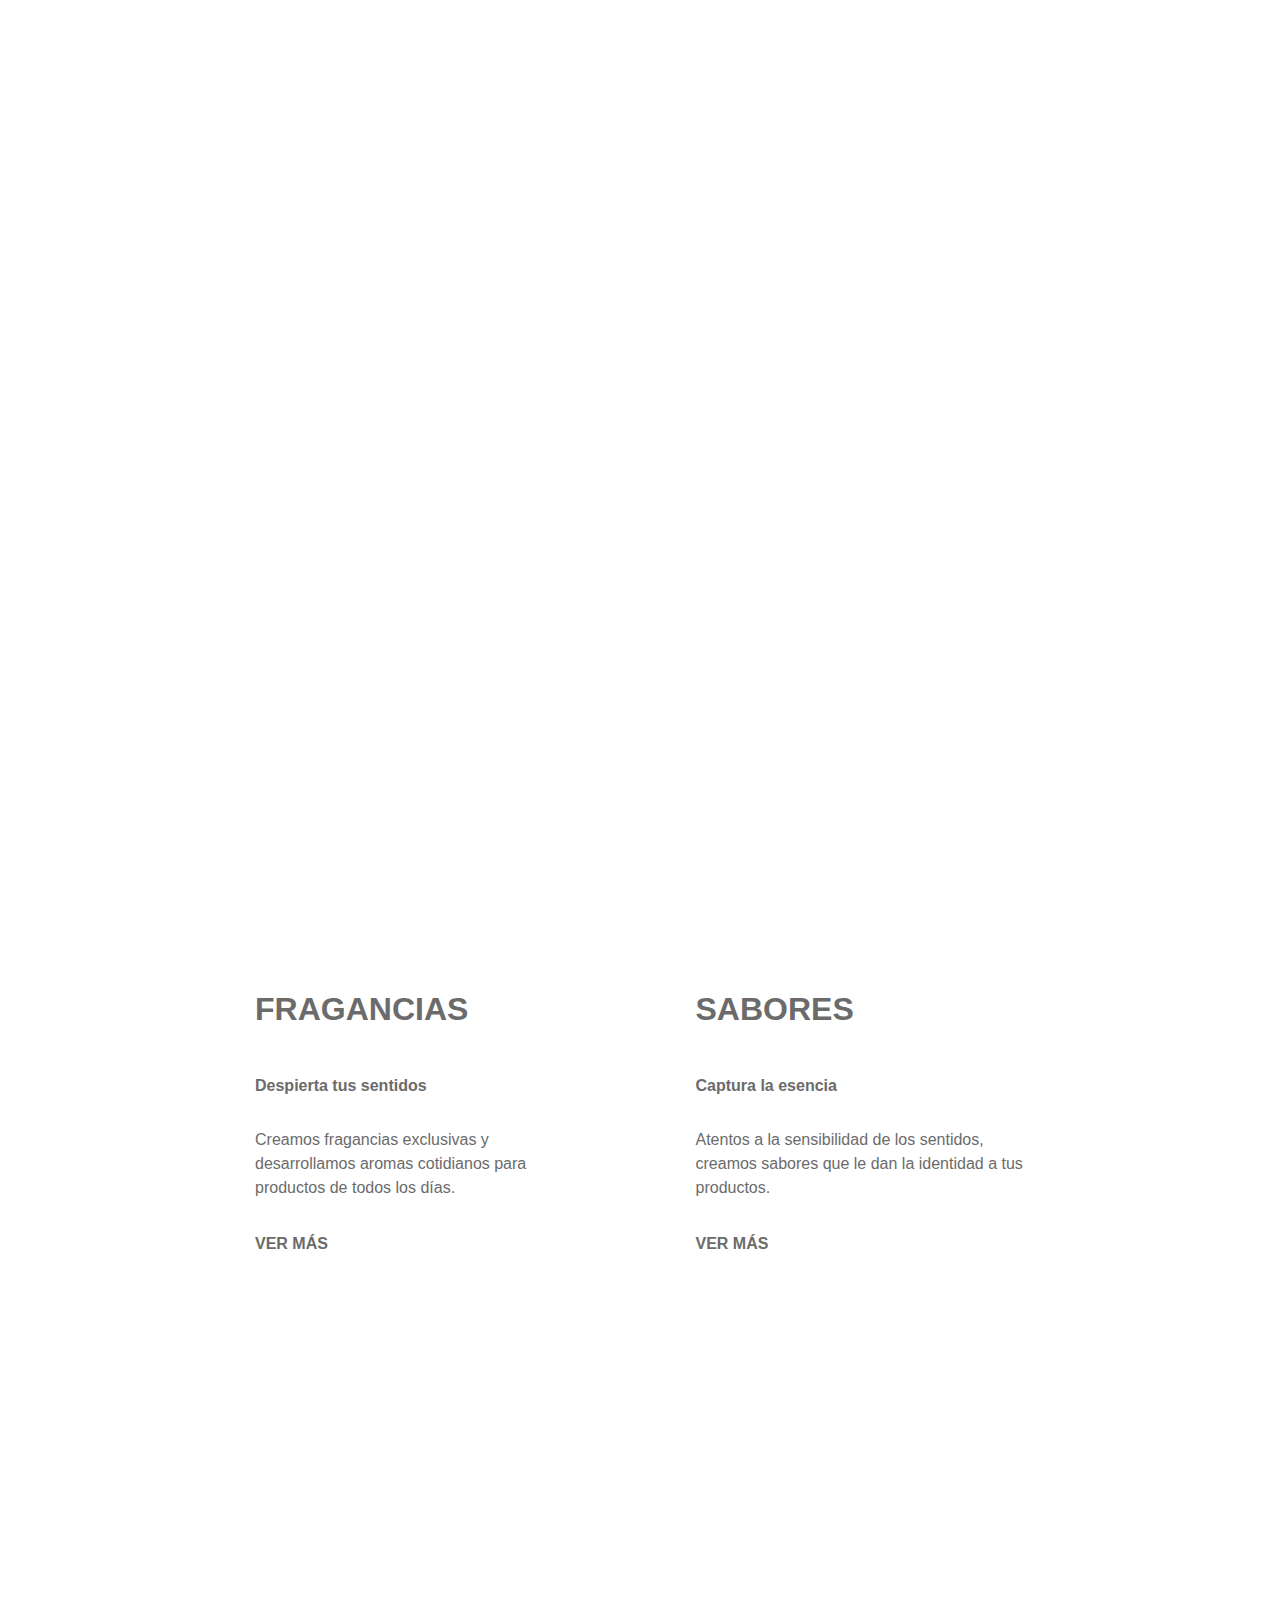
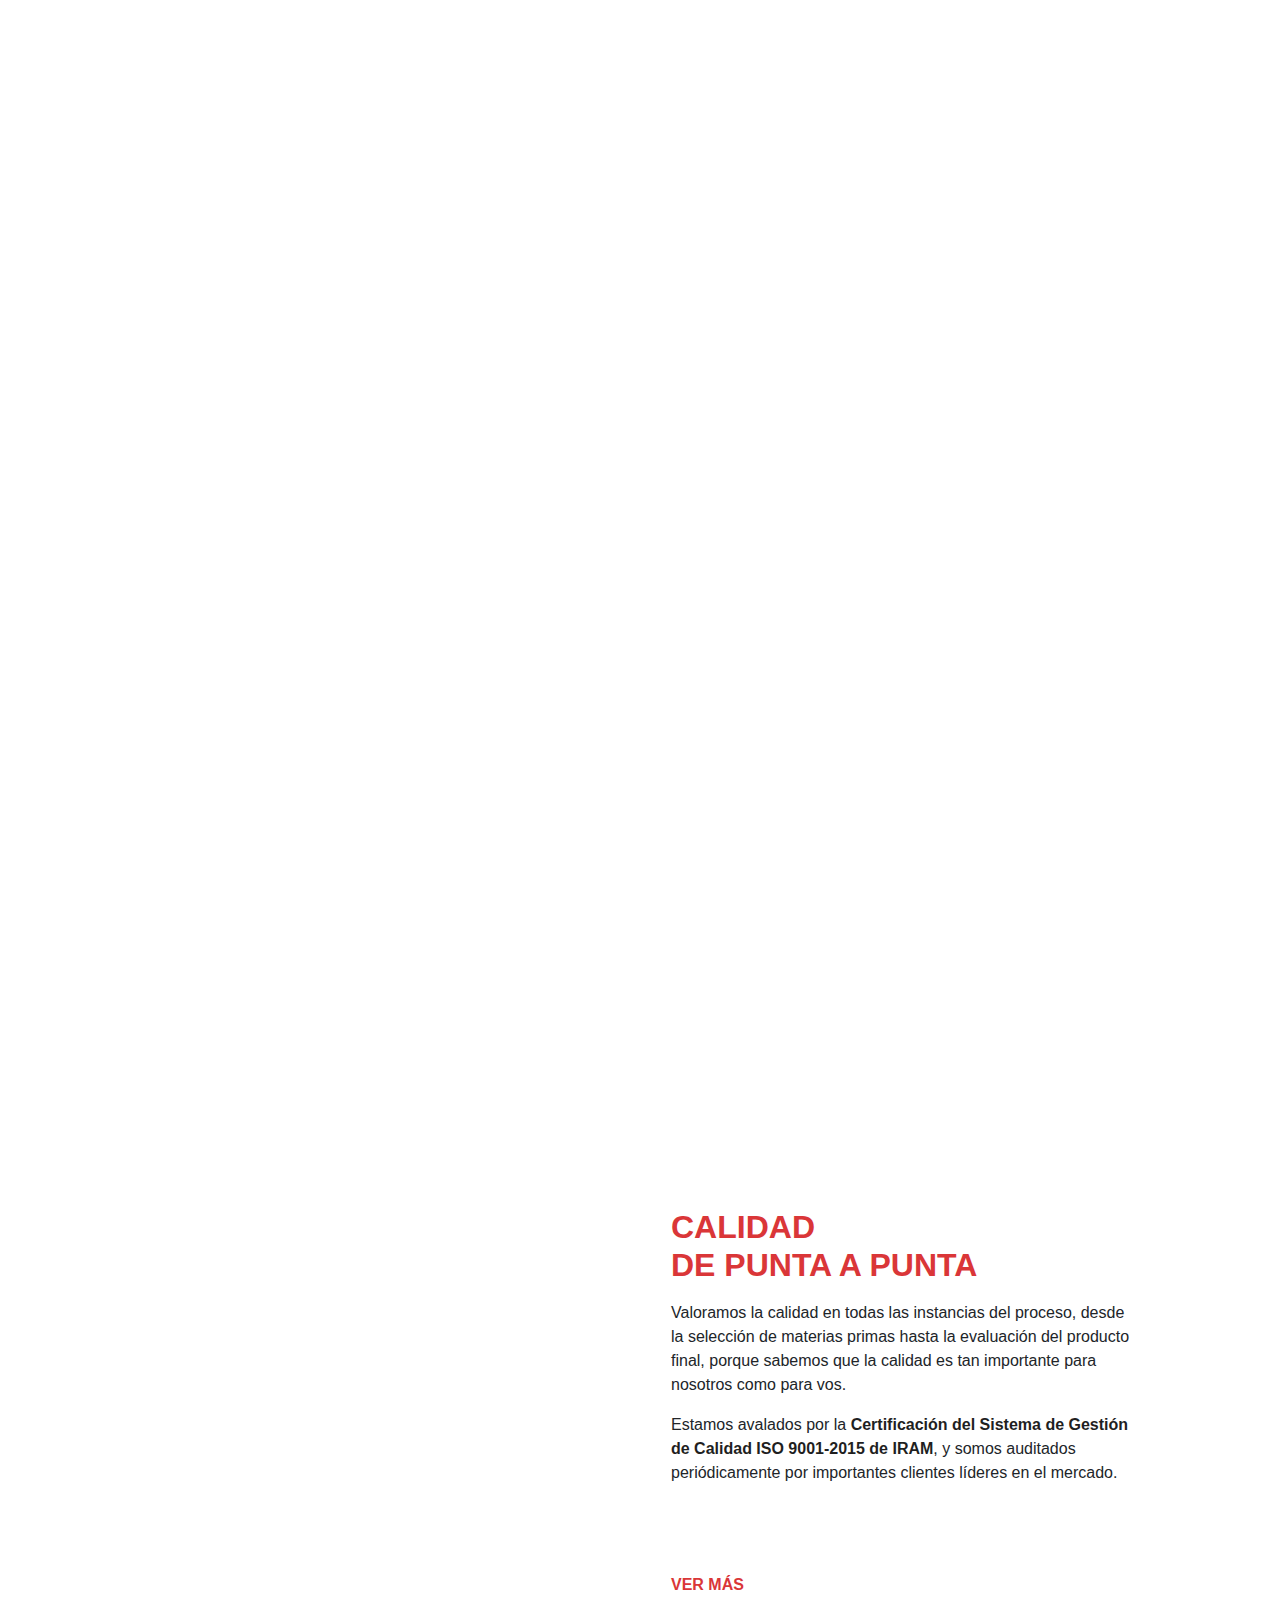
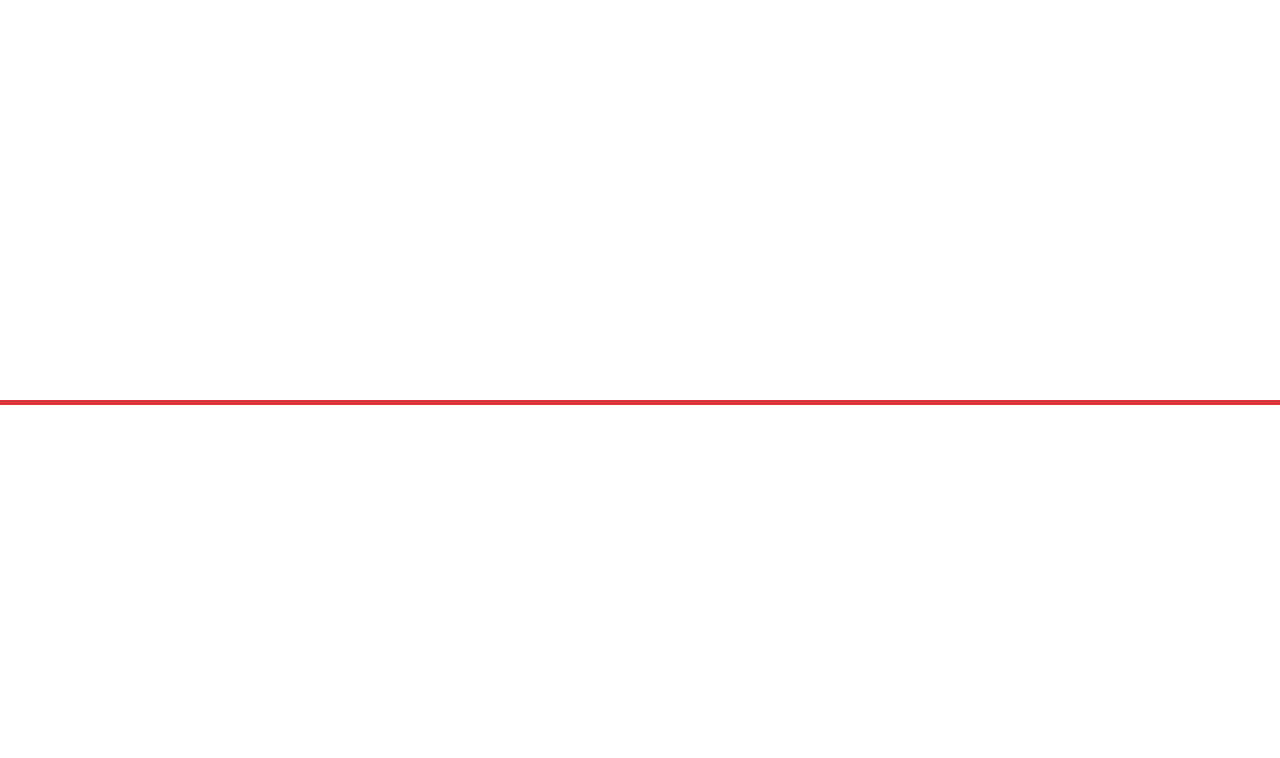
<file: index.html>
<!DOCTYPE html>
<html lang="ES">
  <head>
    <meta charset="UTF-8" />
    <meta http-equiv="X-UA-Compatible" content="IE=edge" />
    <meta name="viewport" content="width=device-width, initial-scale=1.0" />

    <link rel="icon" href="assets/img/favicon.png" type="image/x-icon" />

    <link rel="stylesheet" href="bootstrap/css/bootstrap.min.css" />
    <link rel="stylesheet" href="assets/base.css" />
    <link rel="stylesheet" href="assets/home.css" />

    <script
      src="https://code.jquery.com/jquery-3.3.1.slim.min.js"
      integrity="sha384-q8i/X+965DzO0rT7abK41JStQIAqVgRVzpbzo5smXKp4YfRvH+8abtTE1Pi6jizo"
      crossorigin="anonymous"
    ></script>
    <script
      src="https://cdnjs.cloudflare.com/ajax/libs/popper.js/1.14.7/umd/popper.min.js"
      integrity="sha384-UO2eT0CpHqdSJQ6hJty5KVphtPhzWj9WO1clHTMGa3JDZwrnQq4sF86dIHNDz0W1"
      crossorigin="anonymous"
    ></script>
    <script
      src="https://stackpath.bootstrapcdn.com/bootstrap/4.3.1/js/bootstrap.min.js"
      integrity="sha384-JjSmVgyd0p3pXB1rRibZUAYoIIy6OrQ6VrjIEaFf/nJGzIxFDsf4x0xIM+B07jRM"
      crossorigin="anonymous"
    ></script>

    <script src="bootstrap/js/bootstrap.min.js"></script>

    <link rel="preconnect" href="https://fonts.googleapis.com" />
    <link rel="preconnect" href="https://fonts.gstatic.com" crossorigin />
    <link
      href="https://fonts.googleapis.com/css2?family=Montserrat:wght@300;400;500;600;700;800&display=swap"
      rel="stylesheet"
    />

    <script src="./js/app.js"></script>

    <title>Fragarome</title>
  </head>

  <body>
    <nav id="nav" class="navbar navbar-expand-lg navbar-light">
      <a class="navbar-brand animated fadeInUp" href="index.html"
        ><img
          class="iso-logo-nav"
          src="assets/img/nav/iso-logo.svg"
          alt="Iso logo fragarome"
      /></a>
      <button
        class="navbar-toggler"
        type="button"
        data-toggle="collapse"
        data-target="#navbarSupportedContent"
        aria-controls="navbarSupportedContent"
        aria-expanded="false"
        aria-label="Toggle navigation"
      >
        <span class="navbar-toggler-icon"></span>
      </button>
      <div class="collapse navbar-collapse" id="navbarSupportedContent">
        <ul class="navbar-nav mr-auto">
          <li id="nav-animation" class="nav-item nav-item-animation">
            <a class="nav-link" href="fragancias.html">FRAGANCIAS</a>
          </li>
          <li id="nav-animation" class="nav-item nav-item-animation">
            <a class="nav-link" href="sabores.html">SABORES</a>
          </li>
          <li id="nav-animation" class="nav-item nav-item-animation">
            <a class="nav-link" href="nosotros.html">NOSOTROS</a>
          </li>
        </ul>
        <a
          id="ico-animation"
          class="ico-message ico-message-animation navbar-brand"
          target="_blank"
          href="mailto:info@fragarome.com.ar"
          ><img src="assets/img/nav/ico-message.svg" alt="Icono contacto"
        /></a>
      </div>
    </nav>

    <nav id="nav2" class="navbar navbar-expand-lg navbar-light">
      <a class="navbar-brand" href="index.html"
        ><img
          class="iso-logo-nav"
          src="assets/img/nav/iso-logo-red.svg"
          alt="Iso logo fragarome"
      /></a>
      <button
        class="navbar-toggler"
        type="button"
        data-toggle="collapse"
        data-target="#navbarSupportedContent"
        aria-controls="navbarSupportedContent"
        aria-expanded="false"
        aria-label="Toggle navigation"
      >
        <span class="navbar-toggler-icon"></span>
      </button>
      <div class="collapse navbar-collapse" id="navbarSupportedContent">
        <ul class="navbar-nav mr-auto">
          <li class="nav-item">
            <a class="nav-link" href="fragancias.html">FRAGANCIAS</a>
          </li>
          <li class="nav-item">
            <a class="nav-link" href="sabores.html">SABORES</a>
          </li>
          <li class="nav-item">
            <a class="nav-link" href="nosotros.html">NOSOTROS</a>
          </li>
        </ul>
        <a
          class="ico-message navbar-brand"
          target="_blank"
          href="mailto:info@fragarome.com.ar"
          ><img src="assets/img/nav/ico-message-red.svg" alt="Icono contacto"
        /></a>
      </div>
    </nav>

    <div id="redes" class="redes-nav">
      <div class="redes-center">
        <div class="redes-img">
          <a href="index.html"><img src="assets/img/logo-horizontal.svg" /></a>
        </div>
        <div class="redes-div">
          <a
            href="https://www.facebook.com/profile.php?id=100069616803103"
            target="_blank"
            ><img alt="Ícono Facebook" src="assets/img/ico-facebook.svg"
          /></a>
          <a href="https://www.instagram.com/fragarome/" target="_blank"
            ><img alt="Ícono Instagram" src="assets/img/ico-instagram.svg"
          /></a>
          <a
            href="https://www.linkedin.com/in/fragarome-s-a-b52a59180"
            target="_blank"
            ><img alt="Ícono Linkedin" src="assets/img/ico-linkedin.svg"
          /></a>
        </div>
      </div>
    </div>

    <div id="carousel" class="carousel slide" data-ride="carousel">
      <ol class="carousel-indicators padding-t-responsive padding-b-responsive">
        <li data-target="#carousel" data-slide-to="0" class="active"></li>
        <li data-target="#carousel" data-slide-to="1"></li>
        <li data-target="#carousel" data-slide-to="2"></li>
        <li data-target="#carousel" data-slide-to="3"></li>
        <!--<li data-target="#carousel" data-slide-to="4"></li>-->
      </ol>
      <div class="carousel-inner">
        <div class="carousel-item active">
          <div class="carousel-div-text padding-l-r-responsive div-res">
            <div>
              <h1>SENSIBILIDAD<br />SENSORIAL</h1>
              <h3>
                para capturar la esencia<br />
                de los productos
              </h3>
            </div>
          </div>
          <div
            class="
              carousel-div-text
              padding-l-r-responsive
              div-des
              d-flex
              flex-row
              justify-content-center
              alig-items-center
            "
          >
            <div id="carousel-anim" class="animation-carousel">
              <h1>SENSIBILIDAD<br />SENSORIAL</h1>
              <h3>
                para capturar la esencia<br />
                de los productos
              </h3>
            </div>
          </div>
          <img
            class="carousel-img"
            src="assets/img/home/slider_01.jpg"
            alt="Imagen sensiblidad sensorial"
          />
          <img
            class="carousel-img-responsive"
            src="assets/img/home/slider_01_responsive.jpg"
            alt="Imagen sensiblidad sensorial"
          />
        </div>
        <div class="carousel-item">
          <div class="carousel-div-text padding-l-r-responsive div-res">
            <div>
              <h1>CALIDAD Y<br />ACOMPAÑAMIENTO</h1>
              <h3>en todo proceso</h3>
            </div>
          </div>
          <div
            class="
              carousel-div-text
              padding-l-r-responsive
              div-des
              d-flex
              flex-row
              justify-content-center
              alig-items-center
            "
          >
            <div>
              <h1>CALIDAD Y<br />ACOMPAÑAMIENTO</h1>
              <h3>en todo proceso</h3>
            </div>
          </div>
          <img
            class="carousel-img"
            src="assets/img/home/slider_02.jpg"
            alt="Imagen calidad y acompñamiento"
          />
          <img
            class="carousel-img-responsive"
            src="assets/img/home/slider_02_responsive.jpg"
            alt="Imagen calidad y acompñamiento"
          />
        </div>
        <div class="carousel-item">
          <div class="carousel-div-text padding-l-r-responsive div-res">
            <div>
              <h1>EXPERIENCIA<br />Y VISIÓN</h1>
              <h3>para desarrollar <br />soluciones sensoriales</h3>
            </div>
          </div>
          <div
            class="
              carousel-div-text
              padding-l-r-responsive
              div-des
              d-flex
              flex-row
              justify-content-center
              alig-items-center
            "
          >
            <div>
              <h1>EXPERIENCIA<br />Y VISIÓN</h1>
              <h3>para desarrollar <br />soluciones sensoriales</h3>
            </div>
          </div>
          <img
            class="carousel-img"
            src="assets/img/home/slider_03.jpg"
            alt="Imagen experiencia y visión"
          />
          <img
            class="carousel-img-responsive"
            src="assets/img/home/slider_03_responsive.jpg"
            alt="Imagen experiencia y visión"
          />
        </div>
        <div class="carousel-item">
          <div class="carousel-div-text padding-l-r-responsive div-res">
            <div>
              <h1>SOLUCIONES<br />A MEDIDA</h1>
              <h3>para tus proyectos</h3>
            </div>
          </div>
          <div
            class="
              carousel-div-text
              padding-l-r-responsive
              div-des
              d-flex
              flex-row
              justify-content-center
              alig-items-center
            "
          >
            <div>
              <h1>SOLUCIONES<br />A MEDIDA</h1>
              <h3>para tus proyectos</h3>
            </div>
          </div>
          <img
            class="carousel-img"
            src="assets/img/home/slider_04.jpg"
            alt="Imagen soluciones a medida"
          />
          <img
            class="carousel-img-responsive"
            src="assets/img/home/slider_04_responsive.jpg"
            alt="Imagen soluciones a medida"
          />
        </div>
      </div>
    </div>

    <div id="categories" class="texture">
      <div class="row container padding-l-r-responsive padding-t-responsive">
        <div class="col-sm div-fragancias">
          <h2 class="categories-title">FRAGANCIAS</h2>
          <a href="fragancias.html">
            <img
              class="categories-img"
              alt="Imagen de Fragancias"
              src="assets/img/home/fragancias.png"
            />
          </a>
          <h5>Despierta tus sentidos</h5>
          <p class="categories-text">
            Creamos fragancias exclusivas y desarrollamos aromas cotidianos para
            productos de todos los días.
          </p>
          <a href="fragancias.html" class="btn btn-primary">VER MÁS</a>
          <a href="fragancias.html" class="link-more"
            ><span class="hover-underline">VER MÁS</span>
            <img class="arrow-gray" src="assets/img/arrow.svg" /><img
              class="arrow-purple"
              src="assets/img/arrow-purple.svg"
          /></a>
        </div>

        <div class="col-sm div-sabores">
          <h2 class="categories-title">SABORES</h2>
          <a href="sabores.html">
            <img
              class="categories-img"
              alt="Imagen de Sabores"
              src="assets/img/home/sabores.png"
            />
          </a>
          <h5>Captura la esencia</h5>
          <p>
            Atentos a la sensibilidad de los sentidos, creamos sabores que le
            dan la identidad a tus productos.
          </p>
          <a href="sabores.html" class="btn btn-primary">VER MÁS</a>
          <a href="sabores.html" class="link-more"
            ><span class="hover-underline">VER MÁS</span>
            <img class="arrow-gray" src="assets/img/arrow.svg" /><img
              class="arrow-orange"
              src="assets/img/arrow-orange.svg"
          /></a>
        </div>
      </div>
    </div>

    <div id="solutions">
      <div
        class="
          text-white
          container
          padding-l-r-responsive padding-t-responsive padding-b-responsive
        "
      >
        <h2 class="solutions-title">SOLUCIONES<br />A MEDIDA</h2>
        <p class="solutions-text">
          Acompañamos a nuestros clientes en todo el proceso, adaptándonos a sus
          necesidades.
        </p>
        <p class="solutions-text">
          Ofrecemos desarrollos a medida, cuidando en detalle las
          características de cada proyecto y apuntando a un mayor crecimiento
          conjunto.
        </p>
        <p class="solutions-text">
          ¡Somos el partner estratégico que tu negocio necesita!
        </p>
        <a href="servicios.html" class="btn btn-primary">VER MÁS</a>
        <a href="servicios.html" class="link-more"
          ><span class="hover-underline">VER MÁS</span
          ><img class="arrow-white" src="assets/img/arrow-white.svg"
        /></a>
      </div>
      <div class="line-white">
        <img class="" src="assets/img/line-white.svg" />
      </div>
    </div>

    <div id="quality">
      <div
        class="
          text-gray
          row
          container
          padding-l-r-responsive padding-t-responsive padding-b-responsive
        "
      >
        <div class="col-sm div-image-quality">
          <img
            class="img-calidad"
            src="assets/img/home/calidad-full.jpg"
            alt="Imagen calidad"
          />
          <img
            class="img-calidad-r"
            src="assets/img/home/calidad-responsive.jpg"
            alt="Imagen calidad"
          />
        </div>
        <div class="col-sm div-text-quality">
          <div>
            <h2 class="quality-title">
              CALIDAD <br />
              DE PUNTA A PUNTA
            </h2>
            <p class="quality-text">
              Valoramos la calidad en todas las instancias del proceso, desde la
              selección de materias primas hasta la evaluación del producto
              final, porque sabemos que la calidad es tan importante para
              nosotros como para vos.
            </p>
            <p class="quality-text">
              Estamos avalados por la
              <span
                >Certificación del Sistema de Gestión de Calidad ISO 9001-2015
                de IRAM</span
              >, y somos auditados periódicamente por importantes clientes
              líderes en el mercado.
            </p>
            <div class="quality-img">
              <a href="gestion.html"><img src="assets/img/home/ico-iso.svg" alt="Imagen logo ISO" /></a>
              <a href="gestion.html"><img
                src="assets/img/home/ico-kosher.svg"
                alt="Imagen logo Kosher"
              /></a>
              <a href="gestion.html"><img
                src="assets/img/home/ico-haccp.svg"
                alt="Imagen logo Haccp"
              /></a>
              <a href="gestion.html"><img src="assets/img/home/ico-gmp.svg" alt="Imagen logo gmp" /></a>
            </div>
            <a href="gestion.html" class="btn btn-primary">VER MÁS</a>
            <a href="gestion.html" class="link-more"
              ><span class="hover-underline">VER MÁS</span
              ><img class="arrow-red" src="assets/img/arrow-red.svg"
            /></a>
          </div>
        </div>
      </div>
      <div class="line-red">
        <img class="" src="assets/img/line-red.svg" />
      </div>
    </div>

    <div id="footer">
      <div class="footer-social">
        <a
          href="https://www.facebook.com/profile.php?id=100069616803103"
          target="_blank"
          ><img
            src="assets/img/footer/ico-facebook.svg"
            alt="Imagen ícono facebook"
        /></a>
        <a href="https://www.instagram.com/fragarome/" target="_blank"
          ><img
            src="assets/img/footer/ico-instagram.svg"
            alt="Imagen ícono instagram"
        /></a>
        <a
          href="https://www.linkedin.com/in/fragarome-s-a-b52a59180"
          target="_blank"
          ><img
            src="assets/img/footer/ico-linkedin.svg"
            alt="Imagen ícono linkedin"
        /></a>
      </div>
      <div class="footer-text">
        <p class="footer-text-title">
          HABLEMOS, PONETE EN CONTACTO CON NOSOTROS
        </p>
        <a
          href="https://www.google.com/maps/place/Gral.+Jos%C3%A9+Gervasio+Artigas+2338,+C1416+CABA/@-34.6055829,-58.481213,17z/data=!3m1!4b1!4m5!3m4!1s0x95bcc9e20a185f21:0xf22c222626ef9603!8m2!3d-34.6055829!4d-58.4790243"
          target="_black"
          ><p>Gral. José Gervasio de Artigas 2338/40, CABA</p></a
        >
        <a href="tel:541145812548"><p>Tel: (54 11) 4581-2548 / 4582-8867</p></a>
        <a target="_blank" href="mailto:info@fragarome.com.ar"
          ><p>info@fragarome.com.ar</p></a
        >
      </div>
      <div class="div-home-nosotros">
        <div class="footer-text-home">
          <p class="footer-text-title">HOME</p>
          <a href="fragancias.html"><p>Fragancias</p></a>
          <a href="sabores.html"><p>Sabores</p></a>
          <a href="nosotros.html"><p>Nosotros</p></a>
        </div>
        <div class="footer-text-nosotros">
          <p class="footer-text-title">NOSOTROS</p>
          <a href="gestion.html"><p>Gestión de Calidad</p></a>
          <a href="servicios.html"><p>Nuestros servicios</p></a>
        </div>
      </div>
    </div>
  </body>

  <script type="text/javascript">
    $(document).ready(function () {
      $("#nav2").addClass("d-none");
      let width = $(window).width();
      let height = $(window).height();
      if (width > 991) {
        $("#carousel").height(height);
        $("#categories").height(height);
        $("#solutions").height(height);
        $("#quality").height(height);
      }
      var lastScrollTop = 0;
      $(window).scroll(function () {
        var currentScroll = $(this).scrollTop();

        if ($(this).scrollTop() < lastScrollTop) {
          $("#nav2").removeClass("d-none");
        } else {
        }
        if (lastScrollTop < 480) {
          $("#nav2").addClass("d-none");
        }
        lastScrollTop = currentScroll;
      });
    });

    setTimeout(function () {
      $("#nav-animation").removeClass("nav-item-animation");
      $("#ico-animation").removeClass("ico-message-animation");
      $("#carousel-anim").removeClass("animation-carousel");
    }, 5000);
  </script>
</html>
</file>
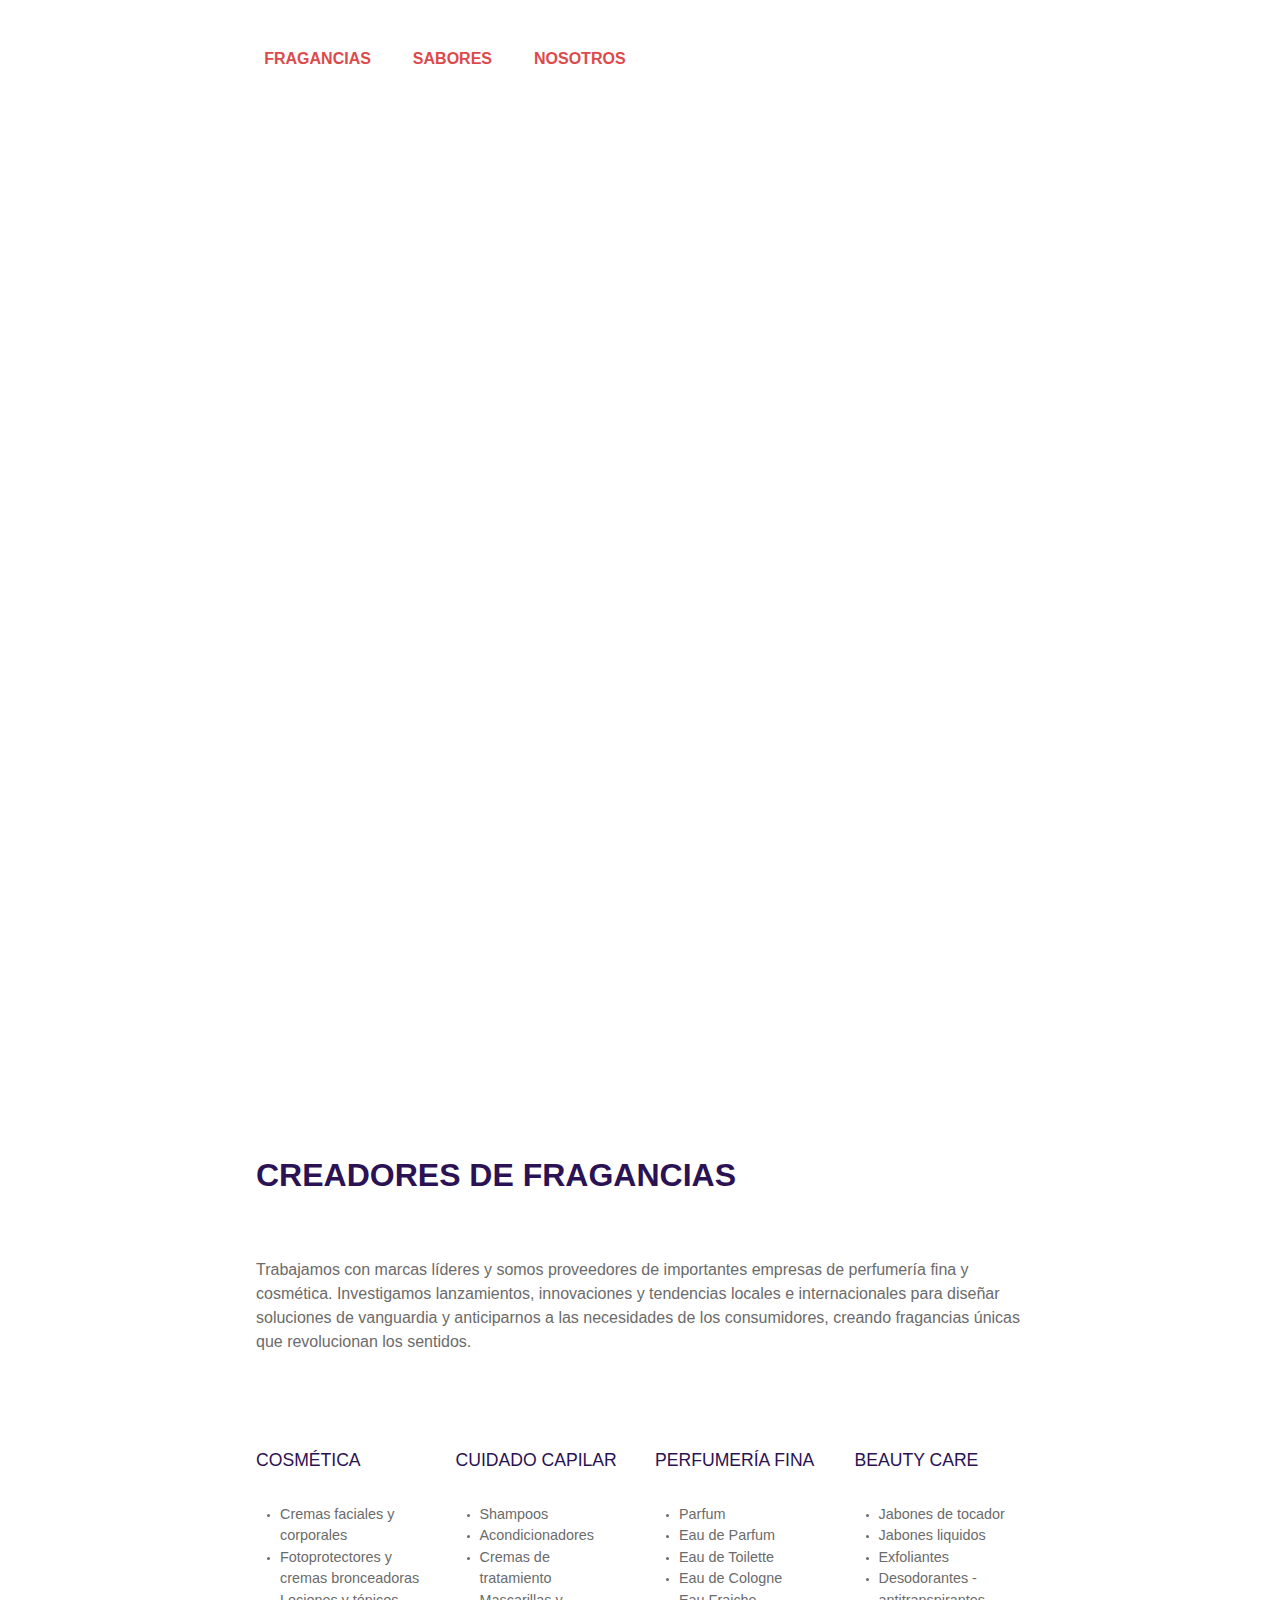
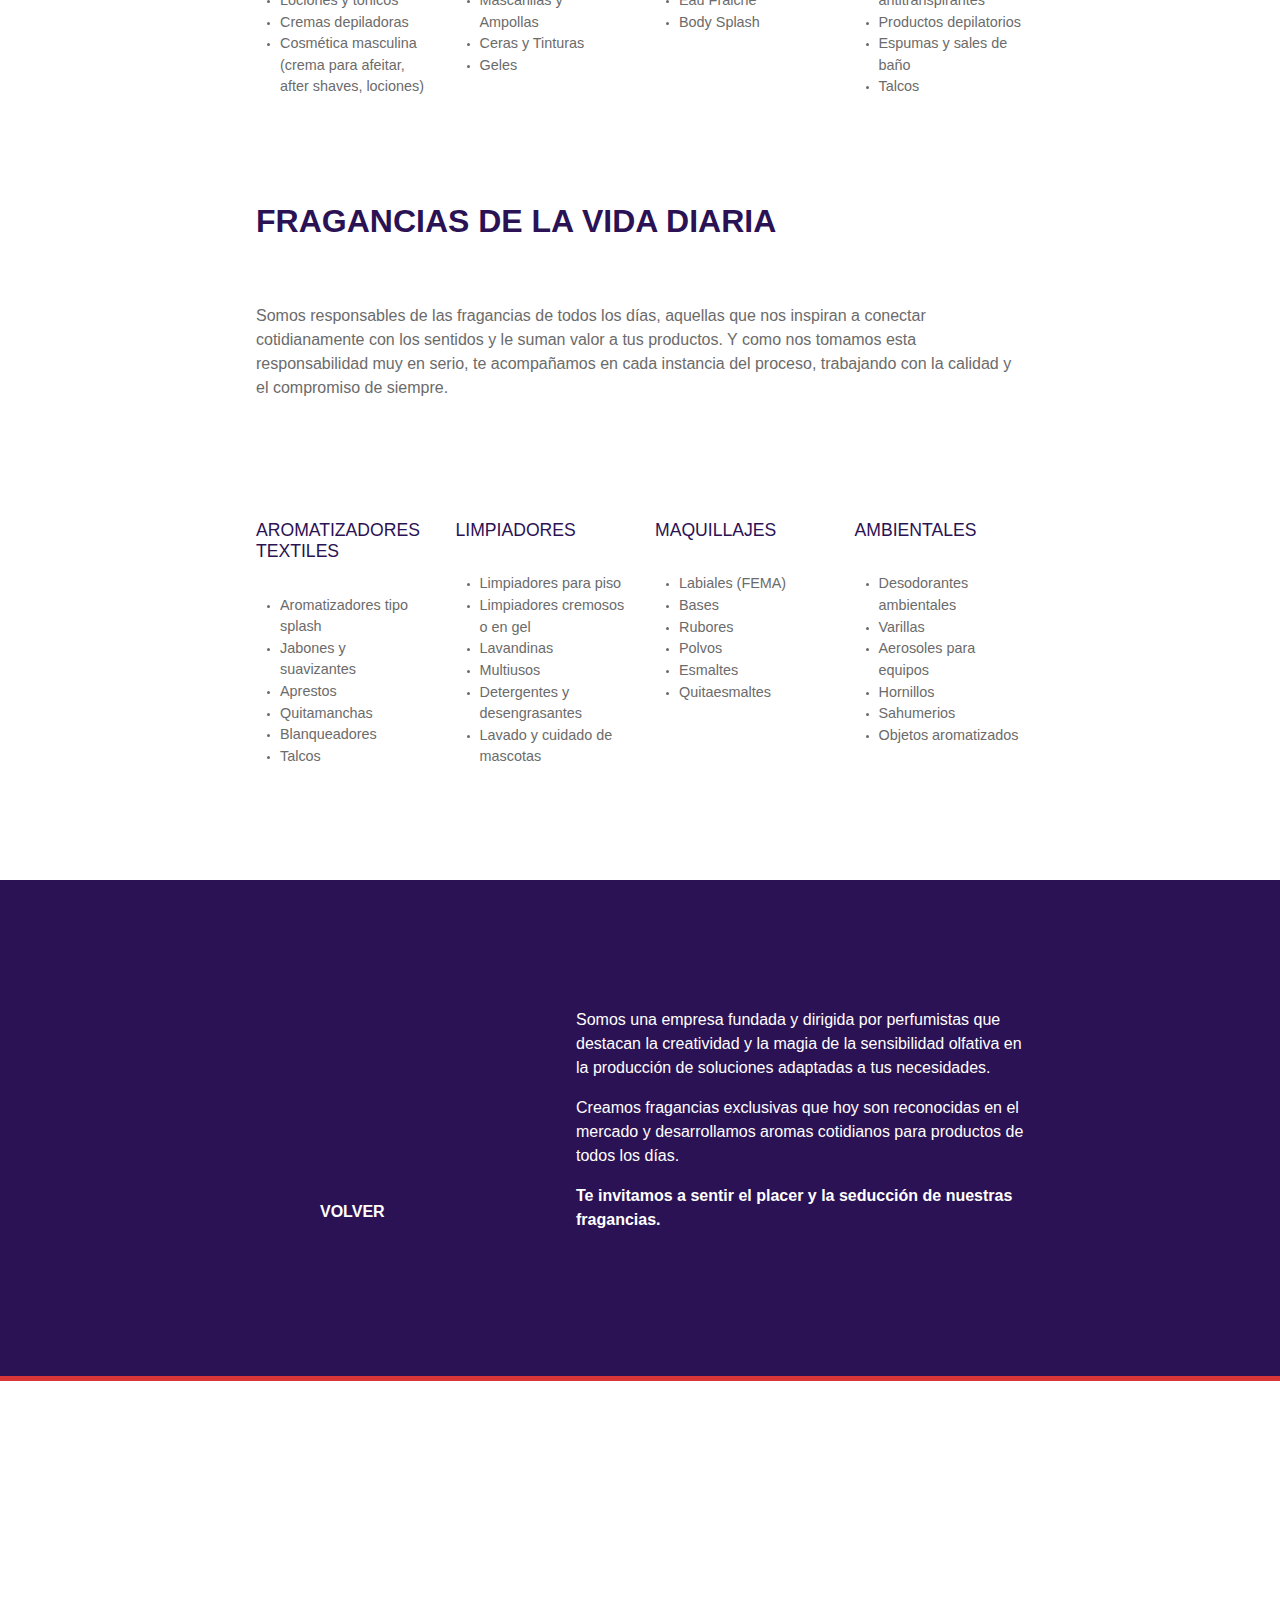
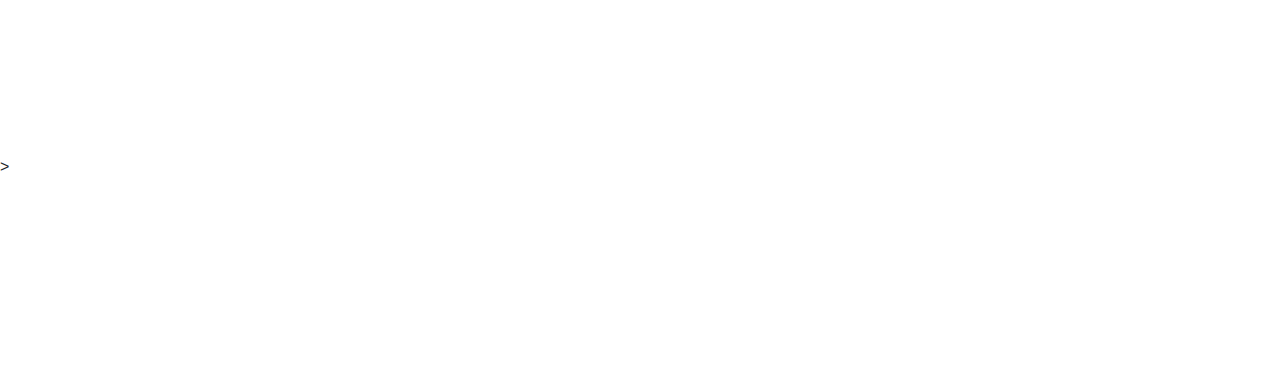
<file: fragancias.html>
<!DOCTYPE html>
<html lang="ES">
  <head>
    <meta charset="UTF-8" />
    <meta http-equiv="X-UA-Compatible" content="IE=edge" />
    <meta name="viewport" content="width=device-width, initial-scale=1.0" />

    <link rel="icon" href="assets/img/favicon.png" type="image/x-icon" />

    <link rel="stylesheet" href="bootstrap/css/bootstrap.min.css" />
    <link rel="stylesheet" href="assets/base.css" />
    <link rel="stylesheet" href="assets/categories.css" />

    <script
      src="https://code.jquery.com/jquery-3.3.1.slim.min.js"
      integrity="sha384-q8i/X+965DzO0rT7abK41JStQIAqVgRVzpbzo5smXKp4YfRvH+8abtTE1Pi6jizo"
      crossorigin="anonymous"
    ></script>
    <script
      src="https://cdnjs.cloudflare.com/ajax/libs/popper.js/1.14.7/umd/popper.min.js"
      integrity="sha384-UO2eT0CpHqdSJQ6hJty5KVphtPhzWj9WO1clHTMGa3JDZwrnQq4sF86dIHNDz0W1"
      crossorigin="anonymous"
    ></script>
    <script
      src="https://stackpath.bootstrapcdn.com/bootstrap/4.3.1/js/bootstrap.min.js"
      integrity="sha384-JjSmVgyd0p3pXB1rRibZUAYoIIy6OrQ6VrjIEaFf/nJGzIxFDsf4x0xIM+B07jRM"
      crossorigin="anonymous"
    ></script>

    <script src="bootstrap/js/bootstrap.min.js"></script>

    <link rel="preconnect" href="https://fonts.googleapis.com" />
    <link rel="preconnect" href="https://fonts.gstatic.com" crossorigin />
    <link
      href="https://fonts.googleapis.com/css2?family=Montserrat:wght@300;400;500;600;700;800&display=swap"
      rel="stylesheet"
    />

    <script src="./js/app.js"></script>

    <title>Fragancias</title>
  </head>

  <body>
    <nav id="nav" class="navbar navbar-expand-lg navbar-light">
      <a class="navbar-brand" href="index.html"
        ><img
          class="iso-logo-nav"
          src="assets/img/nav/iso-logo.svg"
          alt="Iso logo fragarome"
      /></a>
      <button
        class="navbar-toggler"
        type="button"
        data-toggle="collapse"
        data-target="#navbarSupportedContent"
        aria-controls="navbarSupportedContent"
        aria-expanded="false"
        aria-label="Toggle navigation"
      >
        <span class="navbar-toggler-icon"></span>
      </button>
      <div class="collapse navbar-collapse" id="navbarSupportedContent">
        <ul class="navbar-nav mr-auto">
          <li class="nav-item text-underline">
            <a class="nav-link" href="fragancias.html">FRAGANCIAS</a>
          </li>
          <li class="nav-item">
            <a class="nav-link" href="sabores.html">SABORES</a>
          </li>
          <li class="nav-item">
            <a class="nav-link" href="nosotros.html">NOSOTROS</a>
          </li>
        </ul>
        <a
          class="ico-message navbar-brand"
          target="_blank"
          href="mailto:info@fragarome.com.ar"
          ><img src="assets/img/nav/ico-message.svg" alt="Icono contacto"
        /></a>
      </div>
    </nav>

    <nav id="nav2" class="navbar navbar-expand-lg navbar-light">
      <a class="navbar-brand" href="index.html"
        ><img
          class="iso-logo-nav"
          src="assets/img/nav/iso-logo-red.svg"
          alt="Iso logo fragarome"
      /></a>
      <button
        class="navbar-toggler"
        type="button"
        data-toggle="collapse"
        data-target="#navbarSupportedContent"
        aria-controls="navbarSupportedContent"
        aria-expanded="false"
        aria-label="Toggle navigation"
      >
        <span class="navbar-toggler-icon"></span>
      </button>
      <div class="collapse navbar-collapse" id="navbarSupportedContent">
        <ul class="navbar-nav mr-auto">
          <li class="nav-item">
            <a class="nav-link" href="fragancias.html">FRAGANCIAS</a>
          </li>
          <li class="nav-item">
            <a class="nav-link" href="sabores.html">SABORES</a>
          </li>
          <li class="nav-item">
            <a class="nav-link" href="nosotros.html">NOSOTROS</a>
          </li>
        </ul>
        <a
          class="ico-message navbar-brand"
          target="_blank"
          href="mailto:info@fragarome.com.ar"
          ><img src="assets/img/nav/ico-message-red.svg" alt="Icono contacto"
        /></a>
      </div>
    </nav>

    <div id="redes" class="redes-nav">
      <div class="redes-center">
        <div class="redes-img">
          <a href="index.html"><img src="assets/img/logo-horizontal.svg" /></a>
        </div>
        <div class="redes-div">
          <a
            href="https://www.facebook.com/profile.php?id=100069616803103"
            target="_blank"
            ><img alt="Ícono Facebook" src="assets/img/ico-facebook.svg"
          /></a>
          <a href="https://www.instagram.com/fragarome/" target="_blank"
            ><img alt="Ícono Instagram" src="assets/img/ico-instagram.svg"
          /></a>
          <a
            href="https://www.linkedin.com/in/fragarome-s-a-b52a59180"
            target="_blank"
            ><img alt="Ícono Linkedin" src="assets/img/ico-linkedin.svg"
          /></a>
        </div>
      </div>
    </div>

    <div id="text-carousel">
      <div
        class="
          carousel-div-text
          padding-l-r-responsive
          div-des div-sabores
          d-flex
          flex-row
          justify-content-center
          alig-items-center
        "
      >
        <div>
          <h1>FRAGANCIAS</h1>
          <h3>que despiertan tus sentidos</h3>
        </div>
      </div>
    </div>

    <div
      id="carousel"
      class="carousel slide parallax-img parallax-img-fragancias parallax"
      data-ride="carousel"
    >
      <div class="carousel-inner">
        <div class="carousel-item active">
          <div class="carousel-div-text padding-l-r-responsive div-res">
            <div>
              <h1>FRAGANCIAS</h1>
              <h3>que despiertan tus sentidos</h3>
            </div>
          </div>
          <div
            class="
              carousel-div-text
              padding-l-r-responsive
              div-des
              d-flex
              flex-row
              justify-content-center
              alig-items-center
            "
          >
            <div>
              <h1>FRAGANCIAS</h1>
              <h3>que despiertan tus sentidos</h3>
            </div>
          </div>
          <img
            class="carousel-img-responsive"
            src="assets/img/categories/slider_01_fragancias_responsive.jpg"
            alt="Imagen fragancias"
          />
        </div>
      </div>
    </div>

    <div id="first-category-fragancias" class="texture">
      <div class="container padding-l-r-responsive padding-t-responsive">
        <h2 class="text-semibold purple-text marbot-2">
          CREADORES DE FRAGANCIAS
        </h2>
        <p class="description-text gray-text marbot-2">
          Trabajamos con marcas líderes y somos proveedores de importantes
          empresas de perfumería fina y cosmética. Investigamos lanzamientos,
          innovaciones y tendencias locales e internacionales para diseñar
          soluciones de vanguardia y anticiparnos a las necesidades de los
          consumidores, creando fragancias únicas que revolucionan los sentidos.
        </p>
        <div class="row">
          <div class="col-md-3 marbot-2 div-post">
            <img
              class="marbot-1"
              src="assets/img/categories/cosmetica.jpg"
              alt="Imagen Comsética"
            />
            <h4 class="subtitle-text text-medium purple-text">COSMÉTICA</h4>
            <ul>
              <li class="gray-text">
                <span>Cremas faciales y corporales </span>
              </li>
              <li class="gray-text">
                <span>Fotoprotectores y cremas bronceadoras </span>
              </li>
              <li class="gray-text"><span>Lociones y tónicos </span></li>
              <li class="gray-text"><span>Cremas depiladoras </span></li>
              <li class="gray-text">
                <span
                  >Cosmética masculina (crema para afeitar, after shaves,
                  lociones)</span
                >
              </li>
            </ul>
          </div>
          <div class="col-md-3 marbot-2 div-post">
            <img
              class="marbot-1"
              src="assets/img/categories/cuidado_capilar.jpg"
              alt="Imagen Cuidado Capilar"
            />
            <h4 class="subtitle-text text-medium purple-text">
              CUIDADO CAPILAR
            </h4>
            <ul>
              <li class="gray-text"><span>Shampoos</span></li>
              <li class="gray-text"><span>Acondicionadores</span></li>
              <li class="gray-text"><span>Cremas de tratamiento </span></li>
              <li class="gray-text"><span>Mascarillas y Ampollas</span></li>
              <li class="gray-text"><span>Ceras y Tinturas </span></li>
              <li class="gray-text"><span>Geles</span></li>
            </ul>
          </div>
          <div class="col-md-3 marbot-2 div-post">
            <img
              class="marbot-1"
              src="assets/img/categories/perfumeria.jpg"
              alt="Imagen Perfumería Fina"
            />
            <h4 class="subtitle-text text-medium purple-text">
              PERFUMERÍA FINA
            </h4>
            <ul>
              <li class="gray-text"><span>Parfum</span></li>
              <li class="gray-text"><span>Eau de Parfum </span></li>
              <li class="gray-text"><span>Eau de Toilette </span></li>
              <li class="gray-text"><span>Eau de Cologne </span></li>
              <li class="gray-text"><span>Eau Fraiche </span></li>
              <li class="gray-text"><span>Body Splash</span></li>
            </ul>
          </div>
          <div class="col-md-3 marbot-2 div-post">
            <img
              class="marbot-1"
              src="assets/img/categories/beauty_care.jpg"
              alt="Imagen Beauty Care"
            />
            <h4 class="subtitle-text text-medium purple-text">BEAUTY CARE</h4>
            <ul>
              <li class="gray-text"><span>Jabones de tocador </span></li>
              <li class="gray-text"><span>Jabones liquidos </span></li>
              <li class="gray-text"><span>Exfoliantes </span></li>
              <li class="gray-text">
                <span>Desodorantes - antitranspirantes </span>
              </li>
              <li class="gray-text"><span>Productos depilatorios </span></li>
              <li class="gray-text"><span>Espumas y sales de baño</span></li>
              <li class="gray-text"><span>Talcos</span></li>
            </ul>
          </div>
        </div>
        <div class="line-purple">
          <img class="" src="assets/img/line-purple.svg" />
        </div>
      </div>
    </div>

    <div id="second-category-fragancias">
      <div
        class="
          container
          padding-l-r-responsive padding-t-responsive
          padtop-5
          padbot-10
        "
      >
        <h2 class="text-semibold purple-text marbot-2">
          FRAGANCIAS DE LA VIDA DIARIA
        </h2>
        <p class="description-text gray-text marbot-2">
          Somos responsables de las fragancias de todos los días, aquellas que
          nos inspiran a conectar cotidianamente con los sentidos y le suman
          valor a tus productos. Y como nos tomamos esta responsabilidad muy en
          serio, te acompañamos en cada instancia del proceso, trabajando con la
          calidad y el compromiso de siempre.
        </p>
        <div class="line-purple2">
          <img class="" src="assets/img/line-purple.svg" />
        </div>
        <div class="row">
          <div class="col-md-3 marbot-2 div-post">
            <img
              class="marbot-1"
              src="assets/img/categories/aromatizadores.jpg"
              alt="Imagen Aromatizadores Textiles"
            />
            <h4 class="subtitle-text text-medium purple-text margin-special-h4">
              AROMATIZADORES TEXTILES
            </h4>
            <ul>
              <li class="gray-text">
                <span>Aromatizadores tipo splash </span>
              </li>
              <li class="gray-text"><span>Jabones y suavizantes </span></li>
              <li class="gray-text"><span>Aprestos </span></li>
              <li class="gray-text"><span>Quitamanchas</span></li>
              <li class="gray-text"><span>Blanqueadores</span></li>
              <li class="gray-text"><span>Talcos</span></li>
            </ul>
          </div>
          <div class="col-md-3 marbot-2 div-post">
            <img
              class="marbot-1"
              src="assets/img/categories/limpiadores.jpg"
              alt="Imagen Limpiadores"
            />
            <h4 class="subtitle-text text-medium purple-text">LIMPIADORES</h4>
            <ul>
              <li class="gray-text"><span>Limpiadores para piso </span></li>
              <li class="gray-text">
                <span>Limpiadores cremosos o en gel </span>
              </li>
              <li class="gray-text"><span>Lavandinas</span></li>
              <li class="gray-text"><span>Multiusos</span></li>
              <li class="gray-text">
                <span>Detergentes y desengrasantes </span>
              </li>

              <li class="gray-text">
                <span>Lavado y cuidado de mascotas</span>
              </li>
            </ul>
          </div>
          <div class="col-md-3 marbot-2 div-post">
            <img
              class="marbot-1"
              src="assets/img/categories/maquillajes.jpg"
              alt="Imagen Maquillajes"
            />
            <h4 class="subtitle-text text-medium purple-text">MAQUILLAJES</h4>
            <ul>
              <li class="gray-text"><span>Labiales (FEMA) </span></li>
              <li class="gray-text"><span>Bases</span></li>
              <li class="gray-text"><span>Rubores</span></li>
              <li class="gray-text"><span>Polvos</span></li>
              <li class="gray-text"><span>Esmaltes</span></li>
              <li class="gray-text"><span>Quitaesmaltes</span></li>
            </ul>
          </div>
          <div class="col-md-3 marbot-2 div-post">
            <img
              class="marbot-1"
              src="assets/img/categories/ambientales.jpg"
              alt="Imagen Sprydry"
            />
            <h4 class="subtitle-text text-medium purple-text">AMBIENTALES</h4>
            <ul>
              <li class="gray-text"><span>Desodorantes ambientales </span></li>
              <li class="gray-text"><span>Varillas</span></li>
              <li class="gray-text"><span>Aerosoles para equipos </span></li>
              <li class="gray-text"><span>Hornillos</span></li>
              <li class="gray-text"><span>Sahumerios</span></li>

              <li class="gray-text"><span>Objetos aromatizados</span></li>
            </ul>
          </div>
        </div>
      </div>
    </div>

    <div id="purple-container" class="background-purple">
      <div
        class="
          container
          color-container-text
          padding-l-r-responsive padding-t-responsive
        "
      >
        <div class="div-text">
          <p>
            Somos una empresa fundada y dirigida por perfumistas que destacan la
            creatividad y la magia de la sensibilidad olfativa en la producción
            de soluciones adaptadas a tus necesidades.
          </p>
          <p>
            Creamos fragancias exclusivas que hoy son reconocidas en el mercado
            y desarrollamos aromas cotidianos para productos de todos los días.
          </p>
          <p class="text-semibold">
            Te invitamos a sentir el placer y la seducción de nuestras
            fragancias.
          </p>
        </div>
        <div class="div-link color-container-link padding-b-responsive">
          <a href="index.html" class="btn btn-primary">VOLVER</a>
          <a href="index.html" class="link-more"
            ><img
              class="arrow-white"
              src="assets/img/arrow-reverse-white.svg"
            /><span class="hover-underline">VOLVER</span></a
          >
        </div>
      </div>
    </div>

    <div id="footer">
      <div class="footer-social">
        <a
          href="https://www.facebook.com/profile.php?id=100069616803103"
          target="_blank"
          ><img
            src="assets/img/footer/ico-facebook.svg"
            alt="Imagen ícono facebook"
        /></a>
        <a href="https://www.instagram.com/fragarome/" target="_blank"
          ><img
            src="assets/img/footer/ico-instagram.svg"
            alt="Imagen ícono instagram"
        /></a>
        <a
          href="https://www.linkedin.com/in/fragarome-s-a-b52a59180"
          target="_blank"
          ><img
            src="assets/img/footer/ico-linkedin.svg"
            alt="Imagen ícono linkedin"
        /></a>
      </div>
      <div class="footer-text">
        <p class="footer-text-title">
          HABLEMOS, PONETE EN CONTACTO CON NOSOTROS
        </p>
        <a
          href="https://www.google.com/maps/place/Gral.+Jos%C3%A9+Gervasio+Artigas+2338,+C1416+CABA/@-34.6055829,-58.481213,17z/data=!3m1!4b1!4m5!3m4!1s0x95bcc9e20a185f21:0xf22c222626ef9603!8m2!3d-34.6055829!4d-58.4790243"
          target="_black"
          ><p>Gral. José Gervasio de Artigas 2338/40, CABA</p></a
        >
        <a href="tel:541145812548"><p>Tel: (54 11) 4581-2548 / 4582-8867</p></a>
        <a target="_blank" href="mailto:info@fragarome.com.ar"
          ><p>info@fragarome.com.ar</p></a
        >
      </div>
      <div class="div-home-nosotros">
        <div class="footer-text-home">
          <p class="footer-text-title">HOME</p>
          <a href="fragancias.html"><p>Fragancias</p></a>
          <a href="sabores.html"><p>Sabores</p></a>
          <a href="nosotros.html"><p>Nosotros</p></a>
        </div>
        <div class="footer-text-nosotros">
          <p class="footer-text-title">NOSOTROS</p>
          <a href="gestion.html"><p>Gestión de Calidad</p></a>
          <a href="servicios.html"><p>Nuestros servicios</p></a>
        </div>
      </div>
    </div>
  </body>

  <script type="text/javascript">
    $(document).ready(function () {
      let width = $(window).width();
      let height = $(window).height();

      if (width > 991) {
        $("#carousel").height(height);
      }

      $("#nav2").addClass("d-none");
      var lastScrollTop = 0;
      $(window).scroll(function () {
        var currentScroll = $(this).scrollTop();

        if ($(this).scrollTop() < lastScrollTop) {
          $("#nav2").removeClass("d-none");
        } else {
        }
        if (lastScrollTop < 480) {
          $("#nav2").addClass("d-none");
        }
        lastScrollTop = currentScroll;
      });
    });
  </script>
  >
</html>
</file>
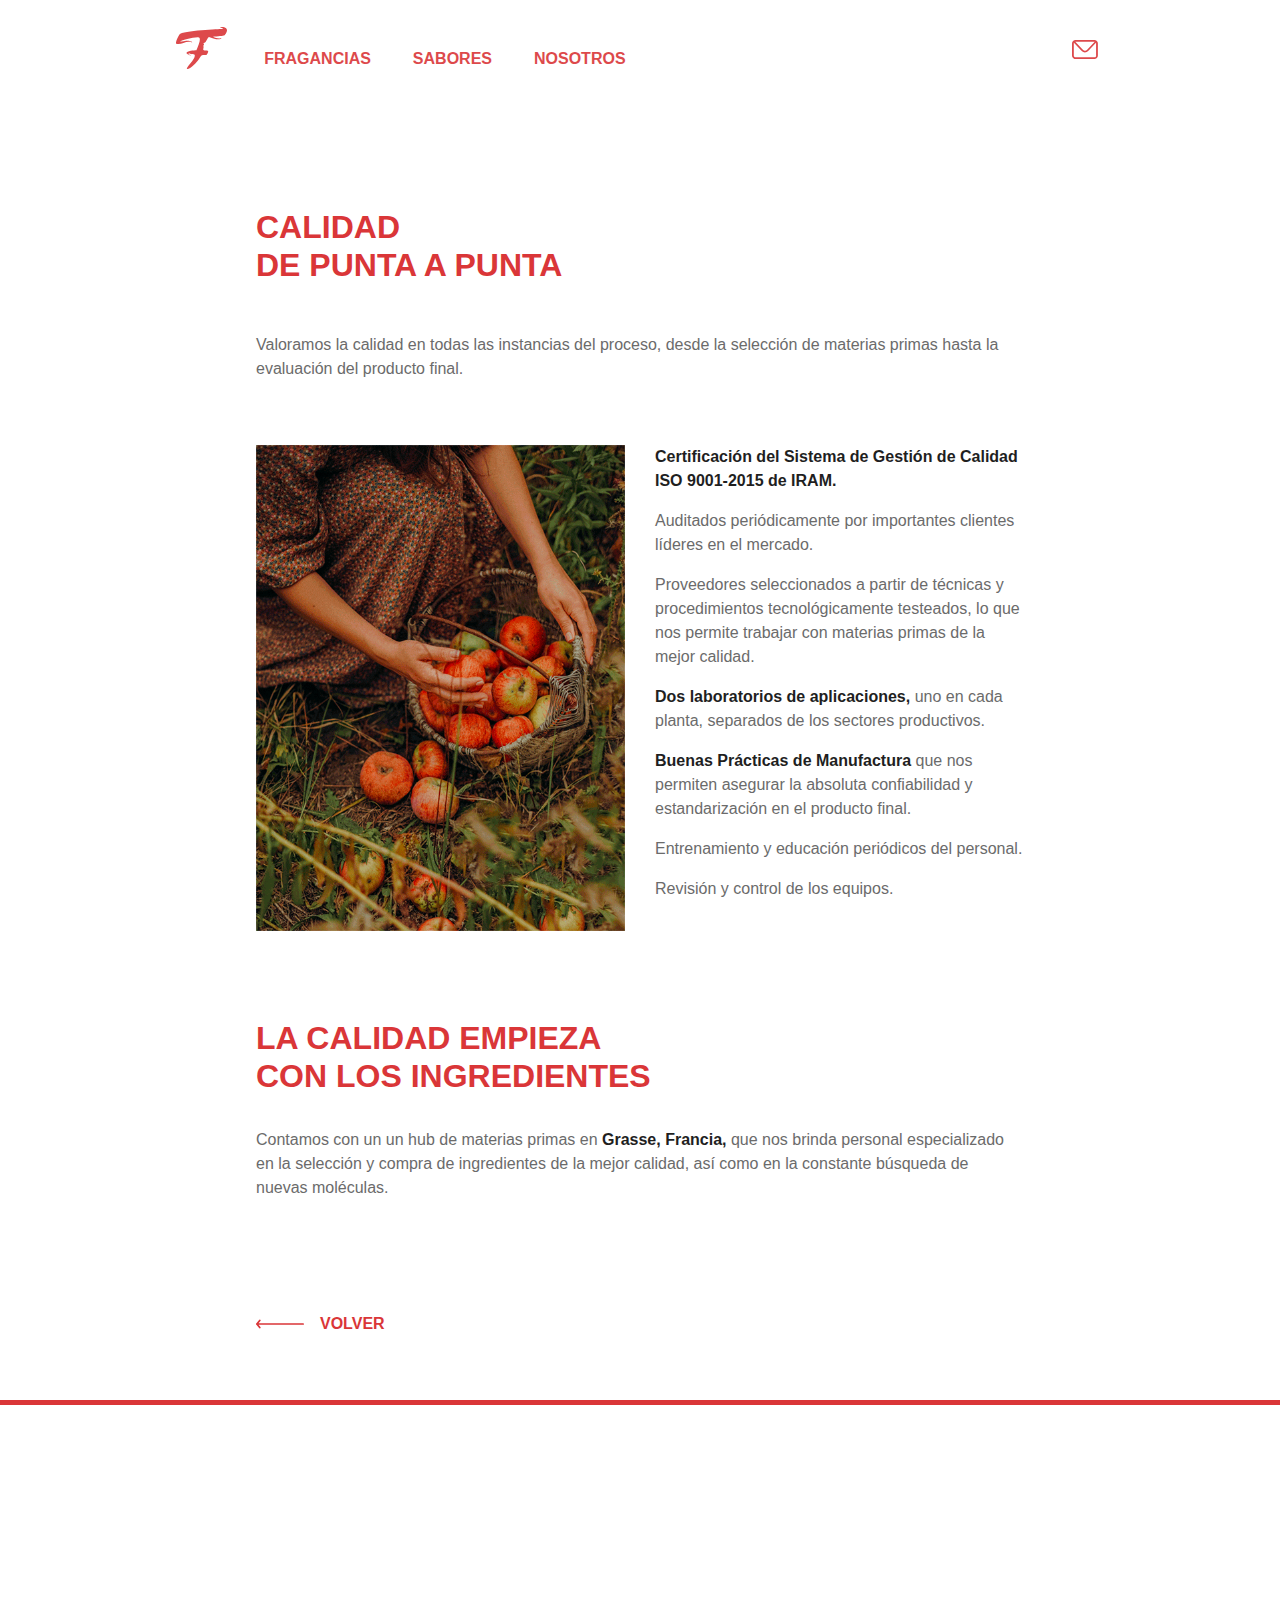
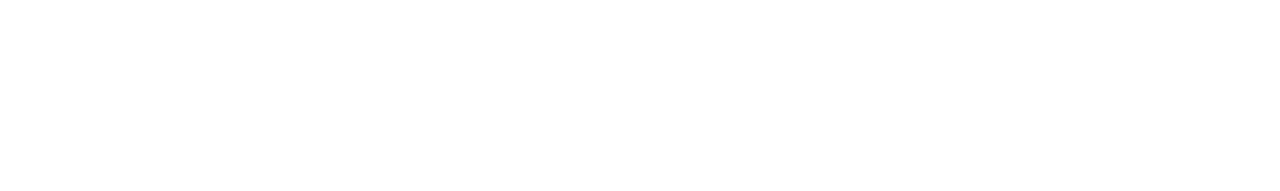
<file: gestion.html>
<!DOCTYPE html>
<html lang="ES">
  <head>
    <meta charset="UTF-8" />
    <meta http-equiv="X-UA-Compatible" content="IE=edge" />
    <meta name="viewport" content="width=device-width, initial-scale=1.0" />

    <link rel="icon" href="assets/img/favicon.png" type="image/x-icon" />

    <link rel="stylesheet" href="bootstrap/css/bootstrap.min.css" />
    <link rel="stylesheet" href="assets/base.css" />
    <link rel="stylesheet" href="assets/extra.css" />

    <script src="bootstrap/js/bootstrap.min.js"></script>
    <script
      src="https://code.jquery.com/jquery-3.3.1.slim.min.js"
      integrity="sha384-q8i/X+965DzO0rT7abK41JStQIAqVgRVzpbzo5smXKp4YfRvH+8abtTE1Pi6jizo"
      crossorigin="anonymous"
    ></script>
    <script
      src="https://cdnjs.cloudflare.com/ajax/libs/popper.js/1.14.7/umd/popper.min.js"
      integrity="sha384-UO2eT0CpHqdSJQ6hJty5KVphtPhzWj9WO1clHTMGa3JDZwrnQq4sF86dIHNDz0W1"
      crossorigin="anonymous"
    ></script>
    <script
      src="https://stackpath.bootstrapcdn.com/bootstrap/4.3.1/js/bootstrap.min.js"
      integrity="sha384-JjSmVgyd0p3pXB1rRibZUAYoIIy6OrQ6VrjIEaFf/nJGzIxFDsf4x0xIM+B07jRM"
      crossorigin="anonymous"
    ></script>

    <link rel="preconnect" href="https://fonts.googleapis.com" />
    <link rel="preconnect" href="https://fonts.gstatic.com" crossorigin />
    <link
      href="https://fonts.googleapis.com/css2?family=Montserrat:wght@300;400;500;600;700;800&display=swap"
      rel="stylesheet"
    />
    <script src="./js/app.js"></script>

    <title>Gestión de Calidad</title>
  </head>

  <body>
    <nav id="nav" class="navbar navbar-expand-lg navbar-light">
      <a class="navbar-brand" href="index.html"
        ><img
          class="iso-logo-nav"
          src="assets/img/nav/iso-logo.svg"
          alt="Iso logo fragarome"
      /></a>
      <button
        class="navbar-toggler"
        type="button"
        data-toggle="collapse"
        data-target="#navbarSupportedContent"
        aria-controls="navbarSupportedContent"
        aria-expanded="false"
        aria-label="Toggle navigation"
      >
        <span class="navbar-toggler-icon"></span>
      </button>
      <div class="collapse navbar-collapse" id="navbarSupportedContent">
        <ul class="navbar-nav mr-auto">
          <li class="nav-item">
            <a class="nav-link" href="fragancias.html">FRAGANCIAS</a>
          </li>
          <li class="nav-item">
            <a class="nav-link" href="sabores.html">SABORES</a>
          </li>
          <li class="nav-item">
            <a class="nav-link" href="nosotros.html">NOSOTROS</a>
          </li>
        </ul>
        <a
          class="ico-message navbar-brand"
          target="_blank"
          href="mailto:info@fragarome.com.ar"
          ><img src="assets/img/nav/ico-message.svg" alt="Icono contacto"
        /></a>
      </div>
    </nav>

    <nav id="nav2" class="navbar navbar-expand-lg navbar-light">
      <a class="navbar-brand" href="index.html"
        ><img
          class="iso-logo-nav"
          src="assets/img/nav/iso-logo-red.svg"
          alt="Iso logo fragarome"
      /></a>
      <button
        class="navbar-toggler"
        type="button"
        data-toggle="collapse"
        data-target="#navbarSupportedContent"
        aria-controls="navbarSupportedContent"
        aria-expanded="false"
        aria-label="Toggle navigation"
      >
        <span class="navbar-toggler-icon"></span>
      </button>
      <div class="collapse navbar-collapse" id="navbarSupportedContent">
        <ul class="navbar-nav mr-auto">
          <li class="nav-item">
            <a class="nav-link" href="fragancias.html">FRAGANCIAS</a>
          </li>
          <li class="nav-item">
            <a class="nav-link" href="sabores.html">SABORES</a>
          </li>
          <li class="nav-item">
            <a class="nav-link" href="nosotros.html">NOSOTROS</a>
          </li>
        </ul>
        <a
          class="ico-message navbar-brand"
          target="_blank"
          href="mailto:info@fragarome.com.ar"
          ><img src="assets/img/nav/ico-message-red.svg" alt="Icono contacto"
        /></a>
      </div>
    </nav>

    <div id="carousel" class="carousel slide" data-ride="carousel">
      <div class="carousel-inner">
        <div class="carousel-item active">
          <div class="carousel-div-text padding-l-r-responsive div-res">
            <div>
              <h1>CALIDAD DE <br />PUNTA A PUNTA</h1>
              <h3>
                Valoramos la calidad en todas las instancias del proceso, desde
                la selección de materias primas hasta la evaluación del producto
                final.
              </h3>
            </div>
          </div>
          <img
            class="carousel-img-responsive"
            src="assets/img/extra/slider_01_gestion_responsive.gif"
            alt="Imagen Nosotros"
          />
        </div>
      </div>
    </div>

    <div id="intro">
      <div class="container padding-l-r-responsive padding-t-responsive">
        <div class="container-tablet">
          <div class="line-frase">
            <img class="" src="assets/img/extra/frase-gestion.svg" />
          </div>
          <div class="line-red">
            <img class="" src="assets/img/line-red.svg" />
          </div>
          <h2 class="text-semibold red-text marbot-2">
            CALIDAD<br />
            DE PUNTA A PUNTA
          </h2>
          <p class="description-text gray-text marbot-2">
            Valoramos la calidad en todas las instancias del proceso, desde la
            selección de materias primas hasta la evaluación del producto final.
          </p>
        </div>
        <div class="row">
          <div class="col-sm">
            <img
              class="image-column"
              src="assets/img/extra/gestion-column.gif"
            />
          </div>

          <div class="col-sm">
            <p class="description-text gray-text marbot-1 font-bold">
              Certificación del Sistema de Gestión de Calidad ISO 9001-2015 de
              IRAM.
            </p>
            <p class="description-text gray-text marbot-1">
              Auditados periódicamente por importantes clientes líderes en el
              mercado.
            </p>
            <p class="description-text gray-text marbot-1">
              Proveedores seleccionados a partir de técnicas y procedimientos
              tecnológicamente testeados, lo que nos permite trabajar con
              materias primas de la mejor calidad.
            </p>
            <p class="description-text gray-text marbot-1">
              <span class="font-bold">Dos laboratorios de aplicaciones,</span>
              uno en cada planta, separados de los sectores productivos.
            </p>
            <p class="description-text gray-text marbot-1">
              <span class="font-bold">Buenas Prácticas de Manufactura</span> que
              nos permiten asegurar la absoluta confiabilidad y estandarización
              en el producto final.
            </p>
            <p class="description-text gray-text marbot-1">
              Entrenamiento y educación periódicos del personal.
            </p>
            <p class="description-text gray-text marbot-1">
              Revisión y control de los equipos.
            </p>
          </div>
        </div>
        <div class="line-red2">
          <img class="" src="assets/img/line-red.svg" />
        </div>
      </div>
    </div>

    <div id="begin">
      <div
        class="
          container
          padding-l-r-responsive padding-t-responsive padding-b-responsive
        "
      >
        <h2 class="text-semibold red-text marbot-2">
          LA CALIDAD EMPIEZA<br />
          CON LOS INGREDIENTES
        </h2>
        <p class="description-text gray-text marbot-2">
          Contamos con un un hub de materias primas en
          <span class="font-bold">Grasse, Francia,</span> que nos brinda
          personal especializado en la selección y compra de ingredientes de la
          mejor calidad, así como en la constante búsqueda de nuevas moléculas.
        </p>
        <a href="nosotros.html" class="btn btn-primary">VOLVER</a>
        <a href="nosotros.html" class="link-more"
          ><img src="assets/img/arrow-reverse-red.svg" /><span
            class="hover-underline"
            >VOLVER</span
          ></a
        >
      </div>
    </div>

    <div id="footer">
      <div class="footer-social">
        <a
          href="https://www.facebook.com/profile.php?id=100069616803103"
          target="_blank"
          ><img
            src="assets/img/footer/ico-facebook.svg"
            alt="Imagen ícono facebook"
        /></a>
        <a href="https://www.instagram.com/fragarome/" target="_blank"
          ><img
            src="assets/img/footer/ico-instagram.svg"
            alt="Imagen ícono instagram"
        /></a>
        <a
          href="https://www.linkedin.com/in/fragarome-s-a-b52a59180"
          target="_blank"
          ><img
            src="assets/img/footer/ico-linkedin.svg"
            alt="Imagen ícono linkedin"
        /></a>
      </div>
      <div class="footer-text">
        <p class="footer-text-title">
          HABLEMOS, PONETE EN CONTACTO CON NOSOTROS
        </p>
        <a
          href="https://www.google.com/maps/place/Gral.+Jos%C3%A9+Gervasio+Artigas+2338,+C1416+CABA/@-34.6055829,-58.481213,17z/data=!3m1!4b1!4m5!3m4!1s0x95bcc9e20a185f21:0xf22c222626ef9603!8m2!3d-34.6055829!4d-58.4790243"
          target="_black"
          ><p>Gral. José Gervasio de Artigas 2338/40, CABA</p></a
        >
        <a href="tel:541145812548"><p>Tel: (54 11) 4581-2548 / 4582-8867</p></a>
        <a target="_blank" href="mailto:info@fragarome.com.ar"
          ><p>info@fragarome.com.ar</p></a
        >
      </div>
      <div class="div-home-nosotros">
        <div class="footer-text-home">
          <p class="footer-text-title">HOME</p>
          <a href="fragancias.html"><p>Fragancias</p></a>
          <a href="sabores.html"><p>Sabores</p></a>
          <a href="nosotros.html"><p>Nosotros</p></a>
        </div>
        <div class="footer-text-nosotros">
          <p class="footer-text-title">NOSOTROS</p>
          <a href="gestion.html"><p>Gestión de Calidad</p></a>
          <a href="servicios.html"><p>Nuestros servicios</p></a>
        </div>
      </div>
    </div>
  </body>

  <script type="text/javascript">
    $(document).ready(function () {
      $("#nav2").addClass("d-none");
      var lastScrollTop = 0;
      let width = $(window).width();
      if (width < 991) {
        $(window).scroll(function () {
          var currentScroll = $(this).scrollTop();

          if ($(this).scrollTop() < lastScrollTop) {
            $("#nav2").removeClass("d-none");
          } else {
          }
          if (lastScrollTop < 480) {
            $("#nav2").addClass("d-none");
          }
          lastScrollTop = currentScroll;
        });
      } else {
        $("#nav2").removeClass("d-none");
      }
    });
  </script>
</html>
</file>
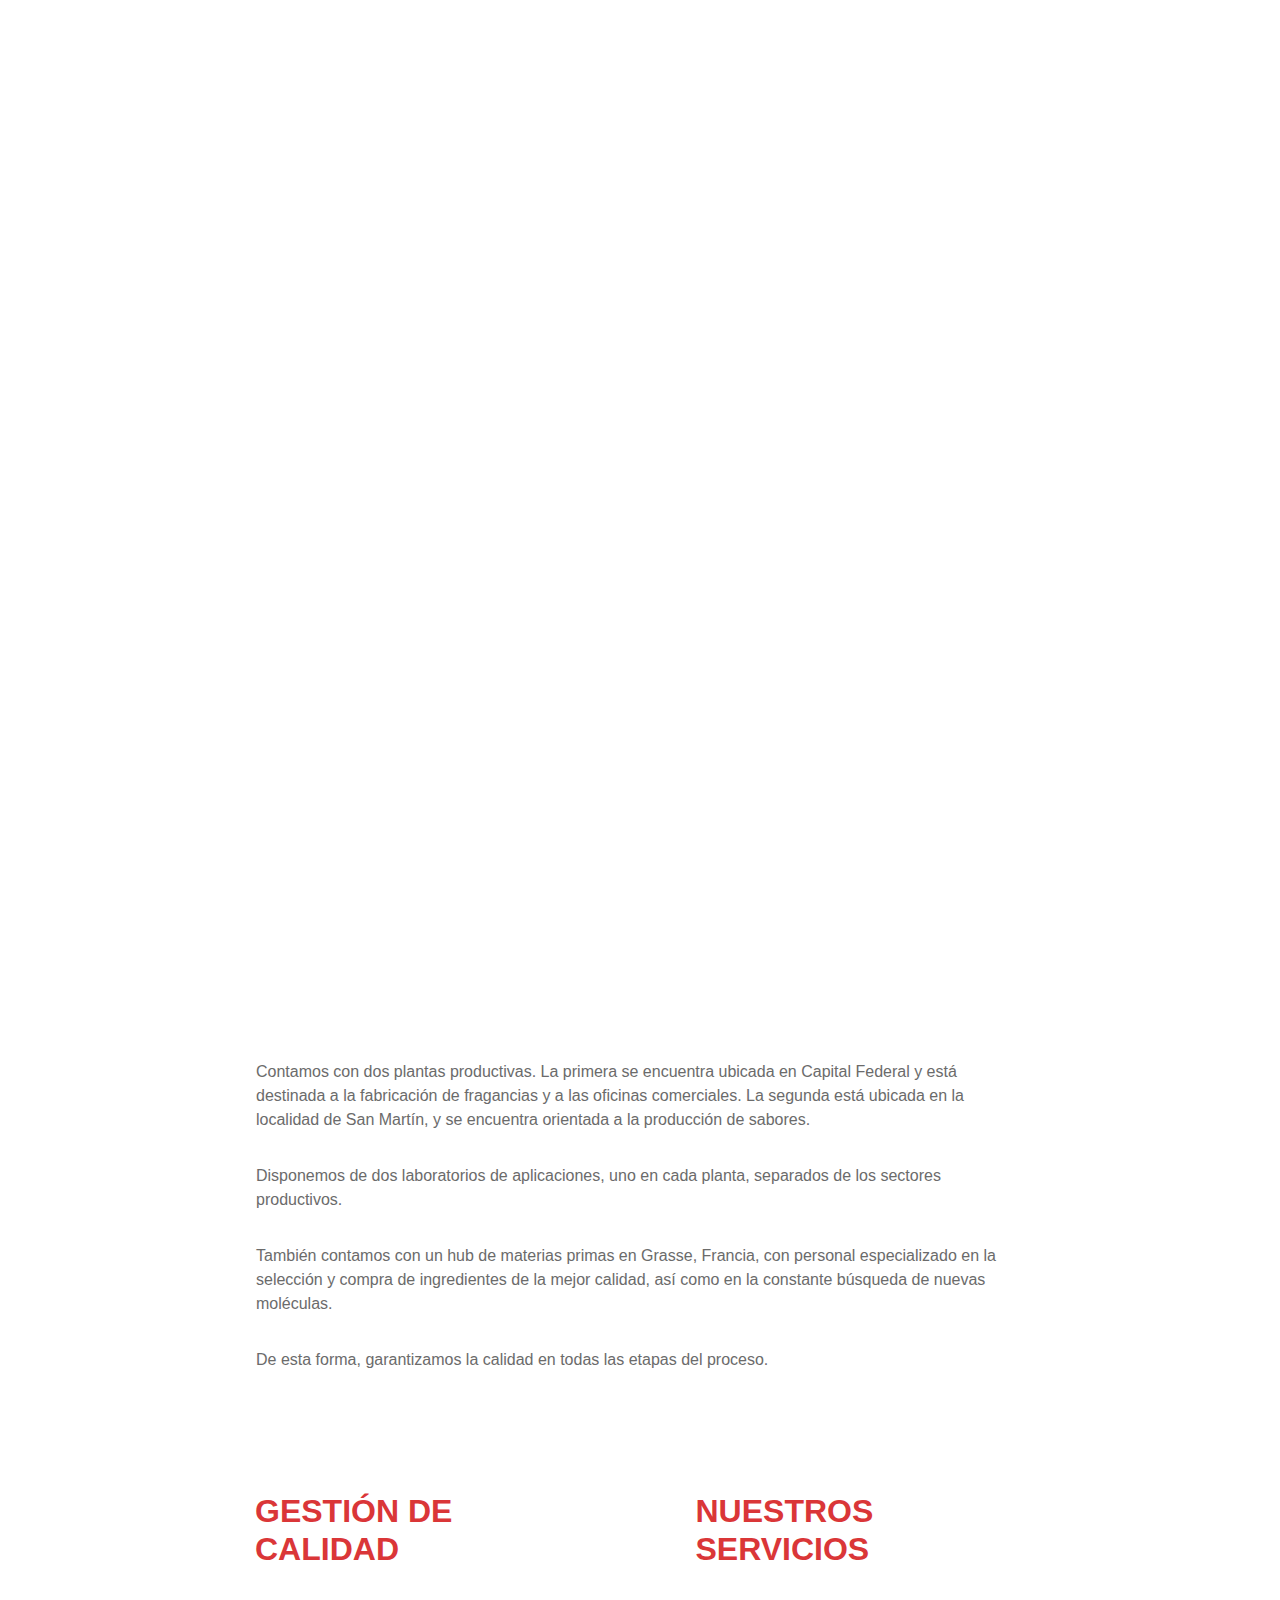
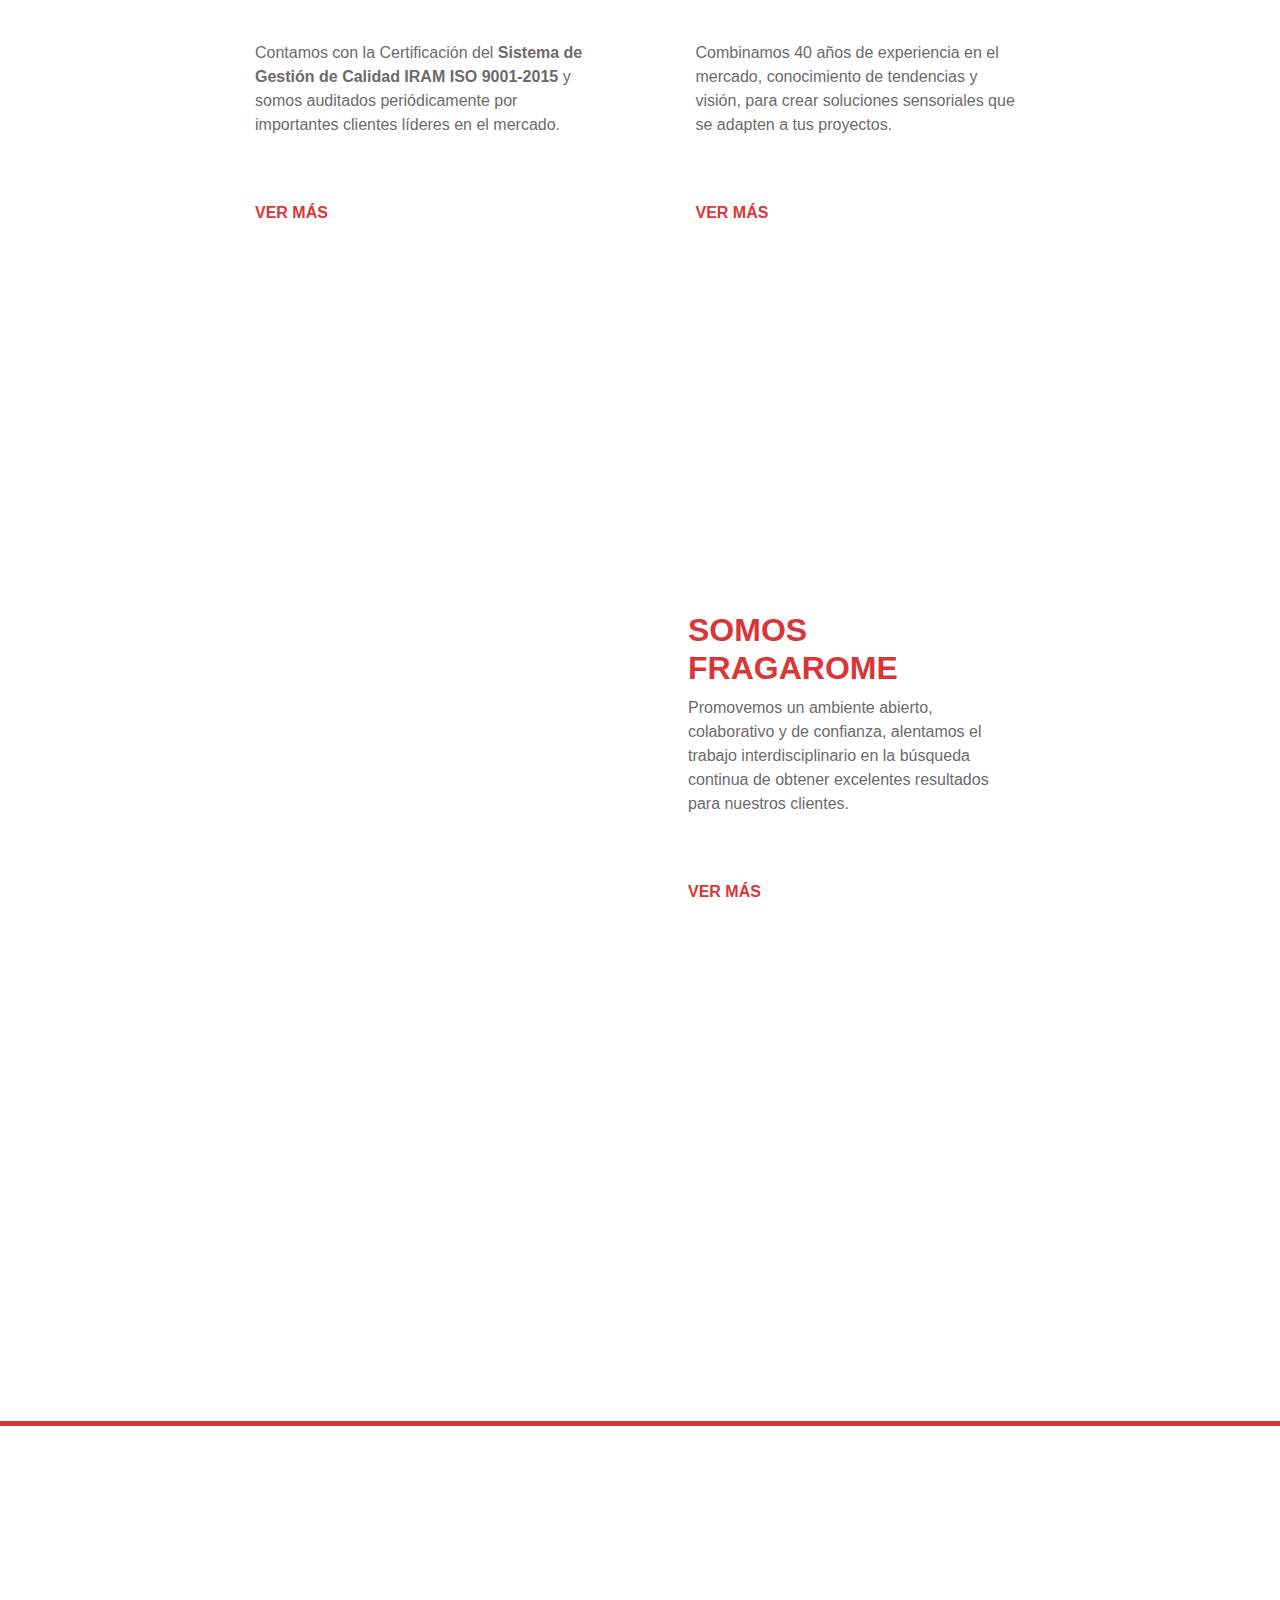
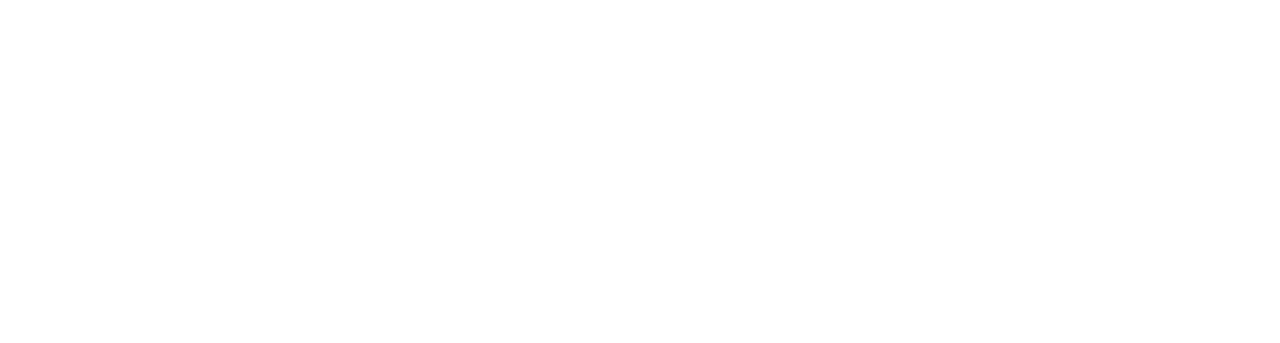
<file: nosotros.html>
<!DOCTYPE html>
<html lang="ES">
  <head>
    <meta charset="UTF-8" />
    <meta http-equiv="X-UA-Compatible" content="IE=edge" />
    <meta name="viewport" content="width=device-width, initial-scale=1.0" />

    <link rel="icon" href="assets/img/favicon.png" type="image/x-icon" />

    <link rel="stylesheet" href="bootstrap/css/bootstrap.min.css" />
    <link rel="stylesheet" href="assets/base.css" />
    <link rel="stylesheet" href="assets/nosotros.css" />

    <script
      src="https://code.jquery.com/jquery-3.3.1.slim.min.js"
      integrity="sha384-q8i/X+965DzO0rT7abK41JStQIAqVgRVzpbzo5smXKp4YfRvH+8abtTE1Pi6jizo"
      crossorigin="anonymous"
    ></script>
    <script
      src="https://cdnjs.cloudflare.com/ajax/libs/popper.js/1.14.7/umd/popper.min.js"
      integrity="sha384-UO2eT0CpHqdSJQ6hJty5KVphtPhzWj9WO1clHTMGa3JDZwrnQq4sF86dIHNDz0W1"
      crossorigin="anonymous"
    ></script>
    <script
      src="https://stackpath.bootstrapcdn.com/bootstrap/4.3.1/js/bootstrap.min.js"
      integrity="sha384-JjSmVgyd0p3pXB1rRibZUAYoIIy6OrQ6VrjIEaFf/nJGzIxFDsf4x0xIM+B07jRM"
      crossorigin="anonymous"
    ></script>

    <script src="bootstrap/js/bootstrap.min.js"></script>

    <link rel="preconnect" href="https://fonts.googleapis.com" />
    <link rel="preconnect" href="https://fonts.gstatic.com" crossorigin />
    <link
      href="https://fonts.googleapis.com/css2?family=Montserrat:wght@300;400;500;600;700;800&display=swap"
      rel="stylesheet"
    />
    <script src="./js/app.js"></script>

    <title>Nosotros</title>
  </head>

  <body>
    <nav id="nav" class="navbar navbar-expand-lg navbar-light">
      <a class="navbar-brand" href="index.html"
        ><img
          class="iso-logo-nav"
          src="assets/img/nav/iso-logo.svg"
          alt="Iso logo fragarome"
      /></a>
      <button
        class="navbar-toggler"
        type="button"
        data-toggle="collapse"
        data-target="#navbarSupportedContent"
        aria-controls="navbarSupportedContent"
        aria-expanded="false"
        aria-label="Toggle navigation"
      >
        <span class="navbar-toggler-icon"></span>
      </button>
      <div class="collapse navbar-collapse" id="navbarSupportedContent">
        <ul class="navbar-nav mr-auto">
          <li class="nav-item">
            <a class="nav-link" href="fragancias.html">FRAGANCIAS</a>
          </li>
          <li class="nav-item">
            <a class="nav-link" href="sabores.html">SABORES</a>
          </li>
          <li class="nav-item text-underline">
            <a class="nav-link" href="nosotros.html">NOSOTROS</a>
          </li>
        </ul>
        <a
          class="ico-message navbar-brand"
          target="_blank"
          href="mailto:info@fragarome.com.ar"
          ><img src="assets/img/nav/ico-message.svg" alt="Icono contacto"
        /></a>
      </div>
    </nav>

    <nav id="nav2" class="navbar navbar-expand-lg navbar-light">
      <a class="navbar-brand" href="index.html"
        ><img
          class="iso-logo-nav"
          src="assets/img/nav/iso-logo-red.svg"
          alt="Iso logo fragarome"
      /></a>
      <button
        class="navbar-toggler"
        type="button"
        data-toggle="collapse"
        data-target="#navbarSupportedContent"
        aria-controls="navbarSupportedContent"
        aria-expanded="false"
        aria-label="Toggle navigation"
      >
        <span class="navbar-toggler-icon"></span>
      </button>
      <div class="collapse navbar-collapse" id="navbarSupportedContent">
        <ul class="navbar-nav mr-auto">
          <li class="nav-item">
            <a class="nav-link" href="fragancias.html">FRAGANCIAS</a>
          </li>
          <li class="nav-item">
            <a class="nav-link" href="sabores.html">SABORES</a>
          </li>
          <li class="nav-item">
            <a class="nav-link" href="nosotros.html">NOSOTROS</a>
          </li>
        </ul>
        <a
          class="ico-message navbar-brand"
          target="_blank"
          href="mailto:info@fragarome.com.ar"
          ><img src="assets/img/nav/ico-message-red.svg" alt="Icono contacto"
        /></a>
      </div>
    </nav>

    <div id="redes" class="redes-nav">
      <div class="redes-center">
        <div class="redes-img">
          <a href="index.html"><img src="assets/img/logo-horizontal.svg" /></a>
        </div>
        <div class="redes-div">
          <a
            href="https://www.facebook.com/profile.php?id=100069616803103"
            target="_blank"
            ><img alt="Ícono Facebook" src="assets/img/ico-facebook.svg"
          /></a>
          <a href="https://www.instagram.com/fragarome/" target="_blank"
            ><img alt="Ícono Instagram" src="assets/img/ico-instagram.svg"
          /></a>
          <a
            href="https://www.linkedin.com/in/fragarome-s-a-b52a59180"
            target="_blank"
            ><img alt="Ícono Linkedin" src="assets/img/ico-linkedin.svg"
          /></a>
        </div>
      </div>
    </div>

    <div id="text-carousel">
      <div
        class="
          carousel-div-text
          padding-l-r-responsive
          div-des div-sabores
          d-flex
          flex-row
          justify-content-center
          alig-items-center
        "
      >
        <div>
          <h1>NOSOTROS</h1>
          <h3>
            Somos una empresa con más de 40 años de experiencia, fundada y
            dirigida por perfumistas que buscan el delicado equilibrio entre
            arte y ciencia en la creación de Fragancias y Sabores
          </h3>
        </div>
      </div>
    </div>

    <div
      id="carousel"
      class="carousel slide parallax-img parallax-img-nosotros parallax"
      data-ride="carousel"
    >
      <div class="carousel-inner">
        <div class="carousel-item active">
          <div class="carousel-div-text padding-l-r-responsive div-res">
            <div>
              <h1>NOSOTROS</h1>
              <h3>
                Somos una empresa con más de 40 años de experiencia, fundada y
                dirigida por perfumistas que buscan el delicado equilibrio entre
                arte y ciencia en la creación de Fragancias y Sabores
              </h3>
            </div>
          </div>
          <div
            class="
              carousel-div-text
              padding-l-r-responsive
              div-des
              d-flex
              flex-row
              justify-content-center
              alig-items-center
            "
          >
            <div>
              <h1>NOSOTROS</h1>
              <h3>
                Somos una empresa con más de 40 años de experiencia, fundada y
                dirigida por perfumistas que buscan el delicado equilibrio entre
                arte y ciencia en la creación de Fragancias y Sabores
              </h3>
            </div>
          </div>
          <img
            class="carousel-img-responsive"
            src="assets/img/about/slider_01_responsive.jpg"
            alt="Imagen nosotros"
          />
        </div>
      </div>
    </div>

    <div id="intro" class="texture">
      <div class="container padding-l-r-responsive padding-t-responsive">
        <p class="description-text gray-text marbot-2">
          Contamos con dos plantas productivas. La primera se encuentra ubicada
          en Capital Federal y está destinada a la fabricación de fragancias y a
          las oficinas comerciales. La segunda está ubicada en la localidad de
          San Martín, y se encuentra orientada a la producción de sabores.
        </p>
        <p class="description-text gray-text marbot-2">
          Disponemos de dos laboratorios de aplicaciones, uno en cada planta,
          separados de los sectores productivos.
        </p>
        <p class="description-text gray-text marbot-2">
          También contamos con un hub de materias primas en Grasse, Francia, con
          personal especializado en la selección y compra de ingredientes de la
          mejor calidad, así como en la constante búsqueda de nuevas moléculas.
        </p>
        <p class="description-text gray-text marbot-2">
          De esta forma, garantizamos la calidad en todas las etapas del
          proceso.
        </p>
      </div>
    </div>

    <div id="categories">
      <div class="line-red">
        <img class="" src="assets/img/line-red.svg" />
      </div>
      <div class="row container padding-l-r-responsive padding-t-responsive">
        <div class="col-sm div-gestion">
          <h2 class="red-text">GESTIÓN DE CALIDAD</h2>
          <a href="gestion.html"
            ><img
              class="categories-img"
              alt="Imagen de Gestión"
              src="assets/img/about/gestion.jpg"
          /></a>
          <p class="categories-text">
            Contamos con la Certificación del
            <span class="text-semibold"
              >Sistema de Gestión de Calidad IRAM ISO 9001-2015</span
            >
            y somos auditados periódicamente por importantes clientes líderes en
            el mercado.
          </p>
          <a href="gestion.html" class="btn btn-primary">VER MÁS</a>
          <a href="gestion.html" class="link-more"
            ><span class="hover-underline">VER MÁS</span>
            <img class="arrow-red" src="assets/img/arrow-red.svg"
          /></a>
        </div>

        <div class="col-sm div-servicios">
          <h2 class="red-text">NUESTROS SERVICIOS</h2>
          <a href="servicios.html"
            ><img
              class="categories-img"
              alt="Imagen de Nuestros servicios"
              src="assets/img/about/servicios.jpg"
          /></a>
          <p>
            Combinamos 40 años de experiencia en el mercado, conocimiento de
            tendencias y visión, para crear soluciones sensoriales que se
            adapten a tus proyectos.
          </p>
          <a href="servicios.html" class="btn btn-primary">VER MÁS</a>
          <a href="servicios.html" class="link-more"
            ><span class="hover-underline">VER MÁS</span>
            <img class="arrow-red" src="assets/img/arrow-red.svg"
          /></a>
        </div>
      </div>
      <div class="line-red">
        <img class="" src="assets/img/line-red.svg" />
      </div>
    </div>

    <div id="somos">
      <div class="row container padding-l-r-responsive padding-t-responsive">
        <div class="col-sm div-oculto">
          <h2 class="red-text">GESTIÓN DE CALIDAD</h2>
          <img
            class="categories-img"
            alt="Imagen de Gestión"
            src="assets/img/about/gestion.jpg"
          />
          <p class="categories-text">
            Contamos con la Certificación del
            <span class="text-semibold"
              >Sistema de Gestión de Calidad IRAM ISO 9001-2015</span
            >
            y somos auditados periódicamente por importantes clientes líderes en
            el mercado.
          </p>
          <a href="gestion.html" class="btn btn-primary">VER MÁS</a>
          <a href="gestion.html" class="link-more"
            ><span class="hover-underline">VER MÁS</span>
            <img class="arrow-red" src="assets/img/arrow-red.svg"
          /></a>
        </div>
        <div class="col-sm div-somos">
          <h2 class="red-text">SOMOS<br />FRAGAROME</h2>
          <p>
            Promovemos un ambiente abierto, colaborativo y de confianza,
            alentamos el trabajo interdisciplinario en la búsqueda continua de
            obtener excelentes resultados para nuestros clientes.
          </p>
          <a href="somos.html" class="btn btn-primary">VER MÁS</a>
          <a href="somos.html" class="link-more"
            ><span class="hover-underline">VER MÁS</span>
            <img class="arrow-red" src="assets/img/arrow-red.svg"
          /></a>
        </div>
      </div>
    </div>

    <!--<div id="somos">
      <div
        class="
          container
          padding-l-r-responsive padding-t-responsive padding-b-responsive
        "
      >
        <div class="div-somos-text">
          <h2 class="somos-title red-text">SOMOS<br />FRAGAROME</h2>
          <p class="padding-t-responsive somos-text darkgray-text">
            Promovemos un ambiente abierto, colaborativo y de confianza,
            alentamos el trabajo interdisciplinario en la búsqueda continua de
            obtener excelentes resultados para nuestros clientes.
          </p>
          <a href="somos.html" class="btn btn-primary">VER MÁS</a>
          <a href="somos.html" class="link-more"
            ><span class="hover-underline">VER MÁS</span>
            <img class="arrow-red" src="assets/img/arrow-red.svg"
          /></a>
        </div>
      </div>
    </div>-->

    <div id="footer">
      <div class="footer-social">
        <a
          href="https://www.facebook.com/profile.php?id=100069616803103"
          target="_blank"
          ><img
            src="assets/img/footer/ico-facebook.svg"
            alt="Imagen ícono facebook"
        /></a>
        <a href="https://www.instagram.com/fragarome/" target="_blank"
          ><img
            src="assets/img/footer/ico-instagram.svg"
            alt="Imagen ícono instagram"
        /></a>
        <a
          href="https://www.linkedin.com/in/fragarome-s-a-b52a59180"
          target="_blank"
          ><img
            src="assets/img/footer/ico-linkedin.svg"
            alt="Imagen ícono linkedin"
        /></a>
      </div>
      <div class="footer-text">
        <p class="footer-text-title">
          HABLEMOS, PONETE EN CONTACTO CON NOSOTROS
        </p>
        <a
          href="https://www.google.com/maps/place/Gral.+Jos%C3%A9+Gervasio+Artigas+2338,+C1416+CABA/@-34.6055829,-58.481213,17z/data=!3m1!4b1!4m5!3m4!1s0x95bcc9e20a185f21:0xf22c222626ef9603!8m2!3d-34.6055829!4d-58.4790243"
          target="_black"
          ><p>Gral. José Gervasio de Artigas 2338/40, CABA</p></a
        >
        <a href="tel:541145812548"><p>Tel: (54 11) 4581-2548 / 4582-8867</p></a>
        <a target="_blank" href="mailto:info@fragarome.com.ar"
          ><p>info@fragarome.com.ar</p></a
        >
      </div>
      <div class="div-home-nosotros">
        <div class="footer-text-home">
          <p class="footer-text-title">HOME</p>
          <a href="fragancias.html"><p>Fragancias</p></a>
          <a href="sabores.html"><p>Sabores</p></a>
          <a href="nosotros.html"><p>Nosotros</p></a>
        </div>
        <div class="footer-text-nosotros">
          <p class="footer-text-title">NOSOTROS</p>
          <a href="gestion.html"><p>Gestión de Calidad</p></a>
          <a href="servicios.html"><p>Nuestros servicios</p></a>
        </div>
      </div>
    </div>
  </body>

  <script type="text/javascript">
    $(document).ready(function () {
      let width = $(window).width();
      let height = $(window).height();
      if (width > 991) {
        $("#carousel").height(height);
        $("#somos").height(height);
      }

      $("#nav2").addClass("d-none");

      var lastScrollTop = 0;
      $(window).scroll(function () {
        var currentScroll = $(this).scrollTop();

        if ($(this).scrollTop() < lastScrollTop) {
          $("#nav2").removeClass("d-none");
        } else {
        }
        if (lastScrollTop < 480) {
          $("#nav2").addClass("d-none");
        }
        lastScrollTop = currentScroll;
      });
    });
  </script>
</html>
</file>
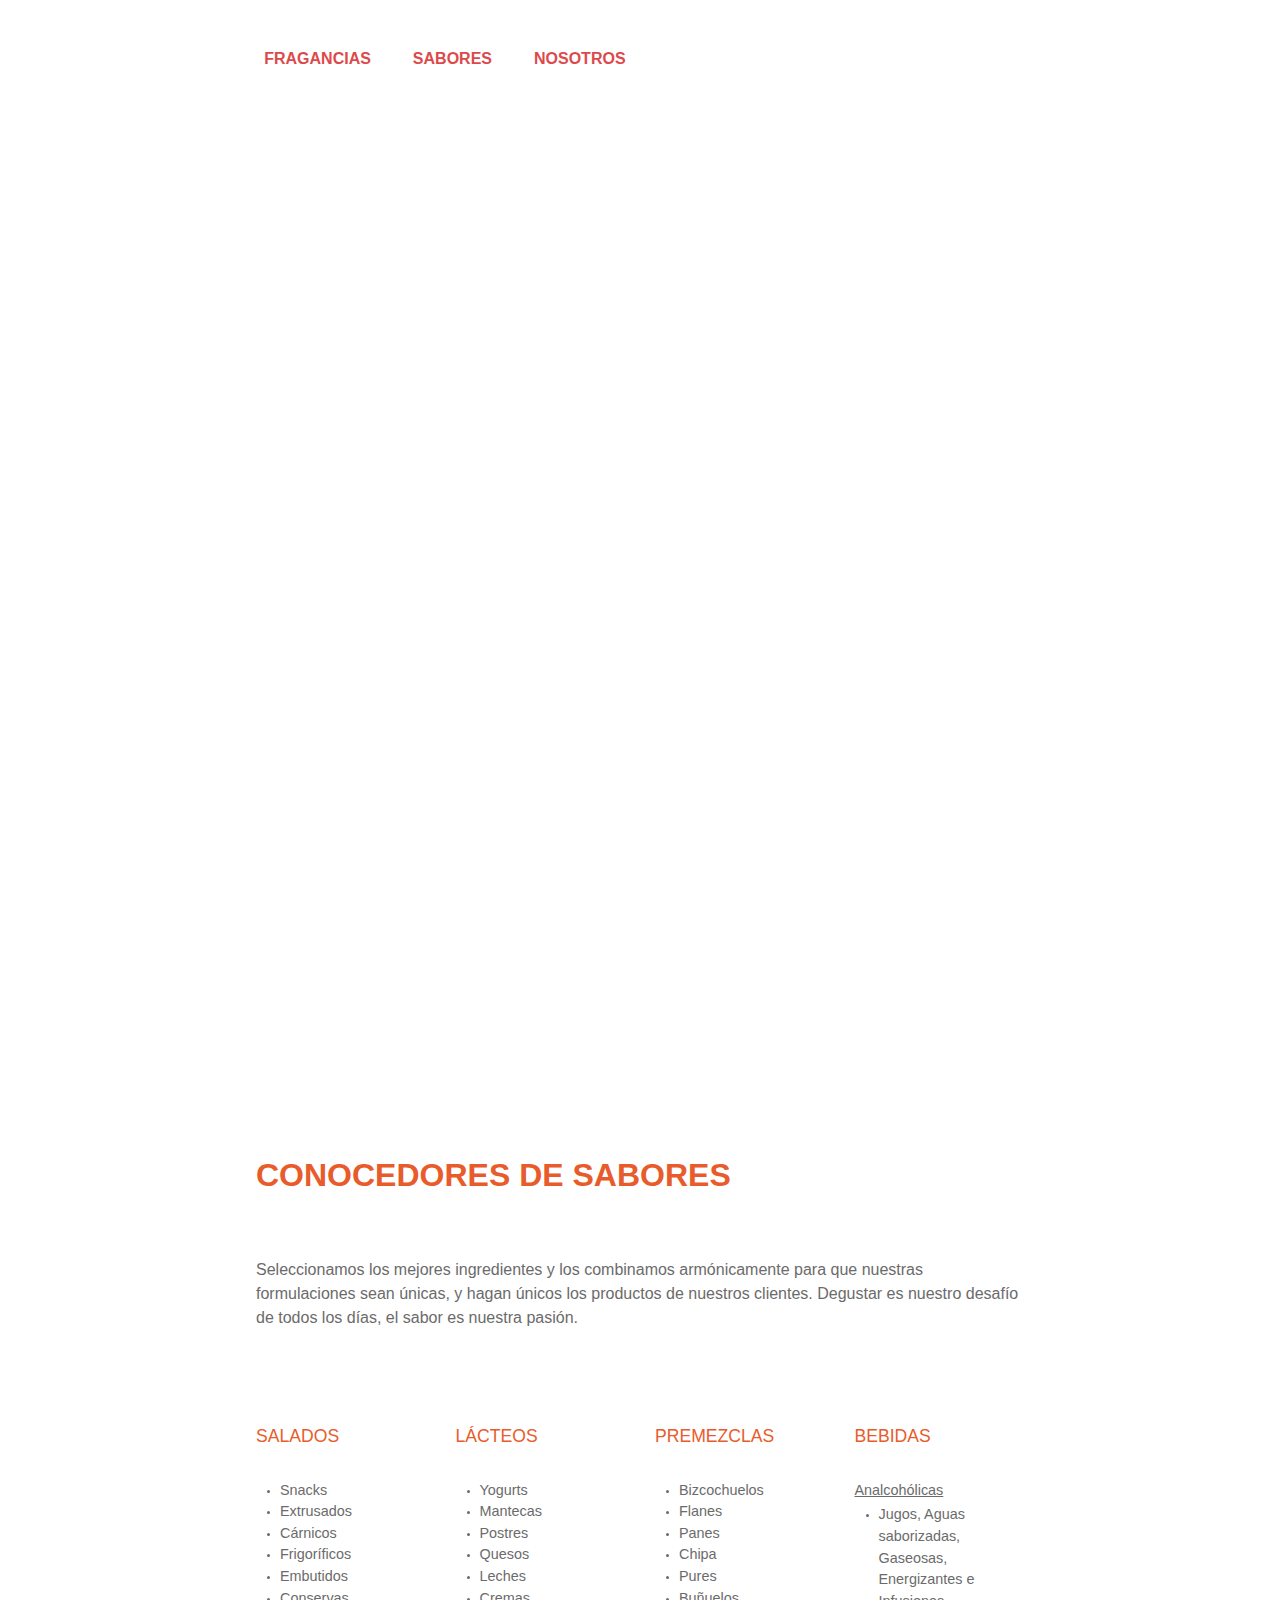
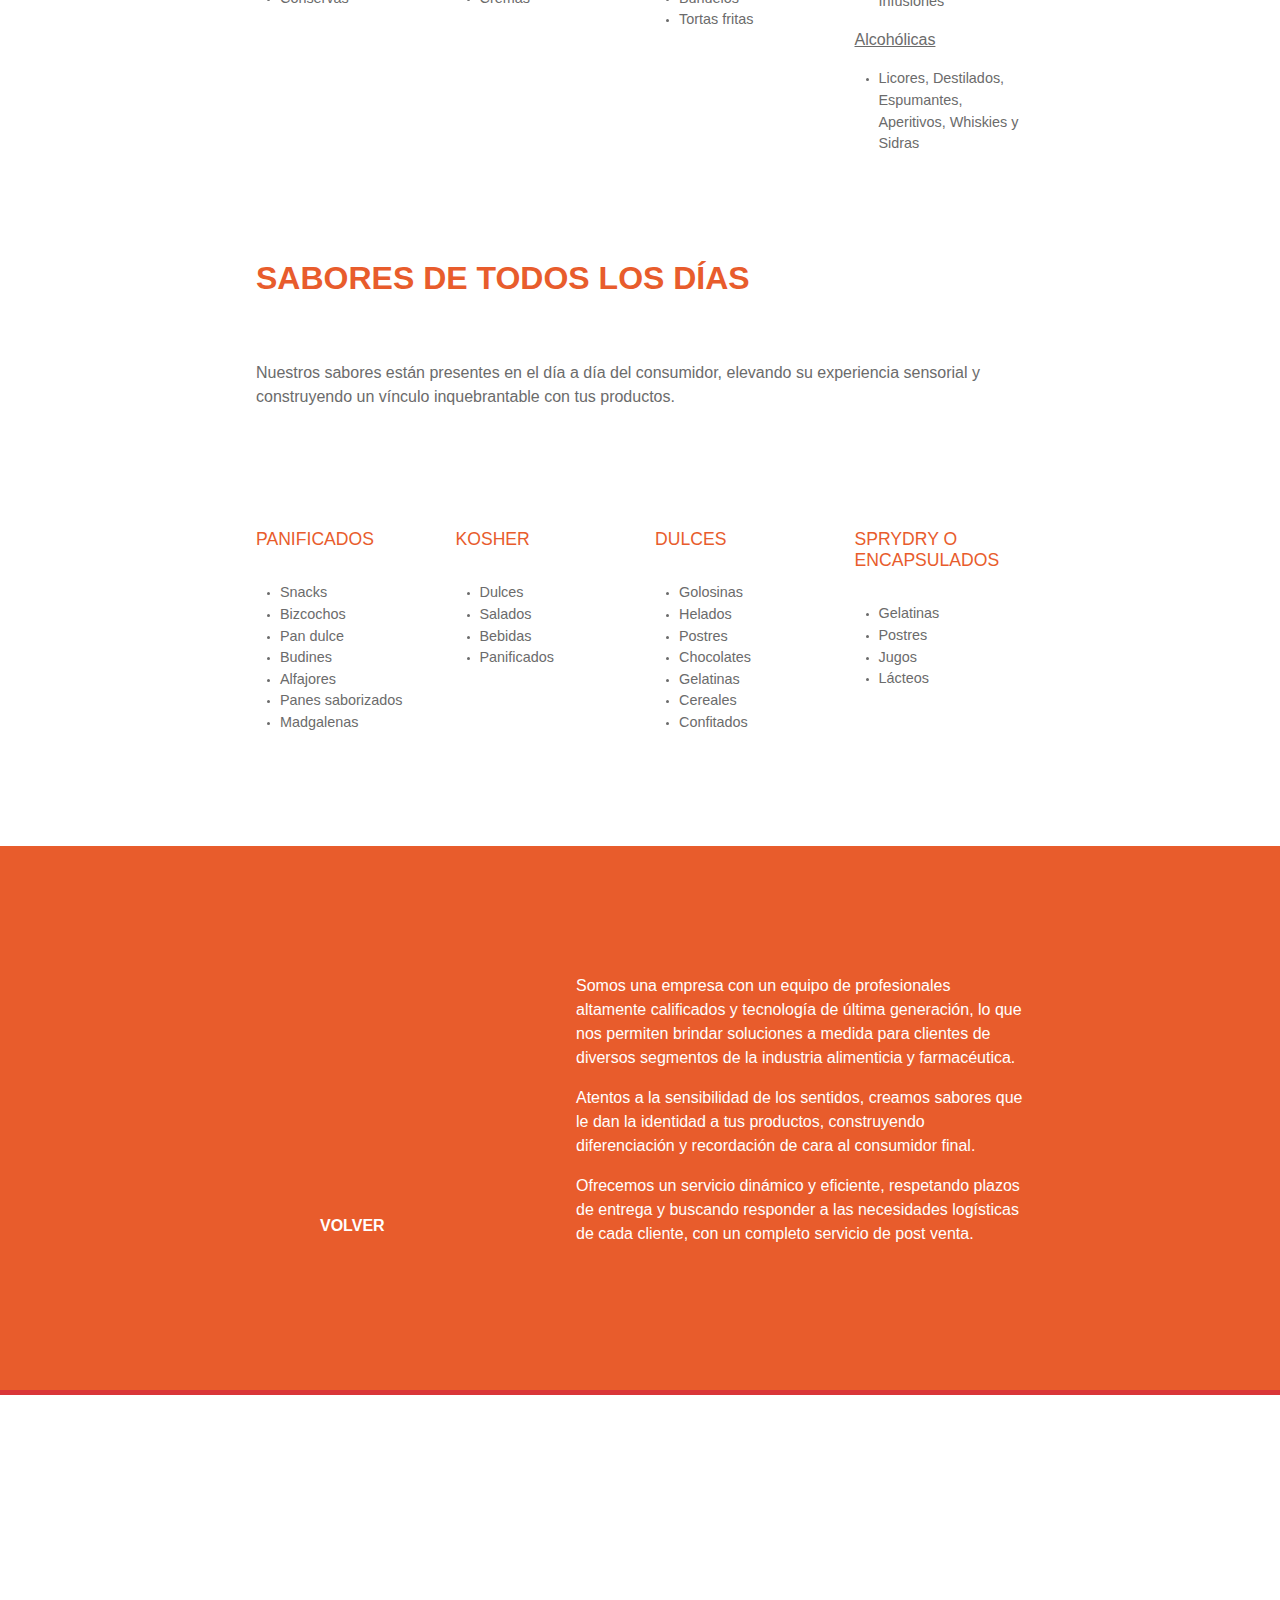
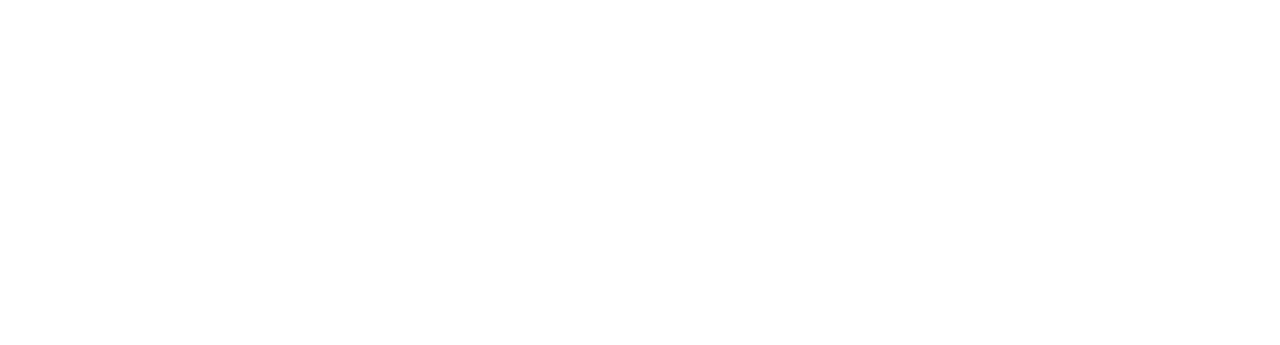
<file: sabores.html>
<!DOCTYPE html>
<html lang="ES">
  <head>
    <meta charset="UTF-8" />
    <meta http-equiv="X-UA-Compatible" content="IE=edge" />
    <meta name="viewport" content="width=device-width, initial-scale=1.0" />

    <link rel="icon" href="assets/img/favicon.png" type="image/x-icon" />

    <link rel="stylesheet" href="bootstrap/css/bootstrap.min.css" />
    <link rel="stylesheet" href="assets/base.css" />
    <link rel="stylesheet" href="assets/categories.css" />

    <script
      src="https://code.jquery.com/jquery-3.3.1.slim.min.js"
      integrity="sha384-q8i/X+965DzO0rT7abK41JStQIAqVgRVzpbzo5smXKp4YfRvH+8abtTE1Pi6jizo"
      crossorigin="anonymous"
    ></script>
    <script
      src="https://cdnjs.cloudflare.com/ajax/libs/popper.js/1.14.7/umd/popper.min.js"
      integrity="sha384-UO2eT0CpHqdSJQ6hJty5KVphtPhzWj9WO1clHTMGa3JDZwrnQq4sF86dIHNDz0W1"
      crossorigin="anonymous"
    ></script>
    <script
      src="https://stackpath.bootstrapcdn.com/bootstrap/4.3.1/js/bootstrap.min.js"
      integrity="sha384-JjSmVgyd0p3pXB1rRibZUAYoIIy6OrQ6VrjIEaFf/nJGzIxFDsf4x0xIM+B07jRM"
      crossorigin="anonymous"
    ></script>

    <script src="bootstrap/js/bootstrap.min.js"></script>

    <link rel="preconnect" href="https://fonts.googleapis.com" />
    <link rel="preconnect" href="https://fonts.gstatic.com" crossorigin />
    <link
      href="https://fonts.googleapis.com/css2?family=Montserrat:wght@300;400;500;600;700;800&display=swap"
      rel="stylesheet"
    />
    <script src="./js/app.js"></script>

    <title>Sabores</title>
  </head>

  <body>
    <nav id="nav" class="navbar navbar-expand-lg navbar-light">
      <a class="navbar-brand" href="index.html"
        ><img
          class="iso-logo-nav"
          src="assets/img/nav/iso-logo.svg"
          alt="Iso logo fragarome"
      /></a>
      <button
        class="navbar-toggler"
        type="button"
        data-toggle="collapse"
        data-target="#navbarSupportedContent"
        aria-controls="navbarSupportedContent"
        aria-expanded="false"
        aria-label="Toggle navigation"
      >
        <span class="navbar-toggler-icon"></span>
      </button>
      <div class="collapse navbar-collapse" id="navbarSupportedContent">
        <ul class="navbar-nav mr-auto">
          <li class="nav-item">
            <a class="nav-link" href="fragancias.html">FRAGANCIAS</a>
          </li>
          <li class="nav-item text-underline">
            <a class="nav-link" href="sabores.html">SABORES</a>
          </li>
          <li class="nav-item">
            <a class="nav-link" href="nosotros.html">NOSOTROS</a>
          </li>
        </ul>
        <a
          class="ico-message navbar-brand"
          target="_blank"
          href="mailto:info@fragarome.com.ar"
          ><img src="assets/img/nav/ico-message.svg" alt="Icono contacto"
        /></a>
      </div>
    </nav>

    <nav id="nav2" class="navbar navbar-expand-lg navbar-light">
      <a class="navbar-brand" href="index.html"
        ><img
          class="iso-logo-nav"
          src="assets/img/nav/iso-logo-red.svg"
          alt="Iso logo fragarome"
      /></a>
      <button
        class="navbar-toggler"
        type="button"
        data-toggle="collapse"
        data-target="#navbarSupportedContent"
        aria-controls="navbarSupportedContent"
        aria-expanded="false"
        aria-label="Toggle navigation"
      >
        <span class="navbar-toggler-icon"></span>
      </button>
      <div class="collapse navbar-collapse" id="navbarSupportedContent">
        <ul class="navbar-nav mr-auto">
          <li class="nav-item">
            <a class="nav-link" href="fragancias.html">FRAGANCIAS</a>
          </li>
          <li class="nav-item">
            <a class="nav-link" href="sabores.html">SABORES</a>
          </li>
          <li class="nav-item">
            <a class="nav-link" href="nosotros.html">NOSOTROS</a>
          </li>
        </ul>
        <a
          class="ico-message navbar-brand"
          target="_blank"
          href="mailto:info@fragarome.com.ar"
          ><img src="assets/img/nav/ico-message-red.svg" alt="Icono contacto"
        /></a>
      </div>
    </nav>

    <div id="redes" class="redes-nav">
      <div class="redes-center">
        <div class="redes-img">
          <a href="index.html"><img src="assets/img/logo-horizontal.svg" /></a>
        </div>
        <div class="redes-div">
          <a
            href="https://www.facebook.com/profile.php?id=100069616803103"
            target="_blank"
            ><img alt="Ícono Facebook" src="assets/img/ico-facebook.svg"
          /></a>
          <a href="https://www.instagram.com/fragarome/" target="_blank"
            ><img alt="Ícono Instagram" src="assets/img/ico-instagram.svg"
          /></a>
          <a
            href="https://www.linkedin.com/in/fragarome-s-a-b52a59180"
            target="_blank"
            ><img alt="Ícono Linkedin" src="assets/img/ico-linkedin.svg"
          /></a>
        </div>
      </div>
    </div>

    <div id="text-carousel">
      <div
        class="
          carousel-div-text
          padding-l-r-responsive
          div-des div-sabores
          d-flex
          flex-row
          justify-content-center
          alig-items-center
        "
      >
        <div>
          <h1>SABORES</h1>
          <h3>la esencia de tus productos</h3>
        </div>
      </div>
    </div>

    <div
      id="carousel"
      class="carousel slide parallax-img parallax-img-sabores parallax"
      data-ride="carousel"
    >
      <div class="carousel-inner">
        <div class="carousel-item active">
          <div class="carousel-div-text padding-l-r-responsive div-res">
            <div>
              <h1>SABORES</h1>
              <h3>la esencia de tus productos</h3>
            </div>
          </div>
          <div
            class="
              carousel-div-text
              padding-l-r-responsive
              div-des
              d-flex
              flex-row
              justify-content-center
              alig-items-center
            "
          >
            <div>
              <h1>SABORES</h1>
              <h3>la esencia de tus productos</h3>
            </div>
          </div>
          <img
            class="carousel-img-responsive"
            src="assets/img/categories/slider_01_sabores_responsive.jpg"
            alt="Imagen sabores"
          />
        </div>
      </div>
    </div>

    <div id="first-category-sabores" class="texture">
      <div class="container padding-l-r-responsive padding-t-responsive">
        <h2 class="text-semibold orange-text marbot-2">
          CONOCEDORES DE SABORES
        </h2>
        <p class="description-text gray-text marbot-2">
          Seleccionamos los mejores ingredientes y los combinamos armónicamente
          para que nuestras formulaciones sean únicas, y hagan únicos los
          productos de nuestros clientes. Degustar es nuestro desafío de todos
          los días, el sabor es nuestra pasión.
        </p>
        <div class="row">
          <div class="col-md-3 marbot-2 div-post">
            <img
              class="marbot-1"
              src="assets/img/categories/salados.jpg"
              alt="Imagen Salados"
            />
            <h4 class="subtitle-text text-medium orange-text">SALADOS</h4>
            <ul>
              <li class="gray-text"><span>Snacks</span></li>
              <li class="gray-text"><span>Extrusados</span></li>
              <li class="gray-text"><span>Cárnicos</span></li>
              <li class="gray-text"><span>Frigoríficos</span></li>
              <li class="gray-text"><span>Embutidos</span></li>
              <li class="gray-text"><span>Conservas</span></li>
            </ul>
          </div>
          <div class="col-md-3 marbot-2 div-post">
            <img
              class="marbot-1"
              src="assets/img/categories/lacteos.jpg"
              alt="Imagen Lacteos"
            />
            <h4 class="subtitle-text text-medium orange-text">LÁCTEOS</h4>
            <ul>
              <li class="gray-text"><span>Yogurts</span></li>
              <li class="gray-text"><span>Mantecas</span></li>
              <li class="gray-text"><span>Postres</span></li>
              <li class="gray-text"><span>Quesos</span></li>
              <li class="gray-text"><span>Leches</span></li>
              <li class="gray-text"><span>Cremas</span></li>
            </ul>
          </div>
          <div class="col-md-3 marbot-2 div-post">
            <img
              class="marbot-1"
              src="assets/img/categories/premezclas.jpg"
              alt="Imagen Premezclas"
            />
            <h4 class="subtitle-text text-medium orange-text">PREMEZCLAS</h4>
            <ul>
              <li class="gray-text"><span>Bizcochuelos</span></li>
              <li class="gray-text"><span>Flanes</span></li>
              <li class="gray-text"><span>Panes</span></li>
              <li class="gray-text"><span>Chipa</span></li>
              <li class="gray-text"><span>Pures</span></li>
              <li class="gray-text"><span>Buñuelos</span></li>
              <li class="gray-text"><span>Tortas fritas</span></li>
            </ul>
          </div>
          <div class="col-md-3 marbot-2 div-post">
            <img
              class="marbot-1"
              src="assets/img/categories/bebidas.jpg"
              alt="Imagen Bebidas"
            />
            <h4 class="subtitle-text text-medium orange-text">BEBIDAS</h4>
            <p class="subtitle-li gray-text"><u>Analcohólicas</u></p>
            <ul>
              <li class="gray-text">
                <span
                  >Jugos, Aguas saborizadas, Gaseosas, Energizantes e
                  Infusiones</span
                >
              </li>
            </ul>
            <p class="gray-text"><u>Alcohólicas</u></p>
            <ul>
              <li class="gray-text">
                <span
                  >Licores, Destilados, Espumantes, Aperitivos, Whiskies y
                  Sidras</span
                >
              </li>
            </ul>
          </div>
        </div>
        <div class="line-orange">
          <img class="" src="assets/img/line-orange.svg" />
        </div>
      </div>
    </div>

    <div id="second-category-sabores">
      <div
        class="
          container
          padding-l-r-responsive padding-t-responsive
          padtop-5
          padbot-10
        "
      >
        <h2 class="text-semibold orange-text marbot-2">
          SABORES DE TODOS LOS DÍAS
        </h2>
        <p class="description-text gray-text marbot-2">
          Nuestros sabores están presentes en el día a día del consumidor,
          elevando su experiencia sensorial y construyendo un vínculo
          inquebrantable con tus productos.
        </p>
        <div class="line-orange2">
          <img class="" src="assets/img/line-orange.svg" />
        </div>
        <div class="row">
          <div class="col-md-3 marbot-2 div-post">
            <img
              class="marbot-1"
              src="assets/img/categories/panificados.jpg"
              alt="Imagen Panificados"
            />
            <h4 class="subtitle-text text-medium orange-text">PANIFICADOS</h4>
            <ul>
              <li class="gray-text"><span>Snacks</span></li>
              <li class="gray-text"><span>Bizcochos</span></li>
              <li class="gray-text"><span>Pan dulce</span></li>
              <li class="gray-text"><span>Budines</span></li>
              <li class="gray-text"><span>Alfajores</span></li>
              <li class="gray-text"><span>Panes saborizados</span></li>
              <li class="gray-text"><span>Madgalenas</span></li>
            </ul>
          </div>
          <div class="col-md-3 marbot-2 div-post">
            <img
              class="marbot-1"
              src="assets/img/categories/kosher.jpg"
              alt="Imagen Kosher"
            />
            <h4 class="subtitle-text text-medium orange-text">KOSHER</h4>
            <ul>
              <li class="gray-text"><span>Dulces</span></li>
              <li class="gray-text"><span>Salados</span></li>
              <li class="gray-text"><span>Bebidas</span></li>
              <li class="gray-text"><span>Panificados</span></li>
            </ul>
          </div>
          <div class="col-md-3 marbot-2 div-post">
            <img
              class="marbot-1"
              src="assets/img/categories/dulces.jpg"
              alt="Imagen Dulces"
            />
            <h4 class="subtitle-text text-medium orange-text">DULCES</h4>
            <ul>
              <li class="gray-text"><span>Golosinas</span></li>
              <li class="gray-text"><span>Helados</span></li>
              <li class="gray-text"><span>Postres</span></li>
              <li class="gray-text"><span>Chocolates</span></li>
              <li class="gray-text"><span>Gelatinas</span></li>
              <li class="gray-text"><span>Cereales</span></li>
              <li class="gray-text"><span>Confitados</span></li>
            </ul>
          </div>
          <div class="col-md-3 marbot-2 div-post">
            <img
              class="marbot-1"
              src="assets/img/categories/sprydry.jpg"
              alt="Imagen Sprydry"
            />
            <h4 class="subtitle-text text-medium orange-text margin-special-h4">
              SPRYDRY O ENCAPSULADOS
            </h4>
            <ul>
              <li class="gray-text"><span>Gelatinas</span></li>
              <li class="gray-text"><span>Postres</span></li>
              <li class="gray-text"><span>Jugos</span></li>
              <li class="gray-text"><span>Lácteos</span></li>
            </ul>
          </div>
        </div>
      </div>
    </div>

    <div id="orange-container" class="background-orange">
      <div
        class="
          container
          color-container-text
          padding-l-r-responsive padding-t-responsive
        "
      >
        <div class="div-text">
          <p>
            Somos una empresa con un equipo de profesionales altamente
            calificados y tecnología de última generación, lo que nos permiten
            brindar soluciones a medida para clientes de diversos segmentos de
            la industria alimenticia y farmacéutica.
          </p>
          <p>
            Atentos a la sensibilidad de los sentidos, creamos sabores que le
            dan la identidad a tus productos, construyendo diferenciación y
            recordación de cara al consumidor final.
          </p>
          <p>
            Ofrecemos un servicio dinámico y eficiente, respetando plazos de
            entrega y buscando responder a las necesidades logísticas de cada
            cliente, con un completo servicio de post venta.
          </p>
        </div>
        <div class="div-link color-container-link padding-b-responsive">
          <a href="index.html" class="btn btn-primary">VOLVER</a>
          <a href="index.html" class="link-more"
            ><img
              class="arrow-white"
              src="assets/img/arrow-reverse-white.svg"
            /><span class="hover-underline">VOLVER</span></a
          >
        </div>
      </div>
    </div>

    <div id="footer">
      <div class="footer-social">
        <a
          href="https://www.facebook.com/profile.php?id=100069616803103"
          target="_blank"
          ><img
            src="assets/img/footer/ico-facebook.svg"
            alt="Imagen ícono facebook"
        /></a>
        <a href="https://www.instagram.com/fragarome/" target="_blank"
          ><img
            src="assets/img/footer/ico-instagram.svg"
            alt="Imagen ícono instagram"
        /></a>
        <a
          href="https://www.linkedin.com/in/fragarome-s-a-b52a59180"
          target="_blank"
          ><img
            src="assets/img/footer/ico-linkedin.svg"
            alt="Imagen ícono linkedin"
        /></a>
      </div>
      <div class="footer-text">
        <p class="footer-text-title">
          HABLEMOS, PONETE EN CONTACTO CON NOSOTROS
        </p>
        <a
          href="https://www.google.com/maps/place/Gral.+Jos%C3%A9+Gervasio+Artigas+2338,+C1416+CABA/@-34.6055829,-58.481213,17z/data=!3m1!4b1!4m5!3m4!1s0x95bcc9e20a185f21:0xf22c222626ef9603!8m2!3d-34.6055829!4d-58.4790243"
          target="_black"
          ><p>Gral. José Gervasio de Artigas 2338/40, CABA</p></a
        >
        <a href="tel:541145812548"><p>Tel: (54 11) 4581-2548 / 4582-8867</p></a>
        <a target="_blank" href="mailto:info@fragarome.com.ar"
          ><p>info@fragarome.com.ar</p></a
        >
      </div>
      <div class="div-home-nosotros">
        <div class="footer-text-home">
          <p class="footer-text-title">HOME</p>
          <a href="fragancias.html"><p>Fragancias</p></a>
          <a href="sabores.html"><p>Sabores</p></a>
          <a href="nosotros.html"><p>Nosotros</p></a>
        </div>
        <div class="footer-text-nosotros">
          <p class="footer-text-title">NOSOTROS</p>
          <a href="gestion.html"><p>Gestión de Calidad</p></a>
          <a href="servicios.html"><p>Nuestros servicios</p></a>
        </div>
      </div>
    </div>
  </body>

  <script type="text/javascript">
    $(document).ready(function () {
      let width = $(window).width();
      let height = $(window).height();

      if (width > 991) {
        $("#carousel").height(height);
      }

      $("#nav2").addClass("d-none");
      var lastScrollTop = 0;
      $(window).scroll(function () {
        var currentScroll = $(this).scrollTop();

        if ($(this).scrollTop() < lastScrollTop) {
          $("#nav2").removeClass("d-none");
        } else {
        }
        if (lastScrollTop < 480) {
          $("#nav2").addClass("d-none");
        }
        lastScrollTop = currentScroll;
      });
    });
  </script>
</html>
</file>
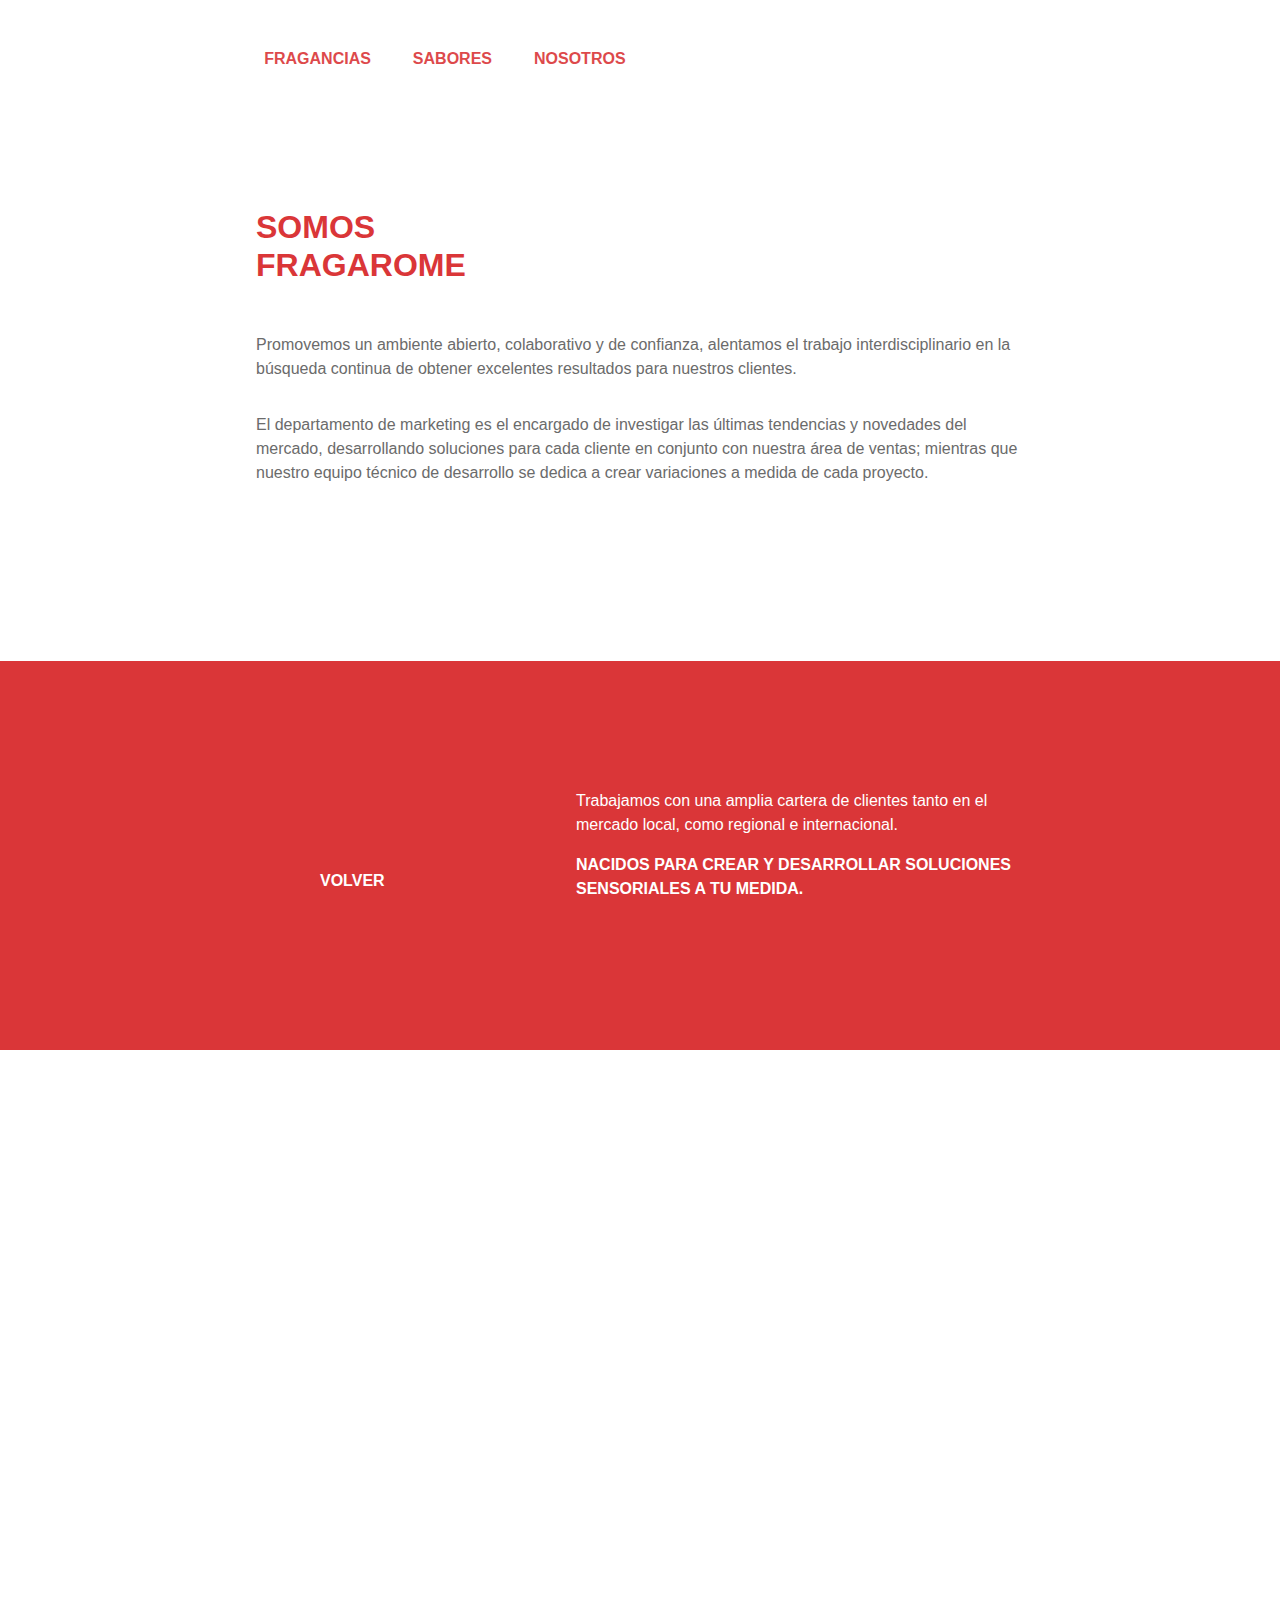
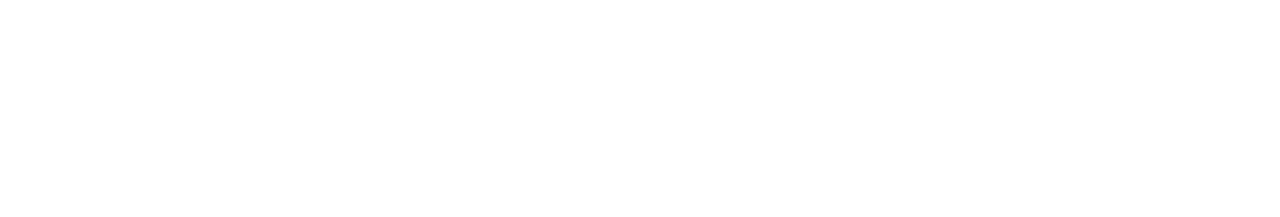
<file: somos.html>
<!DOCTYPE html>
<html lang="ES">
  <head>
    <meta charset="UTF-8" />
    <meta http-equiv="X-UA-Compatible" content="IE=edge" />
    <meta name="viewport" content="width=device-width, initial-scale=1.0" />

    <link rel="icon" href="assets/img/favicon.png" type="image/x-icon" />

    <link rel="stylesheet" href="bootstrap/css/bootstrap.min.css" />
    <link rel="stylesheet" href="assets/base.css" />
    <link rel="stylesheet" href="assets/extra.css" />

    <script src="bootstrap/js/bootstrap.min.js"></script>
    <script
      src="https://code.jquery.com/jquery-3.3.1.slim.min.js"
      integrity="sha384-q8i/X+965DzO0rT7abK41JStQIAqVgRVzpbzo5smXKp4YfRvH+8abtTE1Pi6jizo"
      crossorigin="anonymous"
    ></script>
    <script
      src="https://cdnjs.cloudflare.com/ajax/libs/popper.js/1.14.7/umd/popper.min.js"
      integrity="sha384-UO2eT0CpHqdSJQ6hJty5KVphtPhzWj9WO1clHTMGa3JDZwrnQq4sF86dIHNDz0W1"
      crossorigin="anonymous"
    ></script>
    <script
      src="https://stackpath.bootstrapcdn.com/bootstrap/4.3.1/js/bootstrap.min.js"
      integrity="sha384-JjSmVgyd0p3pXB1rRibZUAYoIIy6OrQ6VrjIEaFf/nJGzIxFDsf4x0xIM+B07jRM"
      crossorigin="anonymous"
    ></script>

    <link rel="preconnect" href="https://fonts.googleapis.com" />
    <link rel="preconnect" href="https://fonts.gstatic.com" crossorigin />
    <link
      href="https://fonts.googleapis.com/css2?family=Montserrat:wght@300;400;500;600;700;800&display=swap"
      rel="stylesheet"
    />
    <script src="./js/app.js"></script>

    <title>Somos Fragarome</title>
  </head>

  <body>
    <nav id="nav" class="navbar navbar-expand-lg navbar-light">
      <a class="navbar-brand" href="index.html"
        ><img
          class="iso-logo-nav"
          src="assets/img/nav/iso-logo.svg"
          alt="Iso logo fragarome"
      /></a>
      <button
        class="navbar-toggler"
        type="button"
        data-toggle="collapse"
        data-target="#navbarSupportedContent"
        aria-controls="navbarSupportedContent"
        aria-expanded="false"
        aria-label="Toggle navigation"
      >
        <span class="navbar-toggler-icon"></span>
      </button>
      <div class="collapse navbar-collapse" id="navbarSupportedContent">
        <ul class="navbar-nav mr-auto">
          <li class="nav-item">
            <a class="nav-link" href="fragancias.html">FRAGANCIAS</a>
          </li>
          <li class="nav-item">
            <a class="nav-link" href="sabores.html">SABORES</a>
          </li>
          <li class="nav-item">
            <a class="nav-link" href="nosotros.html">NOSOTROS</a>
          </li>
        </ul>
        <a
          class="ico-message navbar-brand"
          target="_blank"
          href="mailto:info@fragarome.com.ar"
          ><img src="assets/img/nav/ico-message.svg" alt="Icono contacto"
        /></a>
      </div>
    </nav>

    <nav id="nav2" class="navbar navbar-expand-lg navbar-light">
      <a class="navbar-brand" href="index.html"
        ><img
          class="iso-logo-nav"
          src="assets/img/nav/iso-logo-red.svg"
          alt="Iso logo fragarome"
      /></a>
      <button
        class="navbar-toggler"
        type="button"
        data-toggle="collapse"
        data-target="#navbarSupportedContent"
        aria-controls="navbarSupportedContent"
        aria-expanded="false"
        aria-label="Toggle navigation"
      >
        <span class="navbar-toggler-icon"></span>
      </button>
      <div class="collapse navbar-collapse" id="navbarSupportedContent">
        <ul class="navbar-nav mr-auto">
          <li class="nav-item">
            <a class="nav-link" href="fragancias.html">FRAGANCIAS</a>
          </li>
          <li class="nav-item">
            <a class="nav-link" href="sabores.html">SABORES</a>
          </li>
          <li class="nav-item">
            <a class="nav-link" href="nosotros.html">NOSOTROS</a>
          </li>
        </ul>
        <a
          class="ico-message navbar-brand"
          target="_blank"
          href="mailto:info@fragarome.com.ar"
          ><img src="assets/img/nav/ico-message-red.svg" alt="Icono contacto"
        /></a>
      </div>
    </nav>

    <div id="carousel" class="carousel slide" data-ride="carousel">
      <div class="carousel-inner">
        <div class="carousel-item active">
          <div class="carousel-div-text padding-l-r-responsive div-res">
            <div>
              <h1>
                SOMOS<br />
                FRAGAROME
              </h1>
              <h3>
                Promovemos un ambiente abierto, colaborativo y de confianza,
                alentamos el trabajo interdisciplinario en la búsqueda continua
                de obtener excelentes resultados para nuestros clientes
              </h3>
            </div>
          </div>
          <img
            class="carousel-img-responsive"
            src="assets/img/extra/slider_01_somos_responsive.jpg"
            alt="Imagen Somos"
          />
        </div>
      </div>
    </div>

    <div id="intro">
      <div
        class="
          container
          padding-l-r-responsive padding-t-responsive padding-b-responsive
        "
      >
        <div class="container-tablet">
          <div class="line-frase">
            <img class="" src="assets/img/extra/frase-somos.svg" />
          </div>
          <div class="line-red">
            <img class="" src="assets/img/line-red.svg" />
          </div>
          <h2 class="text-semibold red-text marbot-2">
            SOMOS<br />
            FRAGAROME
          </h2>
          <p class="description-text gray-text marbot-2 padding-bot">
            Promovemos un ambiente abierto, colaborativo y de confianza,
            alentamos el trabajo interdisciplinario en la búsqueda continua de
            obtener excelentes resultados para nuestros clientes.
          </p>
        </div>
        <div>
          <p class="description-text gray-text marbot-1">
            El departamento de marketing es el encargado de investigar las
            últimas tendencias y novedades del mercado, desarrollando soluciones
            para cada cliente en conjunto con nuestra área de ventas; mientras
            que nuestro equipo técnico de desarrollo se dedica a crear
            variaciones a medida de cada proyecto.
          </p>
        </div>
        <div class="img-full">
          <img src="assets/img/extra/somos_column.jpg" />
        </div>
        <div class="line-red2">
          <img class="" src="assets/img/line-red.svg" />
        </div>
      </div>
    </div>

    <div id="work" class="background-red">
      <div
        class="
          container
          color-container-text
          padding-l-r-responsive padding-t-responsive
        "
      >
        <div class="div-text">
          <p>
            Trabajamos con una amplia cartera de clientes tanto en el mercado
            local, como regional e internacional.
          </p>
          <p class="text-semibold">
            NACIDOS PARA CREAR Y DESARROLLAR SOLUCIONES SENSORIALES A TU MEDIDA.
          </p>
        </div>
        <div class="div-link color-container-link padding-b-responsive">
          <a href="nosotros.html" class="btn btn-primary">VOLVER</a>
          <a href="nosotros.html" class="link-more"
            ><img
              class="arrow-white"
              src="assets/img/arrow-reverse-white.svg"
            /><span class="hover-underline">VOLVER</span></a
          >
        </div>
      </div>
    </div>

    <div id="footer">
      <div class="footer-social">
        <a
          href="https://www.facebook.com/profile.php?id=100069616803103"
          target="_blank"
          ><img
            src="assets/img/footer/ico-facebook.svg"
            alt="Imagen ícono facebook"
        /></a>
        <a href="https://www.instagram.com/fragarome/" target="_blank"
          ><img
            src="assets/img/footer/ico-instagram.svg"
            alt="Imagen ícono instagram"
        /></a>
        <a
          href="https://www.linkedin.com/in/fragarome-s-a-b52a59180"
          target="_blank"
          ><img
            src="assets/img/footer/ico-linkedin.svg"
            alt="Imagen ícono linkedin"
        /></a>
      </div>
      <div class="footer-text">
        <p class="footer-text-title">
          HABLEMOS, PONETE EN CONTACTO CON NOSOTROS
        </p>
        <a
          href="https://www.google.com/maps/place/Gral.+Jos%C3%A9+Gervasio+Artigas+2338,+C1416+CABA/@-34.6055829,-58.481213,17z/data=!3m1!4b1!4m5!3m4!1s0x95bcc9e20a185f21:0xf22c222626ef9603!8m2!3d-34.6055829!4d-58.4790243"
          target="_black"
          ><p>Gral. José Gervasio de Artigas 2338/40, CABA</p></a
        >
        <a href="tel:541145812548"><p>Tel: (54 11) 4581-2548 / 4582-8867</p></a>
        <a target="_blank" href="mailto:info@fragarome.com.ar"
          ><p>info@fragarome.com.ar</p></a
        >
      </div>
      <div class="div-home-nosotros">
        <div class="footer-text-home">
          <p class="footer-text-title">HOME</p>
          <a href="fragancias.html"><p>Fragancias</p></a>
          <a href="sabores.html"><p>Sabores</p></a>
          <a href="nosotros.html"><p>Nosotros</p></a>
        </div>
        <div class="footer-text-nosotros">
          <p class="footer-text-title">NOSOTROS</p>
          <a href="gestion.html"><p>Gestión de Calidad</p></a>
          <a href="servicios.html"><p>Nuestros servicios</p></a>
        </div>
      </div>
    </div>
  </body>

  <script type="text/javascript">
    $(document).ready(function () {
      $("#nav2").addClass("d-none");
      var lastScrollTop = 0;
      let width = $(window).width();
      if (width < 991) {
        $(window).scroll(function () {
          var currentScroll = $(this).scrollTop();

          if ($(this).scrollTop() < lastScrollTop) {
            $("#nav2").removeClass("d-none");
          } else {
          }
          if (lastScrollTop < 480) {
            $("#nav2").addClass("d-none");
          }
          lastScrollTop = currentScroll;
        });
      } else {
        $("#nav2").removeClass("d-none");
      }
    });
  </script>
</html>
</file>
<file: assets/base.css>
/* System Fraga */
* {
  font-family: "Montserrat", sans-serif;
}

#nav {
  position: absolute;
  z-index: 1;
  width: 100%;
  margin-top: 1rem;
}

#nav .navbar-brand {
  margin-left: 1rem;
  padding-right: 1rem;
}

#nav .navbar-nav {
  margin-left: 1rem;
  margin-top: 1.5rem;
}

#nav .navbar-toggler {
  border-color: transparent;
}

#nav .navbar-toggler-icon {
  background-image: url("img/nav/ico-toggler.svg") !important;
  width: 2.3rem;
  height: 2.3rem;
}

#nav .nav-link {
  color: #FFFFFF !important;
  font-weight: 600;
  padding: 0;
}

#nav .iso-logo-nav {
  width: 3rem;
}

@media (min-width: 991px) {
  #nav .iso-logo-nav {
    width: 3.2rem;
  }
}

#nav .ico-message {
  display: none;
}

#nav .ico-message:hover {
  opacity: 0.8;
}

#nav .nav-item {
  padding-bottom: 2.2rem;
}

@media (min-width: 991px) {
  #nav {
    padding-top: 2rem;
    padding-left: 10rem;
    padding-right: 10rem;
  }
  #nav .nav-item::after {
    content: "";
    display: block;
    width: 0px;
    height: 2px;
    background: #FFFFFF;
    -webkit-transition: 0.2s;
    transition: 0.2s;
  }
  #nav .nav-item:hover::after {
    width: 100%;
  }
  #nav .nav-link {
    padding: 15px 5px;
    -webkit-transition: 0.2s;
    transition: 0.2s;
  }
  #nav .navbar-brand {
    padding-right: 0rem;
  }
  #nav .ico-message {
    display: block;
    width: 2rem;
  }
  #nav .ico-message img {
    width: 1.6rem;
  }
  #nav .nav-item {
    margin-right: 2rem;
    padding-bottom: 0rem;
  }
}

@media (min-width: 1460px) {
  #nav {
    padding-top: 2rem;
    padding-left: 8rem;
    padding-right: 8rem;
  }
  #nav .nav-item {
    margin-right: 3rem;
  }
  #nav .navbar-collapse {
    margin-left: 6rem;
  }
}

@media (min-width: 1800px) {
  #nav {
    padding-left: 12rem;
    padding-right: 12rem;
  }
}

#nav2 {
  top: 0;
  left: 0;
  position: -webkit-sticky;
  position: sticky;
  z-index: 3000;
  background-color: #FFFFFF;
  opacity: 0.9;
}

#nav2 .navbar-brand {
  margin-left: 1rem;
  padding-right: 1rem;
}

#nav2 .navbar-nav {
  margin-left: 1rem;
  margin-top: 1.5rem;
}

#nav2 .navbar-toggler {
  border-color: transparent;
}

#nav2 .navbar-toggler-icon {
  background-image: url("img/nav/ico-toggler-red.svg") !important;
  width: 2.3rem;
  height: 2.3rem;
}

#nav2 .nav-link {
  color: #DA3638 !important;
  font-weight: 600;
  padding: 0;
}

#nav2 .iso-logo-nav {
  width: 3rem;
}

@media (min-width: 991px) {
  #nav2 .iso-logo-nav {
    width: 3.2rem;
  }
}

#nav2 .ico-message {
  display: none;
}

#nav2 .ico-message:hover {
  opacity: 0.8;
}

#nav2 .nav-item {
  padding-bottom: 2.2rem;
}

@media (min-width: 991px) {
  #nav2 {
    padding-left: 10rem;
    padding-right: 10rem;
  }
  #nav2 .nav-item::after {
    content: "";
    display: block;
    width: 0px;
    height: 2px;
    background: #DA3638;
    -webkit-transition: 0.2s;
    transition: 0.2s;
  }
  #nav2 .nav-item:hover::after {
    width: 100%;
  }
  #nav2 .nav-link {
    padding: 15px 5px;
    -webkit-transition: 0.2s;
    transition: 0.2s;
  }
  #nav2 .navbar-brand {
    padding-right: 0rem;
  }
  #nav2 .ico-message {
    display: block;
    width: 2rem;
  }
  #nav2 .ico-message img {
    width: 1.6rem;
  }
  #nav2 .nav-item {
    margin-right: 2rem;
    padding-bottom: 0;
  }
}

@media (min-width: 1460px) {
  #nav2 {
    padding-left: 8rem;
    padding-right: 8rem;
  }
  #nav2 .nav-item {
    margin-right: 3rem;
  }
  #nav2 .navbar-collapse {
    margin-left: 6rem;
  }
}

@media (min-width: 1800px) {
  #nav2 {
    padding-left: 12rem;
    padding-right: 12rem;
  }
}

#carousel .carousel-item .carousel-img {
  display: none;
  background-size: cover;
  background-position: center;
}

#carousel .carousel-item .carousel-img-responsive {
  display: block;
  background-size: cover;
  background-position: center;
  width: 100%;
}

@media (min-width: 500px) {
  #carousel .carousel-item .carousel-img {
    display: block;
    height: 100vh;
  }
}

@media (min-width: 500px) and (min-width: 991px) {
  #carousel .carousel-item .carousel-img {
    width: 100%;
  }
}

@media (min-width: 500px) {
  #carousel .carousel-item .carousel-img-responsive {
    display: none;
  }
}

@media (min-width: 1500px) {
  #carousel .carousel-item .carousel-img {
    width: 100%;
    background-size: cover;
    height: auto;
  }
}

#carousel .carousel-item .div-res {
  top: 65%;
}

@media (min-width: 991px) {
  #carousel .carousel-item .div-res {
    display: none;
  }
}

#carousel .carousel-item .div-des {
  opacity: 0;
}

@media (min-width: 991px) {
  #carousel .carousel-item .div-des {
    opacity: 1;
  }
}

#carousel .carousel-item .carousel-div-text {
  position: absolute;
  color: white;
}

@media (min-width: 991px) {
  #carousel .carousel-item .carousel-div-text {
    -webkit-box-align: center;
        -ms-flex-align: center;
            align-items: center;
    -webkit-box-pack: center;
        -ms-flex-pack: center;
            justify-content: center;
    min-height: 100vh;
  }
}

#carousel .carousel-item .carousel-div-text h1 {
  font-weight: 800;
  font-size: 1.9rem;
  line-height: 1.2;
}

@media (min-width: 991px) {
  #carousel .carousel-item .carousel-div-text h1 {
    font-size: 3.2rem;
  }
}

@media (min-width: 1460px) {
  #carousel .carousel-item .carousel-div-text h1 {
    font-weight: 700;
    margin-top: 0;
    font-size: 4rem;
    line-height: 1;
  }
}

#carousel .carousel-item .carousel-div-text h3 {
  font-size: 1.2rem;
}

@media (min-width: 991px) {
  #carousel .carousel-item .carousel-div-text h3 {
    font-size: 1.5rem;
  }
}

#carousel .carousel-indicators {
  -webkit-box-pack: left;
      -ms-flex-pack: left;
          justify-content: left;
  padding-left: 2rem !important;
  margin-left: 0;
  padding-bottom: 1rem !important;
}

#carousel .carousel-indicators li {
  width: 10px !important;
  height: 10px !important;
  border-radius: 2rem !important;
  border-top: 0px solid transparent !important;
  border-bottom: 0px solid transparent !important;
  margin-bottom: 2rem;
  margin-right: 10px;
}

@media (min-width: 991px) {
  #carousel .carousel-indicators {
    margin-left: 16rem;
    left: 0;
    padding-left: 0 !important;
    padding-bottom: 2rem !important;
  }
  #carousel .carousel-indicators li {
    width: 12px !important;
    height: 12px !important;
    border-radius: 2rem !important;
    border-top: 0px solid transparent !important;
    border-bottom: 0px solid transparent !important;
    margin-bottom: 2rem;
    margin-right: 10px;
  }
}

@media (min-width: 1460px) {
  #carousel .carousel-indicators {
    margin-left: 0 !important;
    padding-left: 20rem !important;
  }
}

@media (min-width: 1800px) {
  #carousel .carousel-indicators {
    padding-left: 24rem !important;
  }
}

#redes {
  display: none;
}

@media (min-width: 991px) {
  #redes {
    display: block;
    width: 100%;
    position: absolute;
    z-index: 1;
    top: 37%;
    display: -webkit-box;
    display: -ms-flexbox;
    display: flex;
  }
}

@media (min-width: 991px) and (min-width: 1460px) {
  #redes {
    top: 41%;
  }
}

@media (min-width: 991px) {
  #redes .redes-center {
    display: -webkit-box;
    display: -ms-flexbox;
    display: flex;
    -webkit-box-align: center;
        -ms-flex-align: center;
            align-items: center;
    -webkit-box-pack: center;
        -ms-flex-pack: center;
            justify-content: center;
    min-height: 0vh;
  }
  #redes .redes-img {
    margin-left: 11rem;
  }
}

@media (min-width: 991px) and (min-width: 1800px) {
  #redes .redes-img {
    margin-left: 13rem;
  }
}

@media (min-width: 991px) {
  #redes .redes-img img {
    width: 2.5rem;
  }
  #redes .redes-div {
    position: absolute;
    right: 0;
    display: -ms-grid;
    display: grid;
    margin-right: 11rem;
  }
}

@media (min-width: 991px) and (min-width: 1800px) {
  #redes .redes-div {
    margin-right: 13rem;
  }
}

@media (min-width: 991px) {
  #redes .redes-div img {
    width: 2rem;
    margin-bottom: 1rem;
  }
  #redes .redes-div img:hover {
    opacity: 0.8;
  }
}

@media (min-width: 1460px) {
  #redes {
    width: 100%;
    position: absolute;
    z-index: 1;
    top: 41%;
    display: -webkit-box;
    display: -ms-flexbox;
    display: flex;
  }
  #redes .redes-center {
    display: -webkit-box;
    display: -ms-flexbox;
    display: flex;
    -webkit-box-align: center;
        -ms-flex-align: center;
            align-items: center;
    -webkit-box-pack: center;
        -ms-flex-pack: center;
            justify-content: center;
    min-height: 0vh;
  }
  #redes .redes-img {
    margin-left: 9.2rem;
  }
}

@media (min-width: 1460px) and (min-width: 1800px) {
  #redes .redes-img {
    margin-left: 13rem;
  }
}

@media (min-width: 1460px) {
  #redes .redes-img img {
    width: 2.5rem;
  }
  #redes .redes-div {
    position: absolute;
    right: 0;
    display: -ms-grid;
    display: grid;
    margin-right: 9.2rem;
  }
}

@media (min-width: 1460px) and (min-width: 1800px) {
  #redes .redes-div {
    margin-right: 13rem;
  }
}

@media (min-width: 1460px) {
  #redes .redes-div img {
    width: 2rem;
    margin-bottom: 1rem;
  }
  #redes .redes-div img:hover {
    opacity: 0.8;
  }
}

#footer {
  border-top: 5px #DA3638 solid;
  width: auto !important;
  padding-top: 4rem;
  padding-left: 2rem;
  padding-right: 2rem;
  padding-bottom: 4rem;
  background-image: url("img/footer/footer_responsive.jpg");
  color: #FFFFFF;
}

#footer .footer-social {
  display: -webkit-box;
  display: -ms-flexbox;
  display: flex;
  padding-left: 4rem;
  padding-right: 4rem;
  padding-bottom: 2rem;
}

#footer .footer-social a {
  margin: auto;
}

#footer .footer-social img {
  width: 2rem;
}

#footer .footer-text {
  font-size: 0.8rem;
  text-align: center;
  font-weight: 500;
}

#footer .footer-text a {
  color: #FFFFFF;
}

#footer .footer-text-home,
#footer .footer-text-nosotros {
  display: none;
}

@media (min-width: 991px) {
  #footer {
    display: -webkit-box;
    display: -ms-flexbox;
    display: flex;
    -webkit-box-pack: justify;
        -ms-flex-pack: justify;
            justify-content: space-between;
    background-image: url("img/footer/footer.jpeg");
    background-size: contain;
    position: relative;
    padding-left: 11rem;
    padding-right: 11rem;
  }
  #footer div {
    margin-right: 10rem;
  }
  #footer .div-home-nosotros {
    display: -webkit-box;
    display: -ms-flexbox;
    display: flex;
  }
  #footer .footer-text-home,
  #footer .footer-text-nosotros {
    display: block;
  }
  #footer .footer-social {
    display: -ms-grid;
    display: grid;
    position: absolute;
    right: 0rem;
    margin-right: 7rem;
  }
}

@media (min-width: 991px) and (min-width: 991px) {
  #footer .footer-social {
    margin-right: 3rem;
  }
}

@media (min-width: 991px) {
  #footer .footer-social img {
    width: 2rem;
    margin-bottom: 1rem;
  }
  #footer .footer-social img:hover {
    opacity: 0.8;
  }
  #footer .footer-text {
    text-align: left;
  }
  #footer .footer-text-home a,
  #footer .footer-text-home p,
  #footer .footer-text-nosotros a,
  #footer .footer-text-nosotros p {
    font-size: 0.8rem;
    font-weight: 500;
    color: #FFFFFF;
  }
  #footer .footer-text-title {
    font-size: 0.9rem !important;
  }
}

@media (min-width: 1460px) {
  #footer {
    padding-left: 9rem;
    padding-right: 9rem;
  }
}

@media (min-width: 1460px) and (min-width: 1800px) {
  #footer {
    padding-left: 13rem;
    padding-right: 13rem;
  }
}

@media (min-width: 1460px) {
  #footer .footer-social {
    padding-left: 5.5rem;
    padding-right: 5.5rem;
  }
}

@media (min-width: 1460px) and (min-width: 1800px) {
  #footer .footer-social {
    padding-right: 8.5rem;
  }
}

/* MARGINS */
.padding-t-responsive {
  padding-top: 4rem;
}

.padding-b-responsive {
  padding-bottom: 4rem;
}

.padding-l-r-responsive {
  padding-left: 2rem;
  padding-right: 2rem;
}

@media (min-width: 991px) {
  .padding-l-r-responsive {
    padding-left: 16rem;
    padding-right: 16rem;
  }
}

@media (min-width: 1460px) {
  .padding-l-r-responsive {
    padding-left: 20rem;
    padding-right: 20rem;
  }
}

@media (min-width: 1800px) {
  .padding-l-r-responsive {
    padding-left: 24rem;
    padding-right: 24rem;
  }
}

.padtop-5 {
  padding-top: 5rem;
}

.padtop-10 {
  padding-top: 10rem;
}

.padbot-10 {
  padding-bottom: 10rem;
}

.marbot-1 {
  margin-bottom: 1rem;
}

.marbot-2 {
  margin-bottom: 2rem;
}

/* BOTONS */
.btn {
  padding: 0.75rem 0.1rem;
  border-radius: 0.5rem;
}

/* TEXT */
.title {
  font-weight: 600;
}

.title-text {
  font-size: 1.3rem;
  font-weight: 300;
  color: #6B6B6B;
}

.description-text {
  font-size: 1.1rem;
}

@media (min-width: 991px) {
  .description-text {
    font-size: 1rem;
  }
}

@media (min-width: 991px) and (min-width: 1460px) {
  .description-text {
    font-size: 1.3rem;
  }
}

.subtitle-text {
  font-size: 1.1;
}

.text-bold {
  font-weight: 800;
}

.text-semibold {
  font-weight: 600;
}

.text-medium {
  font-weight: 500;
}

.color-container-text {
  font-size: 1.1rem;
  font-weight: 300;
  color: #FFFFFF;
}

@media (min-width: 991px) {
  .color-container-text {
    font-size: 1rem;
  }
}

@media (min-width: 1460px) {
  .color-container-text {
    font-size: 1.3rem;
  }
}

.gray-text {
  color: #6B6B6B;
}

.darkgray-text {
  color: #1F1F1F;
}

.white-text {
  color: #FFFFFF;
}

.orange-text {
  color: #E85C2C;
}

.purple-text {
  color: #2B1254;
}

.red-text {
  color: #DA3638;
}

/*.text-underline {
  @media (min-width: $tablet) {
    border-bottom: 2px solid $white;
  }
}*/
/*.hover-underline {
  &:hover {
    @media (min-width: $tablet) {
      text-decoration: 2px underline;
    }
  }
}*/
.background-orange {
  background: #E85C2C;
}

.background-red {
  background: #DA3638;
}

.background-purple {
  background: #2B1254;
}

/* Texture */
@media (min-width: 991px) {
  .texture {
    background-image: url("img/texture.jpg");
    background-repeat: no-repeat;
  }
}

#text-carousel {
  display: none;
}

@media (min-width: 500px) {
  #text-carousel {
    display: block;
    position: absolute;
    z-index: 1;
    top: 74%;
    color: #FFFFFF;
  }
}

@media (min-width: 500px) and (min-width: 991px) {
  #text-carousel {
    top: 40%;
  }
}

@media (min-width: 500px) and (min-width: 991px) and (min-width: 1460px) {
  #text-carousel {
    top: 43%;
  }
}

@media (min-width: 500px) {
  #text-carousel h1 {
    font-weight: 800;
    font-size: 1.9rem;
    line-height: 1.2;
  }
}

@media (min-width: 500px) and (min-width: 991px) {
  #text-carousel h1 {
    font-size: 3.2rem;
  }
}

@media (min-width: 500px) and (min-width: 1460px) {
  #text-carousel h1 {
    font-weight: 700;
    margin-top: 0;
    font-size: 4rem;
    line-height: 1;
  }
}

@media (min-width: 500px) {
  #text-carousel h3 {
    font-size: 1.2rem;
  }
}

@media (min-width: 500px) and (min-width: 991px) {
  #text-carousel h3 {
    font-size: 1.5rem;
  }
}

@media (min-width: 500px) {
  .parallax {
    background-size: cover;
    background-attachment: fixed;
  }
}

.parallax-img {
  height: 100vh;
}

@media (min-width: 500px) {
  .parallax-img-sabores {
    background-image: url("img/categories/slider_01_sabores.jpg");
  }
}

@media (min-width: 500px) {
  .parallax-img-fragancias {
    background-image: url("img/categories/slider_01_fragancias.jpg");
  }
}

@media (min-width: 500px) {
  .parallax-img-nosotros {
    background-image: url("img/about/slider_01.jpg");
  }
}
/*# sourceMappingURL=base.css.map */
</file>
<file: assets/home.css>
/* System Fraga */
@media (min-width: 991px) {
  @-webkit-keyframes FadeIn {
    0% {
      opacity: 0;
      -webkit-transition-duration: 1.2s;
      transition-duration: 0.8s;
      -webkit-transform: translateY(-10px);
      transform: translateY(-10px);
    }
    100% {
      opacity: 1;
      -webkit-transform: translateY(0);
      transform: translateY(0);
      pointer-events: auto;
      -webkit-transition: cubic-bezier(0.4, 0, 0.2, 1);
      transition: cubic-bezier(0.4, 0, 0.2, 1);
    }
  }
  @keyframes FadeIn {
    0% {
      opacity: 0;
      -webkit-transition-duration: 1.2s;
      transition-duration: 0.8s;
      -webkit-transform: translateY(-10px);
      transform: translateY(-10px);
    }
    100% {
      opacity: 1;
      -webkit-transform: translateY(0);
      transform: translateY(0);
      pointer-events: auto;
      -webkit-transition: cubic-bezier(0.4, 0, 0.2, 1);
      transition: cubic-bezier(0.4, 0, 0.2, 1);
    }
  }
  .nav-item-animation,
  .ico-message-animation,
  .animation-carousel {
    -webkit-animation: FadeIn 1s cubic-bezier(0.65, 0.05, 0.36, 1);
            animation: FadeIn 1s cubic-bezier(0.65, 0.05, 0.36, 1);
    -webkit-animation-fill-mode: both;
            animation-fill-mode: both;
  }
  .nav-item-animation {
    -webkit-animation-delay: 1.5s;
            animation-delay: 1.5s;
  }
  .ico-message-animation {
    -webkit-animation-delay: 2s;
            animation-delay: 2s;
  }
  .animation-carousel {
    -webkit-animation-delay: 3s;
            animation-delay: 3s;
  }
  /* Animation */
  @keyframes fadeInUp {
    from {
      -webkit-transform: translate3d(0, 40px, 0);
              transform: translate3d(0, 40px, 0);
    }
    to {
      -webkit-transform: translate3d(0, 0, 0);
              transform: translate3d(0, 0, 0);
      opacity: 1;
    }
  }
  @-webkit-keyframes fadeInUp {
    from {
      -webkit-transform: translate3d(0, 40px, 0);
              transform: translate3d(0, 40px, 0);
    }
    to {
      -webkit-transform: translate3d(0, 0, 0);
              transform: translate3d(0, 0, 0);
      opacity: 1;
    }
  }
  .animated {
    animation-duration: 2s;
    animation-fill-mode: both;
    -webkit-animation-duration: 2s;
    -webkit-animation-fill-mode: both;
  }
  .animatedFadeInUp {
    opacity: 0;
  }
  .fadeInUp {
    opacity: 0;
    animation-name: fadeInUp;
    -webkit-animation-name: fadeInUp;
  }
}

#categories .container {
  width: auto !important;
  margin-right: 0;
  margin-left: 0;
  padding-left: 1rem;
  padding-right: 1rem;
  padding-bottom: 4rem;
}

@media (min-width: 991px) {
  #categories .container {
    max-width: none;
    padding-left: 15rem;
    padding-right: 15rem;
  }
}

@media (min-width: 1460px) {
  #categories .container {
    padding-left: 19rem;
    padding-right: 19rem;
  }
}

@media (min-width: 1800px) {
  #categories .container {
    padding-left: 23rem;
    padding-right: 23rem;
  }
}

@media (min-width: 991px) {
  #categories {
    position: relative;
  }
  #categories .row {
    padding-top: 0;
    position: absolute;
    top: 10%;
  }
}

@media (min-width: 991px) and (min-width: 1460px) {
  #categories .row {
    top: 15%;
  }
}

#categories .div-fragancias h2 {
  color: #2B1254;
  font-weight: 600;
}

#categories .div-fragancias img {
  width: 20rem;
}

@media (min-width: 991px) {
  #categories .div-fragancias img {
    width: 15rem;
  }
}

@media (min-width: 1460px) {
  #categories .div-fragancias img {
    width: 20rem;
  }
}

#categories .div-fragancias h5 {
  font-weight: 600;
  margin-bottom: 2rem;
  margin-top: 1rem;
}

#categories .div-fragancias p {
  font-weight: 300;
}

#categories .div-fragancias h5,
#categories .div-fragancias p {
  color: #6B6B6B;
}

@media (min-width: 991px) {
  #categories .div-fragancias h5,
  #categories .div-fragancias p {
    font-size: 1rem;
  }
}

@media (min-width: 1460px) {
  #categories .div-fragancias h5,
  #categories .div-fragancias p {
    font-size: 1.3rem;
  }
}

#categories .div-fragancias .btn {
  margin-top: 1rem;
  font-weight: bold;
  width: 100%;
  background: #FFFFFF;
  color: #2B1254;
  border: 2px solid #2B1254;
}

#categories .div-fragancias .link-more {
  display: none;
}

@media (min-width: 991px) {
  #categories .div-fragancias {
    padding-right: 6rem;
  }
  #categories .div-fragancias h2 {
    color: #6B6B6B;
  }
  #categories .div-fragancias .btn {
    display: none;
  }
  #categories .div-fragancias p {
    margin-bottom: 0rem;
  }
}

@media (min-width: 991px) and (min-width: 1460px) {
  #categories .div-fragancias p {
    margin-bottom: 4rem;
  }
}

@media (min-width: 991px) {
  #categories .div-fragancias img {
    -webkit-filter: grayscale(1);
            filter: grayscale(1);
  }
  #categories .div-fragancias .link-more {
    display: block;
    font-weight: 600;
    color: #6B6B6B;
    text-decoration: none;
    margin-top: 2rem;
    display: -webkit-box;
    display: -ms-flexbox;
    display: flex;
  }
  #categories .div-fragancias .link-more img {
    width: 3rem;
    margin-left: 1rem;
    -webkit-filter: grayscale(1);
            filter: grayscale(1);
  }
  #categories .div-fragancias .link-more .arrow-gray {
    display: block;
  }
  #categories .div-fragancias .link-more .arrow-purple {
    display: none;
  }
  #categories .div-fragancias:hover h2 {
    color: #2B1254;
  }
  #categories .div-fragancias:hover img {
    -webkit-filter: grayscale(0);
            filter: grayscale(0);
  }
  #categories .div-fragancias:hover .link-more {
    color: #2B1254;
  }
  #categories .div-fragancias:hover .arrow-gray {
    display: none;
  }
  #categories .div-fragancias:hover .arrow-purple {
    display: block;
  }
}

@media (min-width: 1800px) {
  #categories .div-fragancias p {
    padding-right: 5rem;
  }
}

#categories .div-sabores {
  margin-bottom: rem;
}

#categories .div-sabores h2 {
  margin-top: 4rem;
  color: #E85C2C;
  font-weight: 600;
}

@media (min-width: 991px) {
  #categories .div-sabores h2 {
    margin-top: 0rem;
  }
}

#categories .div-sabores img {
  width: 20rem;
}

@media (min-width: 991px) {
  #categories .div-sabores img {
    width: 15rem;
  }
}

@media (min-width: 1460px) {
  #categories .div-sabores img {
    width: 20rem;
  }
}

#categories .div-sabores h5 {
  font-weight: 600;
  margin-top: 1rem;
  margin-bottom: 2rem;
}

#categories .div-sabores p {
  font-weight: 300;
}

#categories .div-sabores h5,
#categories .div-sabores p {
  color: #6B6B6B;
}

@media (min-width: 991px) {
  #categories .div-sabores h5,
  #categories .div-sabores p {
    font-size: 1rem;
  }
}

@media (min-width: 1460px) {
  #categories .div-sabores h5,
  #categories .div-sabores p {
    font-size: 1.3rem;
  }
}

#categories .div-sabores .btn {
  margin-top: 1rem;
  font-weight: bold;
  width: 100%;
  background: #FFFFFF;
  color: #E85C2C;
  border: 2px solid #E85C2C;
}

#categories .div-sabores .link-more {
  display: none;
}

@media (min-width: 991px) {
  #categories .div-sabores p {
    margin-bottom: 0rem;
  }
}

@media (min-width: 991px) and (min-width: 1460px) {
  #categories .div-sabores p {
    margin-bottom: 4rem;
  }
}

@media (min-width: 991px) {
  #categories .div-sabores h2 {
    color: #6B6B6B;
  }
  #categories .div-sabores .btn {
    display: none;
  }
  #categories .div-sabores img {
    -webkit-filter: grayscale(1);
            filter: grayscale(1);
  }
  #categories .div-sabores .link-more {
    display: block;
    font-weight: 600;
    color: #6B6B6B;
    text-decoration: none;
    margin-top: 2rem;
    display: -webkit-box;
    display: -ms-flexbox;
    display: flex;
  }
  #categories .div-sabores .link-more img {
    width: 3rem;
    margin-left: 1rem;
    -webkit-filter: grayscale(1);
            filter: grayscale(1);
  }
  #categories .div-sabores .link-more .arrow-gray {
    display: block;
  }
  #categories .div-sabores .link-more .arrow-orange {
    display: none;
  }
  #categories .div-sabores:hover h2 {
    color: #E85C2C;
  }
  #categories .div-sabores:hover img {
    -webkit-filter: grayscale(0);
            filter: grayscale(0);
  }
  #categories .div-sabores:hover .link-more {
    color: #E85C2C;
  }
  #categories .div-sabores:hover .arrow-gray {
    display: none;
  }
  #categories .div-sabores:hover .arrow-orange {
    display: block;
  }
}

@media (min-width: 1800px) {
  #categories .div-sabores p {
    padding-right: 5rem;
  }
}

#solutions {
  background-image: url("img/home/soluciones_responsive.jpg");
}

@media (min-width: 500px) {
  #solutions {
    background-image: url("img/home/soluciones_tablet.jpg");
  }
}

@media (min-width: 500px) and (min-width: 1460px) {
  #solutions {
    background-image: url("img/home/soluciones.jpg");
  }
}

#solutions .container {
  width: auto !important;
  margin-right: 0;
  margin-left: 0;
}

@media (min-width: 991px) {
  #solutions .container {
    max-width: none;
    padding-top: 0;
  }
}

#solutions h2 {
  font-weight: 600;
  margin-bottom: 3rem;
}

#solutions .solutions-text {
  font-weight: 300;
  font-size: 1.1rem;
}

@media (min-width: 991px) {
  #solutions .solutions-text {
    font-size: 1rem;
  }
}

@media (min-width: 1460px) {
  #solutions .solutions-text {
    font-size: 1.3rem;
  }
}

#solutions .btn {
  margin-top: 2rem;
  font-weight: bold;
  width: 100%;
  color: #FFFFFF;
  background: rgba(255, 255, 255, 0.3);
  border: 2px solid #FFFFFF;
}

#solutions .link-more {
  display: none;
}

@media (min-width: 991px) {
  #solutions {
    position: relative;
  }
  #solutions .container {
    width: 45rem !important;
    padding-right: 0;
  }
}

@media (min-width: 991px) and (min-width: 991px) {
  #solutions .container {
    width: 48rem !important;
  }
}

@media (min-width: 991px) {
  #solutions div {
    top: 20%;
    position: absolute;
  }
  #solutions .btn {
    display: none;
  }
  #solutions .link-more {
    display: block;
    font-weight: 600;
    color: #FFFFFF;
    text-decoration: none;
    margin-top: 2rem;
    display: -webkit-box;
    display: -ms-flexbox;
    display: flex;
  }
  #solutions .link-more img {
    width: 3rem;
    margin-left: 1rem;
  }
}

#solutions .line-white {
  opacity: 0;
  width: 0;
}

@media (min-width: 1460px) {
  #solutions .line-white {
    opacity: 1;
    width: 0.3rem;
    position: absolute;
    right: 9rem;
    margin-top: -3rem;
  }
}

@media (min-width: 1800px) {
  #solutions .line-white {
    right: 13.5rem;
  }
}

#quality .container {
  width: auto !important;
  margin-right: 0;
  margin-left: 0;
  padding-right: 1rem;
  padding-left: 1rem;
}

@media (min-width: 991px) {
  #quality .container {
    max-width: none;
    padding-left: 10rem;
  }
}

@media (min-width: 1460px) {
  #quality .container {
    max-width: none;
    padding-left: 8rem;
  }
}

@media (min-width: 1800px) {
  #quality .container {
    padding-left: 12rem;
  }
}

#quality .div-image-quality {
  display: none;
}

#quality h2 {
  font-weight: 600;
  margin-bottom: 3rem;
  color: #DA3638;
}

@media (min-width: 991px) {
  #quality h2 {
    margin-bottom: 1rem;
  }
}

@media (min-width: 1460px) {
  #quality h2 {
    margin-bottom: 3rem;
  }
}

#quality .quality-text {
  font-weight: 300;
  font-size: 1rem;
}

@media (min-width: 1460px) {
  #quality .quality-text {
    font-size: 1.3rem;
  }
}

#quality .quality-text span {
  color: #1F1F1F;
  font-weight: 700;
}

#quality .quality-img {
  display: -webkit-box;
  display: -ms-flexbox;
  display: flex;
  margin-top: 2rem;
  margin-bottom: 2rem;
}

@media (min-width: 991px) {
  #quality .quality-img {
    margin-top: 1rem;
    margin-bottom: 1rem;
  }
}

@media (min-width: 1460px) {
  #quality .quality-img {
    margin-top: 2rem;
    margin-bottom: 2rem;
  }
}

#quality .quality-img img {
  margin-right: 1rem;
  width: 3rem;
}

@media (min-width: 1800px) {
  #quality .quality-img {
    padding-left: 0 !important;
  }
}

#quality .btn {
  margin-top: 2rem;
  font-weight: bold;
  width: 100%;
  color: #DA3638;
  background: transparent;
  border: 2px solid #DA3638;
}

#quality .link-more {
  display: none;
}

@media (min-width: 991px) {
  #quality {
    position: relative;
  }
  #quality .row {
    position: absolute;
    top: 12%;
    padding-top: 0;
    padding-right: 0;
    padding-bottom: 0;
  }
  #quality .row .div-image-quality {
    display: block;
    width: 50%;
  }
  #quality .row .div-image-quality img {
    width: 85%;
    padding-right: 2rem;
  }
  #quality .row .img-calidad {
    opacity: 0;
    width: 0 !important;
  }
}

@media (min-width: 991px) and (min-width: 1460px) {
  #quality .row .img-calidad {
    opacity: 1 !important;
    width: 85% !important;
  }
}

@media (min-width: 991px) and (min-width: 1460px) {
  #quality .row .img-calidad-r {
    opacity: 0 !important;
    width: 0 !important;
  }
}

@media (min-width: 991px) {
  #quality .row .div-text-quality {
    width: 50%;
    margin-right: 8rem;
  }
}

@media (min-width: 991px) and (min-width: 1460px) {
  #quality .row .div-text-quality div {
    padding-right: 4rem;
    width: 75%;
  }
}

@media (min-width: 991px) {
  #quality .row .btn {
    display: none;
  }
  #quality .row .link-more {
    display: block;
    font-weight: 600;
    color: #DA3638;
    text-decoration: none;
    margin-top: 3rem;
    display: -webkit-box;
    display: -ms-flexbox;
    display: flex;
  }
  #quality .row .link-more img {
    width: 3rem;
    margin-left: 1rem;
  }
}

#quality .line-red {
  opacity: 0;
  width: 0;
}

@media (min-width: 1460px) {
  #quality .line-red {
    opacity: 1;
    width: 0.3rem;
    position: absolute;
    right: 9rem;
    bottom: 15rem;
  }
}

@media (min-width: 1800px) {
  #quality .line-red {
    right: 13.5rem;
  }
}
/*# sourceMappingURL=home.css.map */
</file>
<file: assets/categories.css>
/* System Fraga */
.div-res {
  top: 74% !important;
}

@media (min-width: 991px) {
  h4 {
    font-size: 1.1rem !important;
  }
}

@media (min-width: 991px) and (min-width: 1460px) {
  h4 {
    font-size: 1.3rem !important;
  }
}

#first-category-fragancias {
  position: relative;
}

#first-category-fragancias .container .div-post img {
  width: 100%;
}

#first-category-fragancias .container .div-post ul {
  margin-left: -1rem !important;
}

#first-category-fragancias .container .div-post .subtitle-li {
  margin-bottom: 0.4rem;
}

#first-category-fragancias .container .div-post .subtitle-li,
#first-category-fragancias .container .div-post li span {
  font-size: 1.1rem;
}

@media (min-width: 991px) {
  #first-category-fragancias .container .div-post li {
    font-size: 0.6rem;
  }
  #first-category-fragancias .container .div-post .subtitle-li {
    margin-bottom: 0.2rem;
  }
  #first-category-fragancias .container .div-post .subtitle-li,
  #first-category-fragancias .container .div-post li span {
    font-size: 0.9rem;
  }
}

@media (min-width: 991px) {
  #first-category-fragancias .container {
    max-width: none;
    padding-top: 10rem;
  }
  #first-category-fragancias .container h2,
  #first-category-fragancias .container .description-text {
    margin-bottom: 4rem;
  }
  #first-category-fragancias .container .row img,
  #first-category-fragancias .container .row h4 {
    margin-bottom: 2rem;
  }
}

#first-category-fragancias .line-purple {
  opacity: 0;
  width: 0;
}

@media (min-width: 1460px) {
  #first-category-fragancias .line-purple {
    opacity: 1;
    width: 0.3rem;
    position: absolute;
    left: 9rem;
    top: 11rem;
  }
}

@media (min-width: 1800px) {
  #first-category-fragancias .line-purple {
    left: 13.5rem;
  }
}

#second-category-fragancias .container {
  padding-top: 2rem;
  padding-bottom: 4rem;
}

#second-category-fragancias .container .div-post img {
  width: 100%;
}

#second-category-fragancias .container ul {
  margin-left: -1rem !important;
}

#second-category-fragancias .container .subtitle-li {
  margin-bottom: 0.4rem;
}

#second-category-fragancias .container .subtitle-li,
#second-category-fragancias .container li span {
  font-size: 1.1rem;
}

@media (min-width: 991px) {
  #second-category-fragancias .container li {
    font-size: 0.6rem;
  }
  #second-category-fragancias .container .subtitle-li {
    margin-bottom: 0.2rem;
  }
  #second-category-fragancias .container .subtitle-li,
  #second-category-fragancias .container li span {
    font-size: 0.9rem;
  }
}

@media (min-width: 991px) {
  #second-category-fragancias .container {
    max-width: none;
  }
  #second-category-fragancias .container h2,
  #second-category-fragancias .container .description-text {
    margin-bottom: 4rem;
  }
  #second-category-fragancias .container .row img,
  #second-category-fragancias .container .row h4 {
    margin-bottom: 2rem;
  }
  #second-category-fragancias .container .row .margin-special-h3 {
    margin-bottom: 2rem !important;
  }
}

#second-category-fragancias .line-purple2 {
  opacity: 0;
  width: 0;
}

@media (min-width: 1460px) {
  #second-category-fragancias .line-purple2 {
    opacity: 1;
    width: 0.3rem;
    position: absolute;
    right: 9rem;
  }
}

@media (min-width: 1800px) {
  #second-category-fragancias .line-purple2 {
    right: 13.5rem;
  }
}

#first-category-sabores {
  position: relative;
}

#first-category-sabores .container .div-post img {
  width: 100%;
}

#first-category-sabores .container .div-post ul {
  margin-left: -1rem !important;
}

#first-category-sabores .container .div-post .subtitle-li {
  margin-bottom: 0.4rem;
}

#first-category-sabores .container .div-post .subtitle-li,
#first-category-sabores .container .div-post li span {
  font-size: 1.1rem;
}

@media (min-width: 991px) {
  #first-category-sabores .container .div-post li {
    font-size: 0.6rem;
  }
  #first-category-sabores .container .div-post .subtitle-li {
    margin-bottom: 0.2rem;
  }
  #first-category-sabores .container .div-post .subtitle-li,
  #first-category-sabores .container .div-post li span {
    font-size: 0.9rem;
  }
}

@media (min-width: 991px) {
  #first-category-sabores .container {
    max-width: none;
    padding-top: 10rem;
  }
  #first-category-sabores .container h2,
  #first-category-sabores .container .description-text {
    margin-bottom: 4rem;
  }
  #first-category-sabores .container .row img,
  #first-category-sabores .container .row h4 {
    margin-bottom: 2rem;
  }
}

#first-category-sabores .line-orange {
  opacity: 0;
  width: 0;
}

@media (min-width: 1460px) {
  #first-category-sabores .line-orange {
    opacity: 1;
    width: 0.3rem;
    position: absolute;
    left: 9rem;
    top: 11rem;
  }
}

@media (min-width: 1800px) {
  #first-category-sabores .line-orange {
    left: 13.5rem;
  }
}

#second-category-sabores .container {
  padding-top: 2rem;
  padding-bottom: 4rem;
}

#second-category-sabores .container .div-post img {
  width: 100%;
}

#second-category-sabores .container ul {
  margin-left: -1rem !important;
}

#second-category-sabores .container .subtitle-li {
  margin-bottom: 0.4rem;
}

#second-category-sabores .container .subtitle-li,
#second-category-sabores .container li span {
  font-size: 1.1rem;
}

@media (min-width: 991px) {
  #second-category-sabores .container li {
    font-size: 0.6rem;
  }
  #second-category-sabores .container .subtitle-li {
    margin-bottom: 0.2rem;
  }
  #second-category-sabores .container .subtitle-li,
  #second-category-sabores .container li span {
    font-size: 0.9rem;
  }
}

@media (min-width: 991px) {
  #second-category-sabores .container {
    max-width: none;
  }
  #second-category-sabores .container h2,
  #second-category-sabores .container .description-text {
    margin-bottom: 4rem;
  }
  #second-category-sabores .container .row img,
  #second-category-sabores .container .row h4 {
    margin-bottom: 2rem;
  }
  #second-category-sabores .container .row .margin-special-h3 {
    margin-bottom: 2rem !important;
  }
}

#second-category-sabores .line-orange2 {
  opacity: 0;
  width: 0;
}

@media (min-width: 1460px) {
  #second-category-sabores .line-orange2 {
    opacity: 1;
    width: 0.3rem;
    position: absolute;
    right: 9rem;
  }
}

@media (min-width: 1800px) {
  #second-category-sabores .line-orange2 {
    right: 13.5rem;
  }
}

#orange-container .btn {
  margin-top: 2rem;
  font-weight: bold;
  width: 100%;
  color: #FFFFFF;
  background: transparent;
  border: 2px solid #FFFFFF;
}

#orange-container .link-more {
  display: none;
}

@media (min-width: 991px) {
  #orange-container .container {
    max-width: none;
    position: relative;
    padding-top: 8rem;
    padding-bottom: 8rem;
  }
  #orange-container .container .div-link {
    position: absolute;
  }
  #orange-container .div-text {
    margin-left: 20rem;
  }
  #orange-container .link-more {
    margin-top: -3rem !important;
  }
  #orange-container .btn {
    display: none;
  }
  #orange-container .link-more {
    display: block;
    font-weight: 600;
    color: #FFFFFF;
    text-decoration: none;
    margin-top: 2rem;
    display: -webkit-box;
    display: -ms-flexbox;
    display: flex;
  }
  #orange-container .link-more img {
    width: 3rem;
    margin-right: 1rem;
  }
}

#purple-container .btn {
  margin-top: 2rem;
  font-weight: bold;
  width: 100%;
  color: #FFFFFF;
  background: transparent;
  border: 2px solid #FFFFFF;
}

#purple-container .link-more {
  display: none;
}

@media (min-width: 991px) {
  #purple-container .container {
    max-width: none;
    position: relative;
    padding-top: 8rem;
    padding-bottom: 8rem;
  }
  #purple-container .container .div-link {
    position: absolute;
  }
  #purple-container .div-text {
    margin-left: 20rem;
  }
  #purple-container .link-more {
    margin-top: -3rem !important;
  }
  #purple-container .btn {
    display: none;
  }
  #purple-container .link-more {
    display: block;
    font-weight: 600;
    color: #FFFFFF;
    text-decoration: none;
    margin-top: 2rem;
    display: -webkit-box;
    display: -ms-flexbox;
    display: flex;
  }
  #purple-container .link-more img {
    width: 3rem;
    margin-right: 1rem;
  }
}
/*# sourceMappingURL=categories.css.map */
</file>
<file: assets/extra.css>
/* System Fraga */
@media (min-width: 991px) {
  #carousel {
    display: none;
  }
}

.div-res {
  top: 57% !important;
}

.font-bold {
  color: #1F1F1F;
  font-weight: 700;
}

@media (min-width: 991px) {
  .carousel-div-text {
    margin-right: 20rem;
  }
}

.container-tablet {
  display: none;
}

@media (min-width: 991px) {
  .container-tablet {
    display: block;
  }
  .container-tablet .padding-bot {
    padding-bottom: 0 !important;
  }
  .container-tablet p {
    padding-bottom: 2rem;
    padding-top: 1rem;
  }
}

.line-frase {
  opacity: 0;
  width: 0;
}

@media (min-width: 1460px) {
  .line-frase {
    opacity: 1;
    width: 1.5rem;
    position: absolute;
    left: 9rem;
    top: 21rem;
  }
}

@media (min-width: 1800px) {
  .line-frase {
    left: 13.5rem;
  }
}

.line-red {
  opacity: 0;
  width: 0;
}

@media (min-width: 1460px) {
  .line-red {
    opacity: 1;
    width: 0.3rem;
    position: absolute;
    right: 9rem;
    top: 30rem;
  }
}

@media (min-width: 1800px) {
  .line-red {
    right: 14rem;
  }
}

.line-red2 {
  opacity: 0;
  width: 0;
}

@media (min-width: 1460px) {
  .line-red2 {
    opacity: 1;
    width: 0.3rem;
    position: absolute;
    left: 9rem;
    top: 59rem;
  }
}

@media (min-width: 1800px) {
  .line-red2 {
    left: 14rem;
  }
}

@media (min-width: 991px) {
  #nav {
    display: none;
  }
}

@media (min-width: 991px) {
  #carousel {
    display: none;
  }
}

#intro .image-column {
  display: none;
}

@media (min-width: 991px) {
  #intro .image-column {
    display: block;
    width: 100%;
  }
}

@media (min-width: 991px) {
  #intro .container {
    max-width: none;
  }
}

@media (min-width: 991px) and (min-width: 1800px) {
  #intro .col-sm .description-text {
    width: 30rem;
  }
}

#intro .img-full {
  display: none;
}

@media (min-width: 991px) {
  #intro .img-full {
    display: block;
    position: relative;
  }
  #intro .img-full img {
    width: 100%;
    padding-top: 1.5rem;
    padding-bottom: 3rem;
  }
}

#begin .btn {
  margin-top: 2rem;
  font-weight: bold;
  width: 100%;
  color: #DA3638;
  background: transparent;
  border: 2px solid #DA3638;
}

#begin .link-more {
  display: none;
}

@media (min-width: 991px) {
  #begin .container {
    max-width: none;
    padding-bottom: 4rem;
  }
  #begin .btn {
    display: none;
  }
  #begin .link-more {
    display: block;
    font-weight: 600;
    color: #DA3638;
    text-decoration: none;
    margin-top: 7rem;
    display: -webkit-box;
    display: -ms-flexbox;
    display: flex;
  }
  #begin .link-more img {
    width: 3rem;
    margin-right: 1rem;
  }
}

#partner {
  background-image: url("img/extra/soluciones_responsive.jpg");
}

#partner .img-column-b {
  display: none;
}

@media (min-width: 500px) {
  #partner {
    background-image: url("img/extra/soluciones.jpg");
  }
}

#partner .btn {
  margin-top: 2rem;
  font-weight: bold;
  width: 100%;
  color: #FFFFFF;
  background: transparent;
  border: 2px solid #FFFFFF;
}

#partner .link-more {
  display: none;
}

@media (min-width: 991px) {
  #partner .container {
    max-width: none;
    padding-top: 0;
    padding-bottom: 4rem;
  }
  #partner .container .img-column-b {
    display: block;
    width: 100%;
  }
  #partner .container p {
    color: #6B6B6B;
  }
  #partner .container .p-mayus {
    color: #DA3638;
  }
  #partner .btn {
    display: none;
  }
  #partner .link-more {
    display: block;
    font-weight: 600;
    color: #DA3638;
    text-decoration: none;
    margin-top: 7rem;
    display: -webkit-box;
    display: -ms-flexbox;
    display: flex;
  }
  #partner .link-more img {
    width: 3rem;
    margin-right: 1rem;
  }
}

#work .btn {
  margin-top: 2rem;
  font-weight: bold;
  width: 100%;
  color: #FFFFFF;
  background: transparent;
  border: 2px solid #FFFFFF;
}

#work .link-more {
  display: none;
}

@media (min-width: 991px) {
  #work .container {
    max-width: none;
    position: relative;
    padding-top: 8rem;
    padding-bottom: 8rem;
  }
  #work .container .div-link {
    position: absolute;
  }
  #work .div-text {
    margin-left: 20rem;
  }
  #work .link-more {
    margin-top: -3rem !important;
  }
  #work .btn {
    display: none;
  }
  #work .link-more {
    display: block;
    font-weight: 600;
    color: #FFFFFF;
    text-decoration: none;
    margin-top: 2rem;
    display: -webkit-box;
    display: -ms-flexbox;
    display: flex;
  }
  #work .link-more img {
    width: 3rem;
    margin-right: 1rem;
  }
}
/*# sourceMappingURL=extra.css.map */
</file>
<file: assets/nosotros.css>
/* System Fraga */
@media (min-width: 991px) {
  .carousel-div-text {
    margin-right: 20rem;
  }
}

.div-res {
  top: 57% !important;
}

.categories-img {
  width: 100%;
  margin-top: 2rem;
  margin-bottom: 2rem;
}

#intro {
  position: relative;
}

@media (min-width: 991px) {
  #intro .container {
    max-width: none;
    padding-top: 10rem;
    padding-left: 16rem;
    padding-right: 16rem;
  }
}

@media (min-width: 991px) and (min-width: 1460px) {
  #intro .container {
    max-width: none;
    padding-top: 10rem;
    padding-left: 20rem;
    padding-right: 20rem;
    padding-bottom: 5rem;
  }
}

@media (min-width: 991px) and (min-width: 1800px) {
  #intro .container {
    padding-left: 24rem;
    padding-right: 24rem;
  }
}

#categories .container {
  width: auto !important;
  margin-left: 0;
  margin-right: 0;
  padding-left: 1rem;
  padding-right: 1rem;
}

@media (min-width: 991px) {
  #categories .container {
    max-width: none;
    padding-left: 15rem;
    padding-right: 15rem;
    padding-bottom: 5rem;
  }
}

@media (min-width: 991px) and (min-width: 1460px) {
  #categories .container {
    padding-left: 19rem;
    padding-right: 19rem;
  }
}

@media (min-width: 991px) and (min-width: 1800px) {
  #categories .container {
    padding-left: 23rem;
    padding-right: 23rem;
  }
}

#categories .div-gestion h2 {
  font-weight: 600;
}

#categories .div-gestion p {
  font-weight: 300;
  font-size: 1.1rem;
  color: #6B6B6B;
}

@media (min-width: 991px) {
  #categories .div-gestion p {
    font-size: 1rem;
  }
}

@media (min-width: 1460px) {
  #categories .div-gestion p {
    font-size: 1.3rem;
  }
}

#categories .div-gestion .btn {
  margin-top: 1rem;
  font-weight: bold;
  width: 100%;
  background: #FFFFFF;
  color: #DA3638;
  border: 2px solid #DA3638;
}

#categories .div-gestion .link-more {
  display: none;
}

@media (min-width: 991px) {
  #categories .div-gestion {
    padding-right: 6rem;
  }
  #categories .div-gestion .btn {
    display: none;
  }
  #categories .div-gestion p {
    margin-bottom: 4rem;
  }
  #categories .div-gestion .link-more {
    display: block;
    font-weight: 600;
    color: #DA3638;
    text-decoration: none;
    margin-top: 2rem;
    display: -webkit-box;
    display: -ms-flexbox;
    display: flex;
  }
  #categories .div-gestion .link-more img {
    width: 3rem;
    margin-left: 1rem;
  }
  #categories .div-gestion .link-more .arrow-red {
    display: block;
  }
}

#categories .div-servicios {
  margin-bottom: 4rem;
}

#categories .div-servicios h2 {
  margin-top: 4rem;
  font-weight: 600;
}

@media (min-width: 991px) {
  #categories .div-servicios h2 {
    margin-top: 0rem;
  }
}

#categories .div-servicios p {
  font-weight: 300;
  font-size: 1.1rem;
  color: #6B6B6B;
}

@media (min-width: 991px) {
  #categories .div-servicios p {
    font-size: 1rem;
  }
}

@media (min-width: 1460px) {
  #categories .div-servicios p {
    font-size: 1.3rem;
  }
}

#categories .div-servicios .btn {
  margin-top: 1rem;
  font-weight: bold;
  width: 100%;
  background: #FFFFFF;
  color: #DA3638;
  border: 2px solid #DA3638;
}

#categories .div-servicios .link-more {
  display: none;
}

@media (min-width: 991px) {
  #categories .div-servicios p {
    margin-bottom: 4rem;
  }
  #categories .div-servicios .btn {
    display: none;
  }
  #categories .div-servicios .link-more {
    display: block;
    font-weight: 600;
    color: #DA3638;
    text-decoration: none;
    margin-top: 2rem;
    display: -webkit-box;
    display: -ms-flexbox;
    display: flex;
  }
  #categories .div-servicios .link-more img {
    width: 3rem;
    margin-left: 1rem;
  }
  #categories .div-servicios .link-more .arrow-red {
    display: block;
  }
}

#categories .line-red {
  opacity: 0;
  width: 0;
}

@media (min-width: 1460px) {
  #categories .line-red {
    opacity: 1;
    width: 0.3rem;
    position: absolute;
    right: 9rem;
    bottom: -52rem;
  }
}

@media (min-width: 1800px) {
  #categories .line-red {
    right: 13.5rem;
  }
}

#somos {
  padding-top: 4rem;
  padding-bottom: 4rem;
  background-image: url("img/about/about_responsive.jpg");
}

@media (min-width: 500px) {
  #somos {
    background-image: url("img/about/about.jpeg");
    background-size: cover;
  }
}

#somos .div-oculto {
  display: none;
}

#somos .div-oculto h2 {
  font-weight: 600;
}

#somos .div-oculto p {
  font-weight: 300;
  font-size: 1.1rem;
  color: #6B6B6B;
}

@media (min-width: 991px) {
  #somos .div-oculto p {
    font-size: 1.3rem;
  }
}

#somos .div-oculto .btn {
  margin-top: 1rem;
  font-weight: bold;
  width: 100%;
  background: #FFFFFF;
  color: #DA3638;
  border: 2px solid #DA3638;
}

#somos .div-oculto .link-more {
  display: none;
}

@media (min-width: 991px) {
  #somos .div-oculto {
    display: block;
    opacity: 0;
    padding-right: 6rem;
  }
  #somos .div-oculto .btn {
    display: none;
  }
  #somos .div-oculto p {
    margin-bottom: 4rem;
  }
  #somos .div-oculto .link-more {
    display: block;
    font-weight: 600;
    color: #DA3638;
    text-decoration: none;
    margin-top: 2rem;
    display: -webkit-box;
    display: -ms-flexbox;
    display: flex;
  }
  #somos .div-oculto .link-more img {
    width: 3rem;
    margin-left: 1rem;
  }
  #somos .div-oculto .link-more .arrow-red {
    display: block;
  }
}

#somos .div-somos {
  margin-bottom: 4rem;
}

#somos .div-somos h2 {
  margin-top: 4rem;
  font-weight: 600;
}

@media (min-width: 991px) {
  #somos .div-somos h2 {
    margin-top: 0rem;
  }
}

#somos .div-somos p {
  font-weight: 300;
  font-size: 1.1rem;
  color: #6B6B6B;
}

@media (min-width: 991px) {
  #somos .div-somos p {
    font-size: 1rem;
  }
}

@media (min-width: 1460px) {
  #somos .div-somos p {
    font-size: 1.3rem;
  }
}

@media (min-width: 991px) {
  #somos .div-somos p {
    margin-bottom: 4rem;
  }
  #somos .div-somos .btn {
    display: none;
  }
  #somos .div-somos .link-more {
    display: block;
    font-weight: 600;
    color: #DA3638;
    text-decoration: none;
    margin-top: 2rem;
    display: -webkit-box;
    display: -ms-flexbox;
    display: flex;
  }
  #somos .div-somos .link-more img {
    width: 3rem;
    margin-left: 1rem;
  }
  #somos .div-somos .link-more .arrow-red {
    display: block;
  }
}

#somos .container {
  width: auto !important;
  margin-right: 0;
}

@media (min-width: 991px) {
  #somos .container {
    max-width: none;
    position: relative;
  }
  #somos .container .div-somos-text {
    position: absolute;
    padding-left: 4rem;
    padding-right: 6rem;
  }
  #somos .container .div-somos-text .somos-text {
    padding-top: 2rem;
    padding-bottom: 3rem;
  }
}

@media (min-width: 991px) and (min-width: 991px) {
  #somos .container .div-somos-text {
    padding-left: 2rem;
    padding-right: 10rem;
  }
}

#somos h2 {
  font-weight: 600;
}

#somos .somos-text {
  font-weight: 300;
  font-size: 1.1rem;
}

@media (min-width: 991px) {
  #somos .somos-text {
    font-size: 1.3rem;
  }
}

#somos .btn {
  margin-top: 2rem;
  font-weight: bold;
  width: 100%;
  color: #DA3638;
  background: rgba(255, 255, 255, 0.3);
  border: 2px solid #DA3638;
}

#somos .link-more {
  display: none;
}

@media (min-width: 991px) {
  #somos div {
    top: 10%;
  }
}

@media (min-width: 991px) and (min-width: 1460px) {
  #somos div {
    top: 20%;
  }
}

@media (min-width: 991px) {
  #somos .btn {
    display: none;
  }
  #somos .link-more {
    display: block;
    font-weight: 600;
    color: #DA3638;
    text-decoration: none;
    margin-top: 2rem;
    display: -webkit-box;
    display: -ms-flexbox;
    display: flex;
  }
  #somos .link-more img {
    width: 3rem;
    margin-left: 1rem;
  }
}
/*# sourceMappingURL=nosotros.css.map */
</file>
